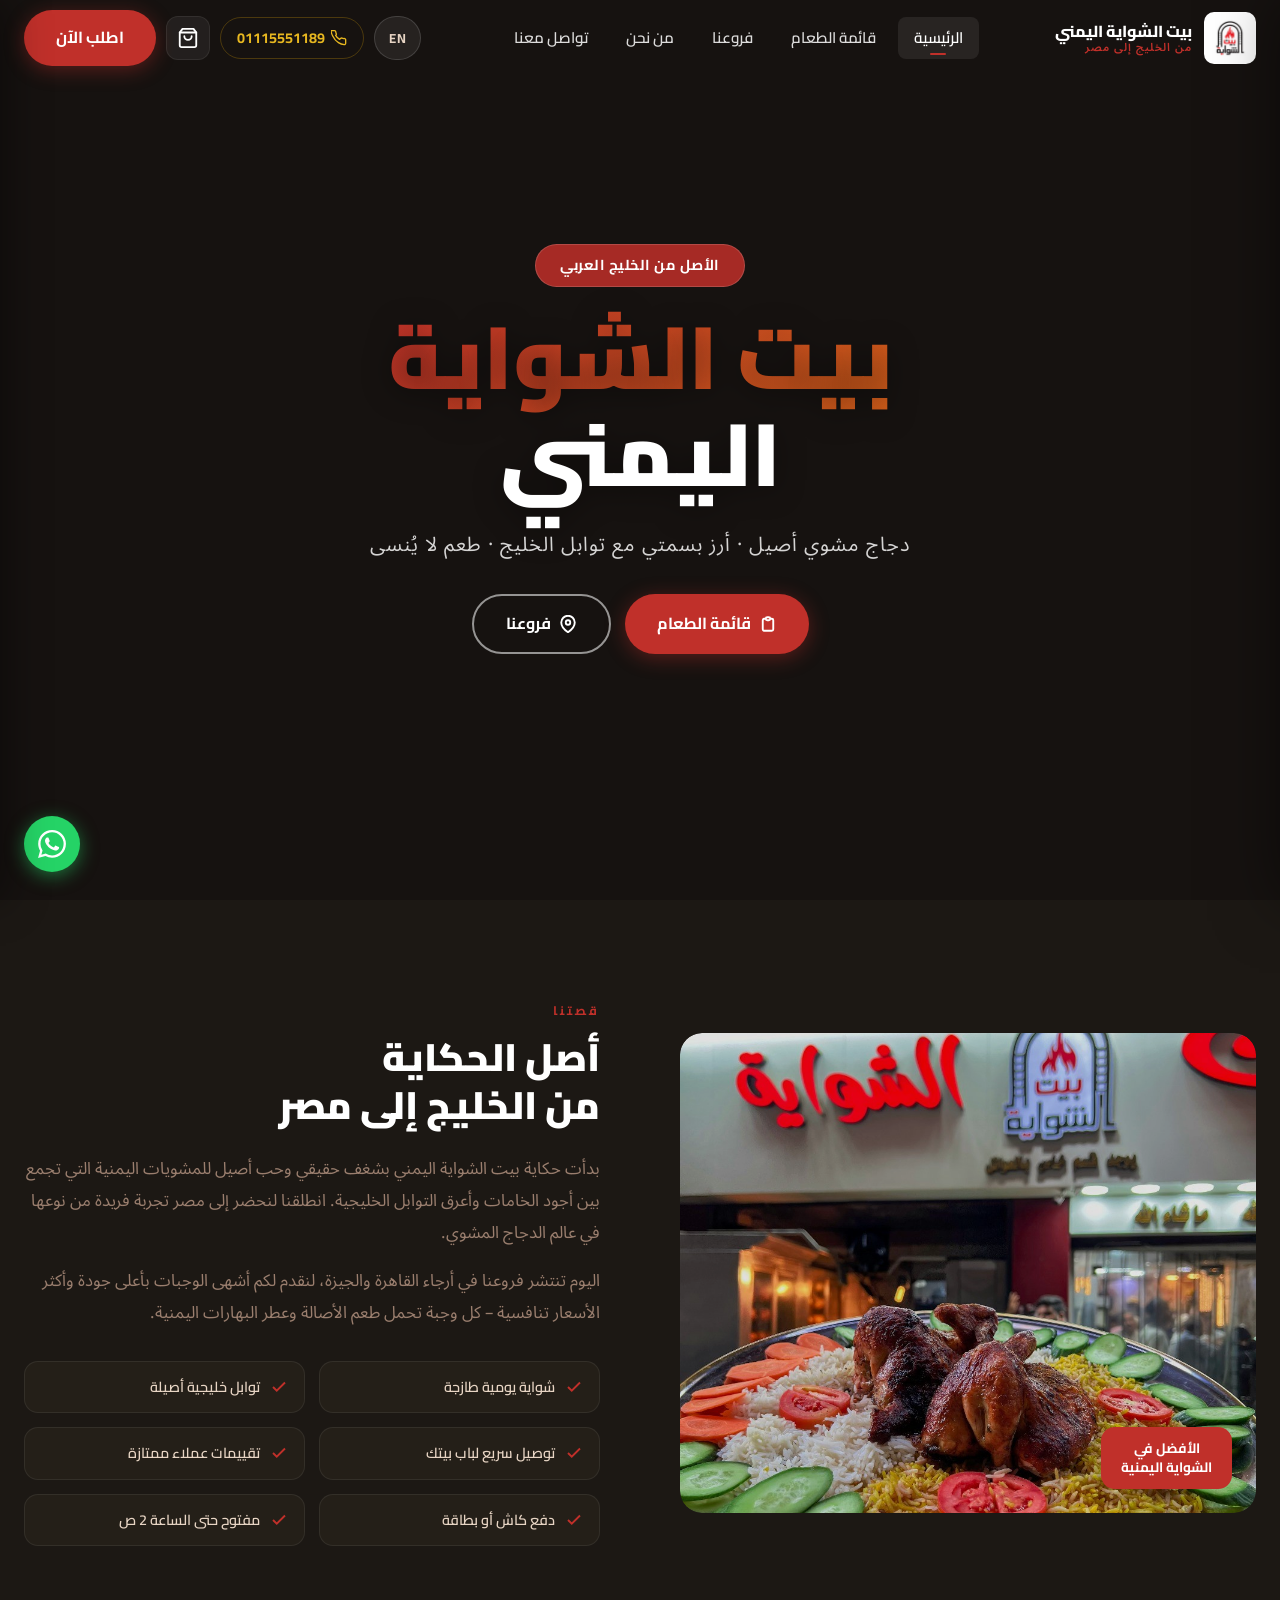
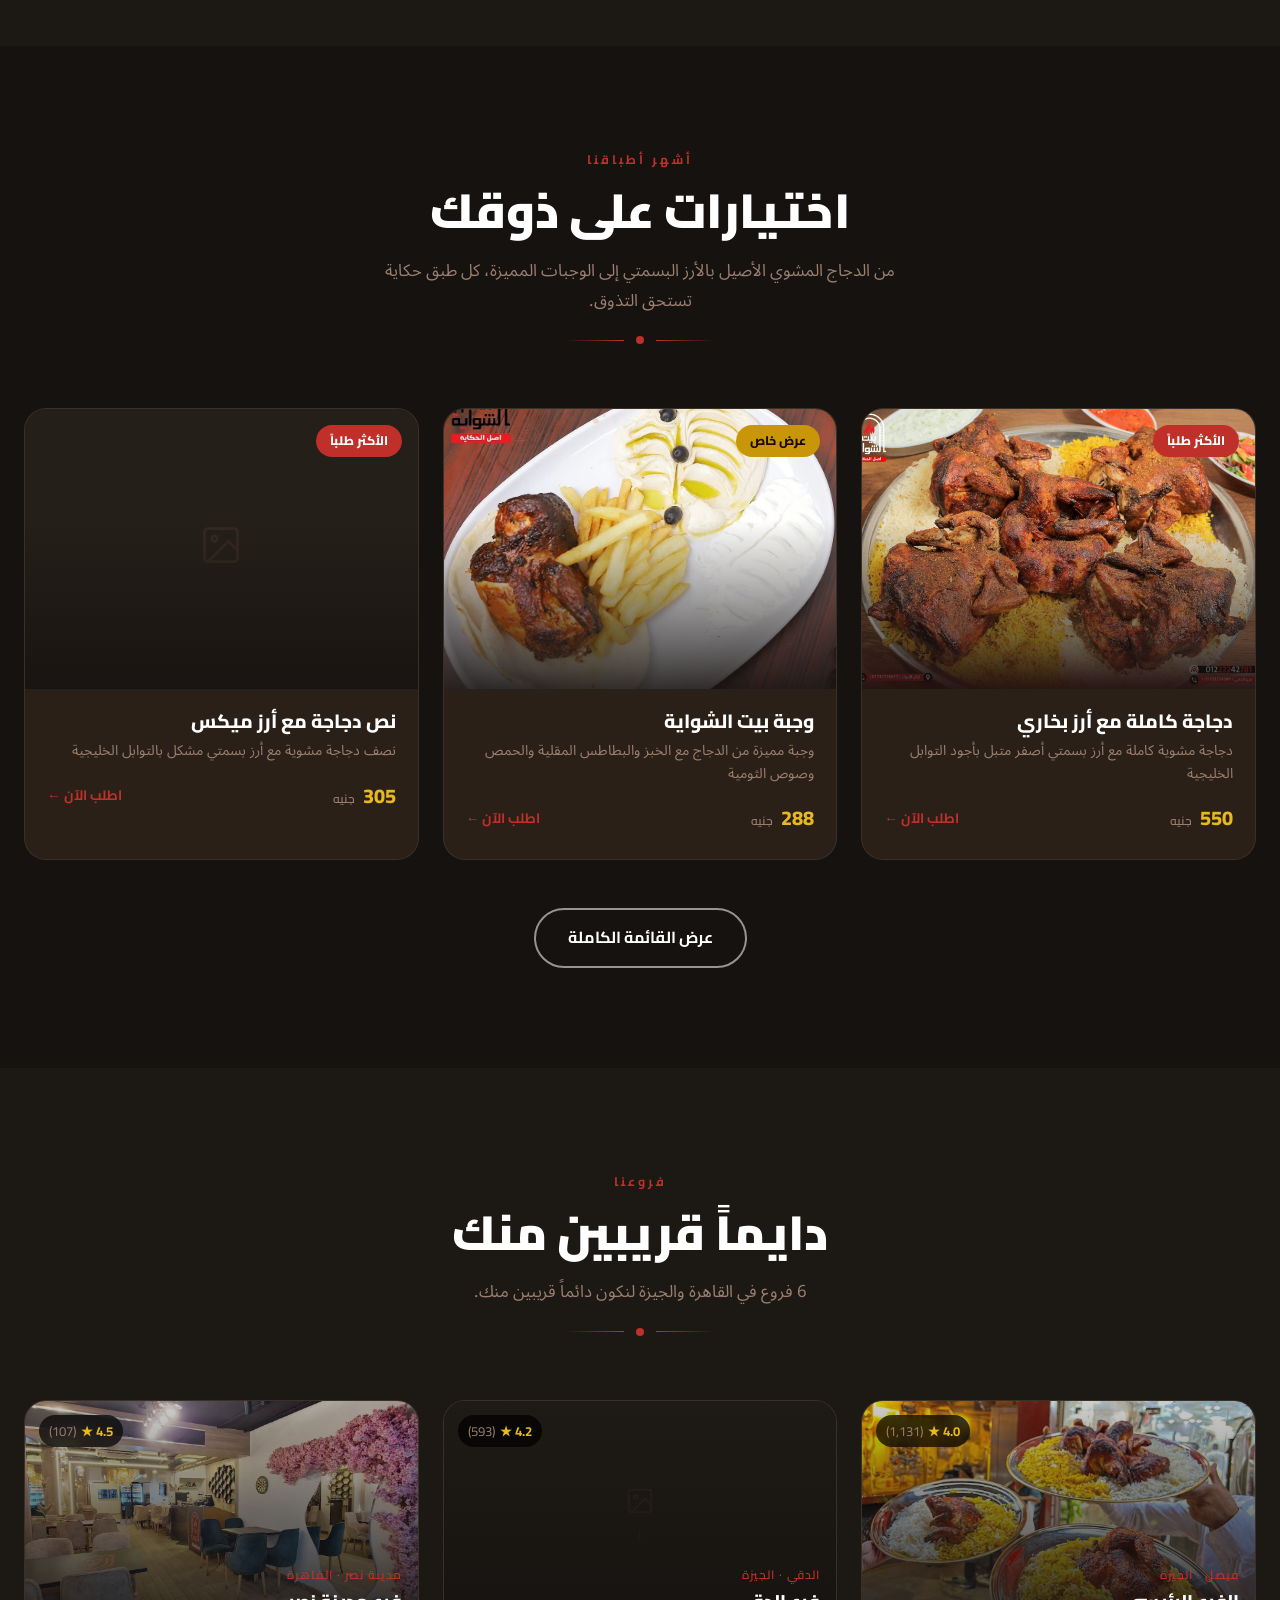
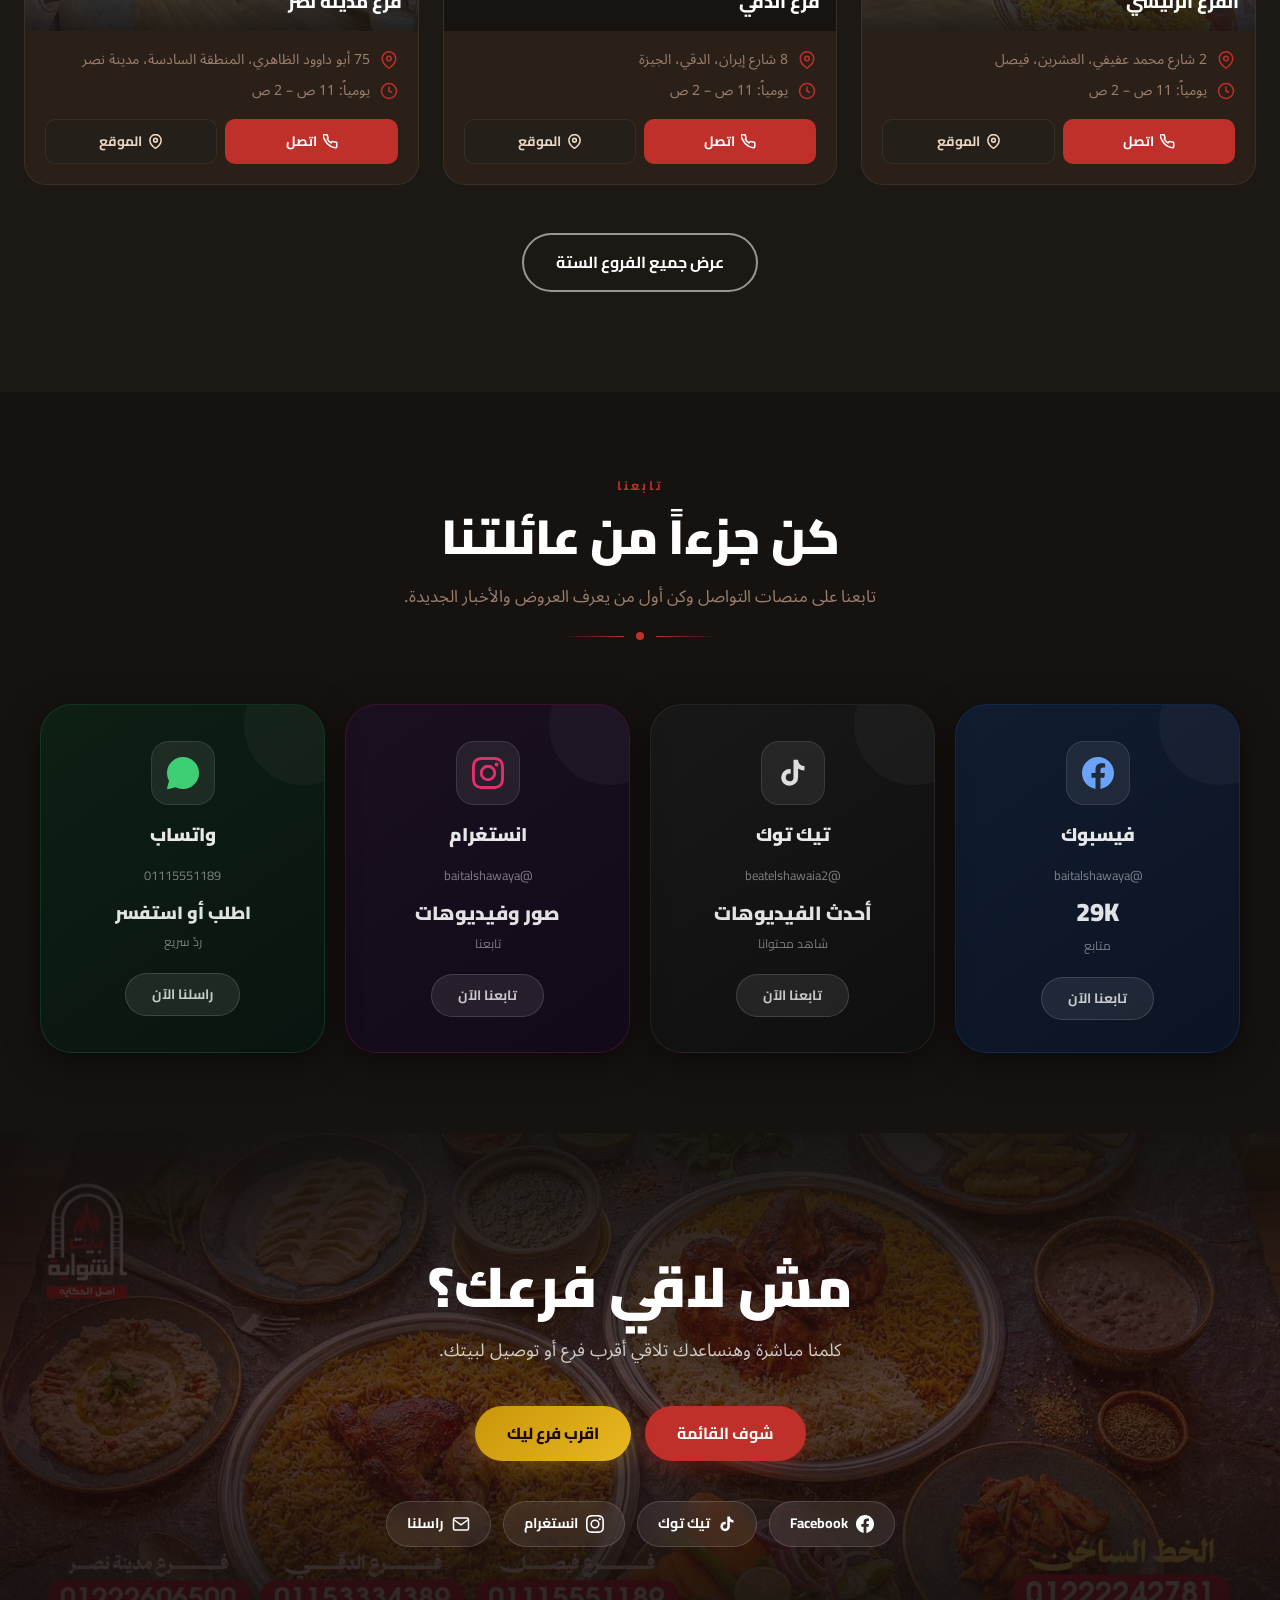
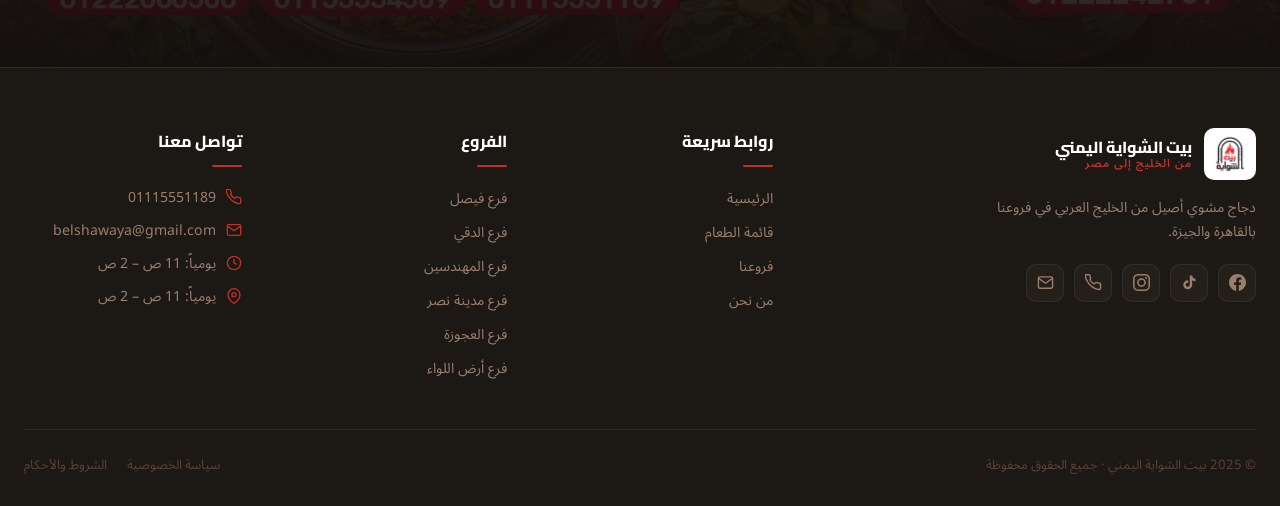
<file: index.html>
﻿<!DOCTYPE html>
<html lang="ar" dir="rtl">
<head>
    <meta charset="UTF-8">
    <meta name="viewport" content="width=device-width, initial-scale=1.0">
    <title>بيت الشواية اليمني | أصل الحكاية</title>
    <meta name="description" content="سلسلة مطاعم بيت الشواية اليمني في مصر – دجاج مشوي أصيل من الخليج. فروع في فيصل، الدقي، المهندسين، مدينة نصر، العجوزة، أرض اللواء.">
    <link rel="icon" type="image/webp" href="photoss/logo.webp">
    <link rel="apple-touch-icon" href="photoss/logo.webp">
    <meta property="og:type" content="website">
    <meta property="og:site_name" content="بيت الشواية اليمني">
    <meta property="og:title" content="بيت الشواية اليمني | أصل الحكاية">
    <meta property="og:description" content="دجاج مشوي أصيل من الخليج العربي – فروعنا في القاهرة والجيزة. اطلب الآن!">
    <meta property="og:image" content="https://bait-alshawaya-yamani.pages.dev/photoss/oo.jpg">
    <meta property="og:url" content="https://bait-alshawaya-yamani.pages.dev/">
    <meta name="twitter:card" content="summary_large_image">
    <meta name="twitter:image" content="https://bait-alshawaya-yamani.pages.dev/photoss/oo.jpg">
    <link rel="preconnect" href="https://fonts.googleapis.com">
    <link rel="preconnect" href="https://fonts.gstatic.com" crossorigin>
    <link href="https://fonts.googleapis.com/css2?family=Cairo:wght@300;400;600;700;900&family=Noto+Sans+Arabic:wght@300;400;600;700&display=swap" rel="stylesheet">
    <link rel="stylesheet" href="css/style.css">
</head>
<body>

<!-- ══════════════════════════════════════════
     HEADER
══════════════════════════════════════════ -->
<header class="header" id="header">
    <div class="container header-inner">
        <a href="index.html" class="logo">
            <img src="photoss/logo.webp" alt="بيت الشواية اليمني">
            <div class="logo-text">
                <span class="logo-name">بيت الشواية اليمني</span>
                <span class="logo-sub">من الخليج إلى مصر</span>
            </div>
        </a>

        <nav class="nav" aria-label="التنقل الرئيسي">
            <a href="index.html" class="active">الرئيسية</a>
            <a href="menu.html">قائمة الطعام</a>
            <a href="branches.html">فروعنا</a>
            <a href="about.html">من نحن</a>
            <a href="#social">تواصل معنا</a>
        </nav>

        <div class="header-cta">
            <button class="lang-toggle" id="langToggle" onclick="window.toggleLang()">EN</button>
            <a href="tel:+201115551189" class="header-phone">
                <svg viewBox="0 0 24 24" fill="none" stroke="currentColor" stroke-width="2" stroke-linecap="round" stroke-linejoin="round"><path d="M22 16.92v3a2 2 0 01-2.18 2 19.79 19.79 0 01-8.63-3.07A19.5 19.5 0 013.07 9.81a19.79 19.79 0 01-3.07-8.67A2 2 0 012.18 1h3a2 2 0 012 1.72 12.84 12.84 0 00.7 2.81 2 2 0 01-.45 2.11L6.91 8.09a16 16 0 006 6l1.45-1.45a2 2 0 012.11-.45 12.84 12.84 0 002.81.7A2 2 0 0122 14.92z"/></svg>
                01115551189
            </a>
            <button class="cart-btn" id="cartBtn" aria-label="سلة الطلبات">
                <svg width="22" height="22" viewBox="0 0 24 24" fill="none" stroke="currentColor" stroke-width="2" stroke-linecap="round" stroke-linejoin="round"><path d="M6 2L3 6v14a2 2 0 002 2h14a2 2 0 002-2V6l-3-4z"/><line x1="3" y1="6" x2="21" y2="6"/><path d="M16 10a4 4 0 01-8 0"/></svg>
                <span class="cart-count" id="cartCount">0</span>
            </button>
            <a href="menu.html" class="btn btn-primary">اطلب الآن</a>
        </div>

        <button class="menu-toggle" aria-label="القائمة" aria-expanded="false">
            <span></span><span></span><span></span>
        </button>
    </div>
</header>

<!-- Mobile Nav -->
<div class="mobile-nav" id="mobileNav">
    <a href="index.html">الرئيسية</a>
    <a href="menu.html">قائمة الطعام</a>
    <a href="branches.html">فروعنا</a>
    <a href="about.html">من نحن</a>
    <a href="#social">تواصل معنا</a>
    <a href="tel:+201115551189">اتصل: 01115551189</a>
</div>

<!-- ══════════════════════════════════════════
     HERO — VIDEO BACKGROUND
══════════════════════════════════════════ -->
<section class="hero" id="home">
    <div class="hero-bg">
        <video class="hero-video" autoplay muted loop playsinline>
            <source src="photoss/AQOl94ol4ShiGX2UI-oHutsNzuYUyq0Pq9IiJ-OntsYDpfxuYfYoSerTKm8VWRDsDLPKtbWD2mRMYmPT2hd285tnMOqrbBM0ijWUpCR4xj8VKw.mp4" type="video/mp4">
        </video>
        <div class="hero-overlay"></div>
    </div>

    <div class="hero-content container">
        <div class="hero-badge">الأصل من الخليج العربي</div>
        <h1 class="hero-title">
            <span>بيت الشواية</span><br>اليمني
        </h1>
        <p class="hero-subtitle">دجاج مشوي أصيل · أرز بسمتي مع توابل الخليج · طعم لا يُنسى</p>
        <div class="hero-actions">
            <a href="menu.html" class="btn btn-primary">
                <svg width="18" height="18" viewBox="0 0 24 24" fill="none" stroke="currentColor" stroke-width="2.5"><path d="M9 5H7a2 2 0 00-2 2v12a2 2 0 002 2h10a2 2 0 002-2V7a2 2 0 00-2-2h-2M9 5a2 2 0 002 2h2a2 2 0 002-2M9 5a2 2 0 012-2h2a2 2 0 012 2"/></svg>
                قائمة الطعام
            </a>
            <a href="branches.html" class="btn btn-outline">
                <svg width="18" height="18" viewBox="0 0 24 24" fill="none" stroke="currentColor" stroke-width="2.5"><path d="M21 10c0 7-9 13-9 13s-9-6-9-13a9 9 0 0118 0z"/><circle cx="12" cy="10" r="3"/></svg>
                فروعنا
            </a>
        </div>

    </div>
</section>

<!-- ══════════════════════════════════════════
     ABOUT
══════════════════════════════════════════ -->
<section class="about section" id="about">
    <div class="container">
        <div class="about-grid">
            <div class="about-img-wrap reveal">
                <img src="photoss/oo.jpg" alt="بيت الشواية اليمني" class="about-img" loading="lazy">
                <div class="about-img-badge">
                    الأفضل في<br>الشواية اليمنية
                </div>
            </div>
            <div class="about-text-col reveal reveal-delay-2">
                <span class="about-label">قصتنا</span>
                <h2 class="about-title">أصل الحكاية<br>من الخليج إلى مصر</h2>
                <p class="about-text">
                    بدأت حكاية بيت الشواية اليمني بشغف حقيقي وحب أصيل للمشويات اليمنية التي تجمع بين أجود الخامات وأعرق التوابل الخليجية. انطلقنا لنحضر إلى مصر تجربة فريدة من نوعها في عالم الدجاج المشوي.
                </p>
                <p class="about-text">
                    اليوم تنتشر فروعنا في أرجاء القاهرة والجيزة، لنقدم لكم أشهى الوجبات بأعلى جودة وأكثر الأسعار تنافسية – كل وجبة تحمل طعم الأصالة وعطر البهارات اليمنية.
                </p>
                <div class="about-features">
                    <div class="about-feature">
                        <svg class="about-feat-icon" viewBox="0 0 24 24" fill="none" stroke="currentColor" stroke-width="2.5"><polyline points="20 6 9 17 4 12"/></svg>
                        <span class="about-feature-text">شواية يومية طازجة</span>
                    </div>
                    <div class="about-feature">
                        <svg class="about-feat-icon" viewBox="0 0 24 24" fill="none" stroke="currentColor" stroke-width="2.5"><polyline points="20 6 9 17 4 12"/></svg>
                        <span class="about-feature-text">توابل خليجية أصيلة</span>
                    </div>
                    <div class="about-feature">
                        <svg class="about-feat-icon" viewBox="0 0 24 24" fill="none" stroke="currentColor" stroke-width="2.5"><polyline points="20 6 9 17 4 12"/></svg>
                        <span class="about-feature-text">توصيل سريع لباب بيتك</span>
                    </div>
                    <div class="about-feature">
                        <svg class="about-feat-icon" viewBox="0 0 24 24" fill="none" stroke="currentColor" stroke-width="2.5"><polyline points="20 6 9 17 4 12"/></svg>
                        <span class="about-feature-text">تقييمات عملاء ممتازة</span>
                    </div>
                    <div class="about-feature">
                        <svg class="about-feat-icon" viewBox="0 0 24 24" fill="none" stroke="currentColor" stroke-width="2.5"><polyline points="20 6 9 17 4 12"/></svg>
                        <span class="about-feature-text">دفع كاش أو بطاقة</span>
                    </div>
                    <div class="about-feature">
                        <svg class="about-feat-icon" viewBox="0 0 24 24" fill="none" stroke="currentColor" stroke-width="2.5"><polyline points="20 6 9 17 4 12"/></svg>
                        <span class="about-feature-text">مفتوح حتى الساعة 2 ص</span>
                    </div>
                </div>
            </div>
        </div>
    </div>
</section>

<!-- ══════════════════════════════════════════
     FEATURED DISHES
══════════════════════════════════════════ -->
<section class="featured section" id="featured">
    <div class="container">
        <div class="section-header">
            <span class="section-label">أشهر أطباقنا</span>
            <h2 class="section-title">اختيارات على ذوقك</h2>
            <p class="section-desc">من الدجاج المشوي الأصيل بالأرز البسمتي إلى الوجبات المميزة، كل طبق حكاية تستحق التذوق.</p>
            <div class="divider">
                <div class="divider-line"></div>
                <div class="divider-gem"></div>
                <div class="divider-line"></div>
            </div>
        </div>

        <div class="featured-grid">
            <!-- Card 1 -->
            <div class="featured-card reveal" data-dish-goto="grilled-2" style="cursor:pointer;" onclick="window.location.href='menu.html?dish=grilled-2'">
                <div class="featured-img-wrap">
                    <img src="photoss/lss.jpeg" alt="دجاجة كاملة مع أرز بخاري" loading="lazy">
                    <div class="featured-img-overlay"></div>
                    <span class="featured-tag">الأكثر طلباً</span>
                </div>
                <div class="featured-body">
                    <h3 class="featured-name">دجاجة كاملة مع أرز بخاري</h3>
                    <p class="featured-desc">دجاجة مشوية كاملة مع أرز بسمتي أصفر متبل بأجود التوابل الخليجية</p>
                    <div class="featured-footer">
                        <span class="featured-price">550 <small>جنيه</small></span>
                        <a href="menu.html?dish=grilled-2" class="featured-link" onclick="event.stopPropagation()">اطلب الآن ←</a>
                    </div>
                </div>
            </div>

            <!-- Card 2 -->
            <div class="featured-card reveal reveal-delay-2" data-dish-goto="featured-1" style="cursor:pointer;" onclick="window.location.href='menu.html?dish=featured-1'">
                <div class="featured-img-wrap">
                    <img src="photoss/eee.jpeg" alt="وجبة بيت الشواية" loading="lazy">
                    <div class="featured-img-overlay"></div>
                    <span class="featured-tag" style="background:var(--gold);color:#1a0a00;">عرض خاص</span>
                </div>
                <div class="featured-body">
                    <h3 class="featured-name">وجبة بيت الشواية</h3>
                    <p class="featured-desc">وجبة مميزة من الدجاج مع الخبز والبطاطس المقلية والحمص وصوص الثومية</p>
                    <div class="featured-footer">
                        <span class="featured-price">288 <small>جنيه</small></span>
                        <a href="menu.html?dish=featured-1" class="featured-link" onclick="event.stopPropagation()">اطلب الآن ←</a>
                    </div>
                </div>
            </div>

            <!-- Card 3 -->
            <div class="featured-card reveal reveal-delay-3" data-dish-goto="grilled-6" style="cursor:pointer;" onclick="window.location.href='menu.html?dish=grilled-6'">
                <div class="featured-img-wrap featured-img-placeholder">
                    <div class="ph-icon">
                        <svg viewBox="0 0 24 24" fill="none" stroke="currentColor" stroke-width="1.5" stroke-linecap="round"><rect x="3" y="3" width="18" height="18" rx="2"/><circle cx="8.5" cy="8.5" r="1.5"/><polyline points="21 15 16 10 5 21"/></svg>
                    </div>
                    <div class="featured-img-overlay"></div>
                    <span class="featured-tag">قيمة رائعة</span>
                </div>
                <div class="featured-body">
                    <h3 class="featured-name">نص دجاجة مع أرز ميكس</h3>
                    <p class="featured-desc">نصف دجاجة مشوية مع الأرز المتبل والمقبلات، بهجة على مائدتك</p>
                    <div class="featured-footer">
                        <span class="featured-price">305 <small>جنيه</small></span>
                        <a href="menu.html?dish=grilled-6" class="featured-link" onclick="event.stopPropagation()">اطلب الآن ←</a>
                    </div>
                </div>
            </div>
        </div>

        <div style="text-align:center;margin-top:48px;">
            <a href="menu.html" class="btn btn-outline">عرض القائمة الكاملة</a>
        </div>
    </div>
</section>

<!-- ══════════════════════════════════════════
     BRANCHES PREVIEW
══════════════════════════════════════════ -->
<section class="branches-preview section" id="branches">
    <div class="container">
        <div class="section-header">
            <span class="section-label">فروعنا</span>
            <h2 class="section-title">نحن في كل مكان</h2>
            <p class="section-desc">6 فروع في القاهرة والجيزة لنكون دائماً قريبين منك.</p>
            <div class="divider">
                <div class="divider-line"></div>
                <div class="divider-gem"></div>
                <div class="divider-line"></div>
            </div>
        </div>

        <div class="branches-grid">

            <!-- Branch 1 -->
            <div class="branch-card reveal" data-branch-goto="faisal" title="اضغط للطلب من هذا الفرع">
                <div class="branch-photo branch-slideshow">
                    <div class="branch-slide active" style="background-image:url('photoss/فيصل.jpeg');background-size:cover;background-position:center;"></div>
                    <div class="branch-slide" style="background-image:url('photoss/فيصل 1.jpeg');background-size:cover;background-position:center;"></div>
                    <div class="branch-slide" style="background-image:url('photoss/فيصل 2.jpeg');background-size:cover;background-position:center;"></div>
                    <div class="branch-photo-overlay"></div>
                    <div class="branch-photo-name">
                        <span class="branch-area">فيصل · الجيزة</span>
                        <span class="branch-name">الفرع الرئيسي</span>
                    </div>
                    <div class="branch-rating">4.0 ★ <span style="color:var(--text-dim);font-weight:400">(1,131)</span></div>
                </div>
                <div class="branch-body">
                    <div class="branch-info-row">
                        <svg class="branch-info-icon" viewBox="0 0 24 24" fill="none" stroke="currentColor" stroke-width="2"><path d="M21 10c0 7-9 13-9 13s-9-6-9-13a9 9 0 0118 0z"/><circle cx="12" cy="10" r="3"/></svg>
                        <span>2 شارع محمد عفيفي، العشرين، فيصل</span>
                    </div>
                    <div class="branch-info-row">
                        <svg class="branch-info-icon" viewBox="0 0 24 24" fill="none" stroke="currentColor" stroke-width="2"><circle cx="12" cy="12" r="10"/><polyline points="12 6 12 12 16 14"/></svg>
                        <span>يومياً: 11 ص – 2 ص</span>
                    </div>
                    <div class="branch-actions">
                        <a href="tel:+201115551189" class="branch-btn branch-btn-call">
                            <svg width="15" height="15" viewBox="0 0 24 24" fill="none" stroke="currentColor" stroke-width="2.5"><path d="M22 16.92v3a2 2 0 01-2.18 2 19.79 19.79 0 01-8.63-3.07A19.5 19.5 0 013.07 9.81a19.79 19.79 0 01-3.07-8.67A2 2 0 012.18 1h3a2 2 0 012 1.72c.127.96.361 1.903.7 2.81a2 2 0 01-.45 2.11L6.91 8.09a16 16 0 006 6l1.45-1.45a2 2 0 012.11-.45c.907.339 1.85.573 2.81.7A2 2 0 0122 14.92z"/></svg>
                            اتصل
                        </a>
                        <a href="https://maps.app.goo.gl/iWreuZ5mdG64mVzm6" target="_blank" class="branch-btn branch-btn-map">
                            <svg width="15" height="15" viewBox="0 0 24 24" fill="none" stroke="currentColor" stroke-width="2.5"><path d="M21 10c0 7-9 13-9 13s-9-6-9-13a9 9 0 0118 0z"/><circle cx="12" cy="10" r="3"/></svg>
                            الموقع
                        </a>
                    </div>
                </div>
            </div>

            <!-- Branch 2 -->
            <div class="branch-card reveal reveal-delay-1" data-branch-goto="doqqi" title="اضغط للطلب من هذا الفرع">
                <div class="branch-photo branch-slideshow">
                    <div class="branch-slide active"><div class="slide-ph"><svg viewBox="0 0 24 24" fill="none" stroke="currentColor" stroke-width="1.5" stroke-linecap="round"><rect x="3" y="3" width="18" height="18" rx="2"/><circle cx="8.5" cy="8.5" r="1.5"/><polyline points="21 15 16 10 5 21"/></svg><span class="slide-ph-label">١</span></div></div>
                    <div class="branch-slide"><div class="slide-ph"><svg viewBox="0 0 24 24" fill="none" stroke="currentColor" stroke-width="1.5" stroke-linecap="round"><rect x="3" y="3" width="18" height="18" rx="2"/><circle cx="8.5" cy="8.5" r="1.5"/><polyline points="21 15 16 10 5 21"/></svg><span class="slide-ph-label">٢</span></div></div>
                    <div class="branch-slide"><div class="slide-ph"><svg viewBox="0 0 24 24" fill="none" stroke="currentColor" stroke-width="1.5" stroke-linecap="round"><rect x="3" y="3" width="18" height="18" rx="2"/><circle cx="8.5" cy="8.5" r="1.5"/><polyline points="21 15 16 10 5 21"/></svg><span class="slide-ph-label">٣</span></div></div>
                    <div class="branch-slide"><div class="slide-ph"><svg viewBox="0 0 24 24" fill="none" stroke="currentColor" stroke-width="1.5" stroke-linecap="round"><rect x="3" y="3" width="18" height="18" rx="2"/><circle cx="8.5" cy="8.5" r="1.5"/><polyline points="21 15 16 10 5 21"/></svg><span class="slide-ph-label">٤</span></div></div>
                    <div class="branch-slide"><div class="slide-ph"><svg viewBox="0 0 24 24" fill="none" stroke="currentColor" stroke-width="1.5" stroke-linecap="round"><rect x="3" y="3" width="18" height="18" rx="2"/><circle cx="8.5" cy="8.5" r="1.5"/><polyline points="21 15 16 10 5 21"/></svg><span class="slide-ph-label">٥</span></div></div>
                    <div class="branch-slide"><div class="slide-ph"><svg viewBox="0 0 24 24" fill="none" stroke="currentColor" stroke-width="1.5" stroke-linecap="round"><rect x="3" y="3" width="18" height="18" rx="2"/><circle cx="8.5" cy="8.5" r="1.5"/><polyline points="21 15 16 10 5 21"/></svg><span class="slide-ph-label">٦</span></div></div>
                    <div class="branch-photo-overlay"></div>
                    <div class="branch-photo-name">
                        <span class="branch-area">الدقي · الجيزة</span>
                        <span class="branch-name">فرع الدقي</span>
                    </div>
                    <div class="branch-rating">4.2 ★ <span style="color:var(--text-dim);font-weight:400">(593)</span></div>
                </div>
                <div class="branch-body">
                    <div class="branch-info-row">
                        <svg class="branch-info-icon" viewBox="0 0 24 24" fill="none" stroke="currentColor" stroke-width="2"><path d="M21 10c0 7-9 13-9 13s-9-6-9-13a9 9 0 0118 0z"/><circle cx="12" cy="10" r="3"/></svg>
                        <span>8 شارع إيران، الدقي، الجيزة</span>
                    </div>
                    <div class="branch-info-row">
                        <svg class="branch-info-icon" viewBox="0 0 24 24" fill="none" stroke="currentColor" stroke-width="2"><circle cx="12" cy="12" r="10"/><polyline points="12 6 12 12 16 14"/></svg>
                        <span>يومياً: 11 ص – 2 ص</span>
                    </div>
                    <div class="branch-actions">
                        <a href="tel:+201153334389" class="branch-btn branch-btn-call">
                            <svg width="15" height="15" viewBox="0 0 24 24" fill="none" stroke="currentColor" stroke-width="2.5"><path d="M22 16.92v3a2 2 0 01-2.18 2 19.79 19.79 0 01-8.63-3.07A19.5 19.5 0 013.07 9.81a19.79 19.79 0 01-3.07-8.67A2 2 0 012.18 1h3a2 2 0 012 1.72c.127.96.361 1.903.7 2.81a2 2 0 01-.45 2.11L6.91 8.09a16 16 0 006 6l1.45-1.45a2 2 0 012.11-.45c.907.339 1.85.573 2.81.7A2 2 0 0122 14.92z"/></svg>
                            اتصل
                        </a>
                        <a href="https://maps.app.goo.gl/EJshu9t71rL8Kb8j9" target="_blank" class="branch-btn branch-btn-map">
                            <svg width="15" height="15" viewBox="0 0 24 24" fill="none" stroke="currentColor" stroke-width="2.5"><path d="M21 10c0 7-9 13-9 13s-9-6-9-13a9 9 0 0118 0z"/><circle cx="12" cy="10" r="3"/></svg>
                            الموقع
                        </a>
                    </div>
                </div>
            </div>

            <!-- Branch 3 -->
            <div class="branch-card reveal reveal-delay-2" data-branch-goto="nasr" title="اضغط للطلب من هذا الفرع">
                <div class="branch-photo branch-slideshow">
                    <div class="branch-slide active" style="background-image:url('photoss/نصر.jpeg');background-size:cover;background-position:center;"></div>
                    <div class="branch-slide" style="background-image:url('photoss/نصر 2.jpeg');background-size:cover;background-position:center;"></div>
                    <div class="branch-slide" style="background-image:url('photoss/نصر 3.jpeg');background-size:cover;background-position:center;"></div>
                    <div class="branch-slide" style="background-image:url('photoss/نصر 4.jpeg');background-size:cover;background-position:center;"></div>
                    <div class="branch-slide" style="background-image:url('photoss/نصر 5.jpeg');background-size:cover;background-position:center;"></div>
                    <div class="branch-photo-overlay"></div>
                    <div class="branch-photo-name">
                        <span class="branch-area">مدينة نصر · القاهرة</span>
                        <span class="branch-name">فرع مدينة نصر</span>
                    </div>
                    <div class="branch-rating">4.5 ★ <span style="color:var(--text-dim);font-weight:400">(107)</span></div>
                </div>
                <div class="branch-body">
                    <div class="branch-info-row">
                        <svg class="branch-info-icon" viewBox="0 0 24 24" fill="none" stroke="currentColor" stroke-width="2"><path d="M21 10c0 7-9 13-9 13s-9-6-9-13a9 9 0 0118 0z"/><circle cx="12" cy="10" r="3"/></svg>
                        <span>75 أبو داوود الظاهري، المنطقة السادسة، مدينة نصر</span>
                    </div>
                    <div class="branch-info-row">
                        <svg class="branch-info-icon" viewBox="0 0 24 24" fill="none" stroke="currentColor" stroke-width="2"><circle cx="12" cy="12" r="10"/><polyline points="12 6 12 12 16 14"/></svg>
                        <span>يومياً: 11 ص – 2 ص</span>
                    </div>
                    <div class="branch-actions">
                        <a href="tel:+201222606500" class="branch-btn branch-btn-call">
                            <svg width="15" height="15" viewBox="0 0 24 24" fill="none" stroke="currentColor" stroke-width="2.5"><path d="M22 16.92v3a2 2 0 01-2.18 2 19.79 19.79 0 01-8.63-3.07A19.5 19.5 0 013.07 9.81a19.79 19.79 0 01-3.07-8.67A2 2 0 012.18 1h3a2 2 0 012 1.72c.127.96.361 1.903.7 2.81a2 2 0 01-.45 2.11L6.91 8.09a16 16 0 006 6l1.45-1.45a2 2 0 012.11-.45c.907.339 1.85.573 2.81.7A2 2 0 0122 14.92z"/></svg>
                            اتصل
                        </a>
                        <a href="https://maps.app.goo.gl/bfuuThjFVd86i2m37" target="_blank" class="branch-btn branch-btn-map">
                            <svg width="15" height="15" viewBox="0 0 24 24" fill="none" stroke="currentColor" stroke-width="2.5"><path d="M21 10c0 7-9 13-9 13s-9-6-9-13a9 9 0 0118 0z"/><circle cx="12" cy="10" r="3"/></svg>
                            الموقع
                        </a>
                    </div>
                </div>
            </div>

        </div>

        <div style="text-align:center;margin-top:48px;">
            <a href="branches.html" class="btn btn-outline">عرض جميع الفروع الستة</a>
        </div>
    </div>
</section>

<!-- ══════════════════════════════════════════
     SOCIAL MEDIA SECTION
══════════════════════════════════════════ -->
<section class="social-section" id="social">
    <div class="container">
        <div class="section-header">
            <span class="section-label">تابعنا</span>
            <h2 class="section-title">كن جزءاً من عائلتنا</h2>
            <p class="section-desc">تابعنا على منصات التواصل وكن أول من يعرف العروض والأخبار الجديدة.</p>
            <div class="divider">
                <div class="divider-line"></div>
                <div class="divider-gem"></div>
                <div class="divider-line"></div>
            </div>
        </div>
        <div class="social-tiles">

            <!-- Facebook -->
            <a href="https://www.facebook.com/baitalshawaya" target="_blank" rel="noopener" class="social-tile social-tile-fb reveal">
                <div class="social-tile-shine"></div>
                <div class="social-tile-icon">
                    <svg viewBox="0 0 24 24"><path d="M24 12.073c0-6.627-5.373-12-12-12s-12 5.373-12 12c0 5.99 4.388 10.954 10.125 11.854v-8.385H7.078v-3.47h3.047V9.43c0-3.007 1.792-4.669 4.533-4.669 1.312 0 2.686.235 2.686.235v2.953H15.83c-1.491 0-1.956.925-1.956 1.874v2.25h3.328l-.532 3.47h-2.796v8.385C19.612 23.027 24 18.062 24 12.073z"/></svg>
                </div>
                <div class="social-tile-name">فيسبوك</div>
                <div class="social-tile-handle">@baitalshawaya</div>
                <div class="social-tile-stat">29K</div>
                <div class="social-tile-stat-label">متابع</div>
                <span class="social-tile-btn">تابعنا الآن</span>
            </a>

            <!-- TikTok -->
            <a href="https://www.tiktok.com/@beatelshawaia2?_r=1&_t=ZS-96U086iGCgu" target="_blank" rel="noopener" class="social-tile social-tile-tk reveal reveal-delay-1">
                <div class="social-tile-shine"></div>
                <div class="social-tile-icon">
                    <svg viewBox="0 0 24 24"><path d="M19.59 6.69a4.83 4.83 0 01-3.77-4.25V2h-3.45v13.67a2.89 2.89 0 01-2.88 2.5 2.89 2.89 0 01-2.89-2.89 2.89 2.89 0 012.89-2.89c.28 0 .54.04.79.1V9.01a6.33 6.33 0 00-.79-.05 6.34 6.34 0 00-6.34 6.34 6.34 6.34 0 006.34 6.34 6.34 6.34 0 006.33-6.34V8.69a8.16 8.16 0 004.77 1.52V6.75a4.85 4.85 0 01-1-.06z"/></svg>
                </div>
                <div class="social-tile-name">تيك توك</div>
                <div class="social-tile-handle">@beatelshawaia2</div>
                <div class="social-tile-stat" style="font-size:1.2rem;margin-top:4px;">أحدث الفيديوهات</div>
                <div class="social-tile-stat-label">شاهد محتوانا</div>
                <span class="social-tile-btn">تابعنا الآن</span>
            </a>

            <!-- Instagram -->
            <a href="https://www.instagram.com/baitalshawaya?igsh=MW1tbzN5dzRrbWRyYg==" target="_blank" rel="noopener" class="social-tile social-tile-ig reveal reveal-delay-2">
                <div class="social-tile-shine"></div>
                <div class="social-tile-icon">
                    <svg viewBox="0 0 24 24" fill="currentColor"><path d="M12 2.163c3.204 0 3.584.012 4.85.07 3.252.148 4.771 1.691 4.919 4.919.058 1.265.069 1.645.069 4.849 0 3.205-.012 3.584-.069 4.849-.149 3.225-1.664 4.771-4.919 4.919-1.266.058-1.644.07-4.85.07-3.204 0-3.584-.012-4.849-.07-3.26-.149-4.771-1.699-4.919-4.92-.058-1.265-.07-1.644-.07-4.849 0-3.204.013-3.583.07-4.849.149-3.227 1.664-4.771 4.919-4.919 1.266-.057 1.645-.069 4.849-.069zM12 0C8.741 0 8.333.014 7.053.072 2.695.272.273 2.69.073 7.052.014 8.333 0 8.741 0 12c0 3.259.014 3.668.072 4.948.2 4.358 2.618 6.78 6.98 6.98C8.333 23.986 8.741 24 12 24c3.259 0 3.668-.014 4.948-.072 4.354-.2 6.782-2.618 6.979-6.98.059-1.28.073-1.689.073-4.948 0-3.259-.014-3.667-.072-4.947-.196-4.354-2.617-6.78-6.979-6.98C15.668.014 15.259 0 12 0zm0 5.838a6.162 6.162 0 100 12.324 6.162 6.162 0 000-12.324zM12 16a4 4 0 110-8 4 4 0 010 8zm6.406-11.845a1.44 1.44 0 100 2.881 1.44 1.44 0 000-2.881z"/></svg>
                </div>
                <div class="social-tile-name">انستغرام</div>
                <div class="social-tile-handle">@baitalshawaya</div>
                <div class="social-tile-stat" style="font-size:1.2rem;margin-top:4px;">صور وفيديوهات</div>
                <div class="social-tile-stat-label">تابعنا</div>
                <span class="social-tile-btn">تابعنا الآن</span>
            </a>

            <!-- WhatsApp -->
            <a href="https://wa.me/201115551189" target="_blank" rel="noopener" class="social-tile social-tile-wa reveal reveal-delay-3">
                <div class="social-tile-shine"></div>
                <div class="social-tile-icon">
                    <svg viewBox="0 0 24 24"><path d="M17.472 14.382c-.297-.149-1.758-.867-2.03-.967-.273-.099-.471-.148-.67.15-.197.297-.767.966-.94 1.164-.173.199-.347.223-.644.075-.297-.15-1.255-.463-2.39-1.475-.883-.788-1.48-1.761-1.653-2.059-.173-.297-.018-.458.13-.606.134-.133.298-.347.446-.52.149-.174.198-.298.298-.497.099-.198.05-.371-.025-.52-.075-.149-.669-1.612-.916-2.207-.242-.579-.487-.5-.669-.51-.173-.008-.371-.01-.57-.01-.198 0-.52.074-.792.372-.272.297-1.04 1.016-1.04 2.479 0 1.462 1.065 2.875 1.213 3.074.149.198 2.096 3.2 5.077 4.487.709.306 1.262.489 1.694.625.712.227 1.36.195 1.871.118.571-.085 1.758-.719 2.006-1.413.248-.694.248-1.289.173-1.413-.074-.124-.272-.198-.57-.347zM12 0C5.373 0 0 5.373 0 12c0 2.125.558 4.122 1.533 5.85L.052 23.197a.75.75 0 00.929.929l5.347-1.481A11.943 11.943 0 0012 24c6.627 0 12-5.373 12-12S18.627 0 12 0z"/></svg>
                </div>
                <div class="social-tile-name">واتساب</div>
                <div class="social-tile-handle">01115551189</div>
                <div class="social-tile-stat" style="font-size:1.1rem;margin-top:4px;">اطلب أو استفسر</div>
                <div class="social-tile-stat-label">ردّ سريع</div>
                <span class="social-tile-btn">راسلنا الآن</span>
            </a>

        </div>
    </div>
</section>

<!-- ══════════════════════════════════════════
     CTA SECTION
══════════════════════════════════════════ -->
<section class="cta-section">
    <div class="cta-bg">
        <img src="photoss/ss.jpg" alt="بيت الشواية اليمني" loading="lazy">
        <div class="cta-overlay"></div>
    </div>
    <div class="container cta-content">
        <h2 class="cta-title reveal">جاهز لتجربة<br>الطعم الأصيل؟</h2>
        <p class="cta-subtitle reveal reveal-delay-1">شاوينا بشغف، بهارنا باتقان، وقدمنا بابتسامة – كل يوم بدون استثناء.</p>
        <div class="cta-actions reveal reveal-delay-2">
            <a href="menu.html" class="btn btn-primary">شوف القائمة</a>
            <a href="branches.html" class="btn btn-gold">اقرب فرع ليك</a>
        </div>
        <div class="social-links reveal reveal-delay-3">
            <a href="https://www.facebook.com/baitalshawaya" target="_blank" rel="noopener" class="social-link">
                <svg viewBox="0 0 24 24" fill="currentColor"><path d="M24 12.073c0-6.627-5.373-12-12-12s-12 5.373-12 12c0 5.99 4.388 10.954 10.125 11.854v-8.385H7.078v-3.47h3.047V9.43c0-3.007 1.792-4.669 4.533-4.669 1.312 0 2.686.235 2.686.235v2.953H15.83c-1.491 0-1.956.925-1.956 1.874v2.25h3.328l-.532 3.47h-2.796v8.385C19.612 23.027 24 18.062 24 12.073z"/></svg>
                فيسبوك
            </a>
            <a href="https://www.tiktok.com/@beatelshawaia2?_r=1&_t=ZS-96U086iGCgu" target="_blank" rel="noopener" class="social-link">
                <svg viewBox="0 0 24 24" fill="currentColor"><path d="M19.59 6.69a4.83 4.83 0 01-3.77-4.25V2h-3.45v13.67a2.89 2.89 0 01-2.88 2.5 2.89 2.89 0 01-2.89-2.89 2.89 2.89 0 012.89-2.89c.28 0 .54.04.79.1V9.01a6.33 6.33 0 00-.79-.05 6.34 6.34 0 00-6.34 6.34 6.34 6.34 0 006.34 6.34 6.34 6.34 0 006.33-6.34V8.69a8.16 8.16 0 004.77 1.52V6.75a4.85 4.85 0 01-1-.06z"/></svg>
                تيك توك
            </a>
            <a href="https://www.instagram.com/baitalshawaya?igsh=MW1tbzN5dzRrbWRyYg==" target="_blank" rel="noopener" class="social-link">
                <svg viewBox="0 0 24 24" fill="currentColor"><path d="M12 2.163c3.204 0 3.584.012 4.85.07 3.252.148 4.771 1.691 4.919 4.919.058 1.265.069 1.645.069 4.849 0 3.205-.012 3.584-.069 4.849-.149 3.225-1.664 4.771-4.919 4.919-1.266.058-1.644.07-4.85.07-3.204 0-3.584-.012-4.849-.07-3.26-.149-4.771-1.699-4.919-4.92-.058-1.265-.07-1.644-.07-4.849 0-3.204.013-3.583.07-4.849.149-3.227 1.664-4.771 4.919-4.919 1.266-.057 1.645-.069 4.849-.069zM12 0C8.741 0 8.333.014 7.053.072 2.695.272.273 2.69.073 7.052.014 8.333 0 8.741 0 12c0 3.259.014 3.668.072 4.948.2 4.358 2.618 6.78 6.98 6.98C8.333 23.986 8.741 24 12 24c3.259 0 3.668-.014 4.948-.072 4.354-.2 6.782-2.618 6.979-6.98.059-1.28.073-1.689.073-4.948 0-3.259-.014-3.667-.072-4.947-.196-4.354-2.617-6.78-6.979-6.98C15.668.014 15.259 0 12 0zm0 5.838a6.162 6.162 0 100 12.324 6.162 6.162 0 000-12.324zM12 16a4 4 0 110-8 4 4 0 010 8zm6.406-11.845a1.44 1.44 0 100 2.881 1.44 1.44 0 000-2.881z"/></svg>
                انستغرام
            </a>
            <a href="mailto:belshawaya@gmail.com" class="social-link">
                <svg viewBox="0 0 24 24" fill="none" stroke="currentColor" stroke-width="2"><path d="M4 4h16c1.1 0 2 .9 2 2v12c0 1.1-.9 2-2 2H4c-1.1 0-2-.9-2-2V6c0-1.1.9-2 2-2z"/><polyline points="22,6 12,13 2,6"/></svg>
                راسلنا
            </a>
        </div>
    </div>
</section>

<!-- ══════════════════════════════════════════
     FOOTER
══════════════════════════════════════════ -->
<footer class="footer">
    <div class="container">
        <div class="footer-grid">
            <div class="footer-brand">
                <a href="index.html" class="logo">
                    <img src="photoss/logo.webp" alt="بيت الشواية اليمني">
                    <div class="logo-text">
                        <span class="logo-name">بيت الشواية اليمني</span>
                        <span class="logo-sub">أصل الحكاية</span>
                    </div>
                </a>
                <p class="footer-tagline">دجاج مشوي أصيل من الخليج العربي، نقدمه بشغف كل يوم في فروعنا المنتشرة بالقاهرة والجيزة.</p>
                <div class="footer-social">
                    <a href="https://www.facebook.com/baitalshawaya" target="_blank" rel="noopener" class="footer-social-btn" aria-label="فيسبوك">
                        <svg viewBox="0 0 24 24" fill="currentColor"><path d="M24 12.073c0-6.627-5.373-12-12-12s-12 5.373-12 12c0 5.99 4.388 10.954 10.125 11.854v-8.385H7.078v-3.47h3.047V9.43c0-3.007 1.792-4.669 4.533-4.669 1.312 0 2.686.235 2.686.235v2.953H15.83c-1.491 0-1.956.925-1.956 1.874v2.25h3.328l-.532 3.47h-2.796v8.385C19.612 23.027 24 18.062 24 12.073z"/></svg>
                    </a>
                    <a href="https://www.tiktok.com/@beatelshawaia2?_r=1&_t=ZS-96U086iGCgu" target="_blank" rel="noopener" class="footer-social-btn" aria-label="تيك توك">
                        <svg viewBox="0 0 24 24" fill="currentColor"><path d="M19.59 6.69a4.83 4.83 0 01-3.77-4.25V2h-3.45v13.67a2.89 2.89 0 01-2.88 2.5 2.89 2.89 0 01-2.89-2.89 2.89 2.89 0 012.89-2.89c.28 0 .54.04.79.1V9.01a6.33 6.33 0 00-.79-.05 6.34 6.34 0 00-6.34 6.34 6.34 6.34 0 006.34 6.34 6.34 6.34 0 006.33-6.34V8.69a8.16 8.16 0 004.77 1.52V6.75a4.85 4.85 0 01-1-.06z"/></svg>
                    </a>
                    <a href="https://www.instagram.com/baitalshawaya?igsh=MW1tbzN5dzRrbWRyYg==" target="_blank" rel="noopener" class="footer-social-btn" aria-label="انستغرام">
                        <svg viewBox="0 0 24 24" fill="currentColor"><path d="M12 2.163c3.204 0 3.584.012 4.85.07 3.252.148 4.771 1.691 4.919 4.919.058 1.265.069 1.645.069 4.849 0 3.205-.012 3.584-.069 4.849-.149 3.225-1.664 4.771-4.919 4.919-1.266.058-1.644.07-4.85.07-3.204 0-3.584-.012-4.849-.07-3.26-.149-4.771-1.699-4.919-4.92-.058-1.265-.07-1.644-.07-4.849 0-3.204.013-3.583.07-4.849.149-3.227 1.664-4.771 4.919-4.919 1.266-.057 1.645-.069 4.849-.069zM12 0C8.741 0 8.333.014 7.053.072 2.695.272.273 2.69.073 7.052.014 8.333 0 8.741 0 12c0 3.259.014 3.668.072 4.948.2 4.358 2.618 6.78 6.98 6.98C8.333 23.986 8.741 24 12 24c3.259 0 3.668-.014 4.948-.072 4.354-.2 6.782-2.618 6.979-6.98.059-1.28.073-1.689.073-4.948 0-3.259-.014-3.667-.072-4.947-.196-4.354-2.617-6.78-6.979-6.98C15.668.014 15.259 0 12 0zm0 5.838a6.162 6.162 0 100 12.324 6.162 6.162 0 000-12.324zM12 16a4 4 0 110-8 4 4 0 010 8zm6.406-11.845a1.44 1.44 0 100 2.881 1.44 1.44 0 000-2.881z"/></svg>
                    </a>
                    <a href="tel:+201115551189" class="footer-social-btn" aria-label="اتصل بنا">
                        <svg viewBox="0 0 24 24" fill="none" stroke="currentColor" stroke-width="2"><path d="M22 16.92v3a2 2 0 01-2.18 2 19.79 19.79 0 01-8.63-3.07A19.5 19.5 0 013.07 9.81a19.79 19.79 0 01-3.07-8.67A2 2 0 012.18 1h3a2 2 0 012 1.72c.127.96.361 1.903.7 2.81a2 2 0 01-.45 2.11L6.91 8.09a16 16 0 006 6l1.45-1.45a2 2 0 012.11-.45c.907.339 1.85.573 2.81.7A2 2 0 0122 14.92z"/></svg>
                    </a>
                    <a href="mailto:belshawaya@gmail.com" class="footer-social-btn" aria-label="البريد الإلكتروني">
                        <svg viewBox="0 0 24 24" fill="none" stroke="currentColor" stroke-width="2"><path d="M4 4h16c1.1 0 2 .9 2 2v12c0 1.1-.9 2-2 2H4c-1.1 0-2-.9-2-2V6c0-1.1.9-2 2-2z"/><polyline points="22,6 12,13 2,6"/></svg>
                    </a>
                </div>
            </div>

            <div>
                <h3 class="footer-title">روابط سريعة</h3>
                <ul class="footer-links">
                    <li><a href="index.html">الرئيسية</a></li>
                    <li><a href="menu.html">قائمة الطعام</a></li>
                    <li><a href="branches.html">فروعنا</a></li>
                    <li><a href="about.html">من نحن</a></li>
                </ul>
            </div>

            <div>
                <h3 class="footer-title">الفروع الرئيسية</h3>
                <ul class="footer-links">
                    <li><a href="branches.html">فرع فيصل</a></li>
                    <li><a href="branches.html">فرع الدقي</a></li>
                    <li><a href="branches.html">فرع المهندسين</a></li>
                    <li><a href="branches.html">فرع مدينة نصر</a></li>
                    <li><a href="branches.html">فرع العجوزة</a></li>
                    <li><a href="branches.html">فرع أرض اللواء</a></li>
                </ul>
            </div>

            <div>
                <h3 class="footer-title">تواصل معنا</h3>
                <div class="footer-contact-item">
                    <svg viewBox="0 0 24 24" fill="none" stroke="currentColor" stroke-width="2"><path d="M22 16.92v3a2 2 0 01-2.18 2 19.79 19.79 0 01-8.63-3.07A19.5 19.5 0 013.07 9.81a19.79 19.79 0 01-3.07-8.67A2 2 0 012.18 1h3a2 2 0 012 1.72c.127.96.361 1.903.7 2.81a2 2 0 01-.45 2.11L6.91 8.09a16 16 0 006 6l1.45-1.45a2 2 0 012.11-.45c.907.339 1.85.573 2.81.7A2 2 0 0122 14.92z"/></svg>
                    <span>01115551189</span>
                </div>
                <div class="footer-contact-item">
                    <svg viewBox="0 0 24 24" fill="none" stroke="currentColor" stroke-width="2"><path d="M4 4h16c1.1 0 2 .9 2 2v12c0 1.1-.9 2-2 2H4c-1.1 0-2-.9-2-2V6c0-1.1.9-2 2-2z"/><polyline points="22,6 12,13 2,6"/></svg>
                    <span>belshawaya@gmail.com</span>
                </div>
                <div class="footer-contact-item">
                    <svg viewBox="0 0 24 24" fill="none" stroke="currentColor" stroke-width="2"><circle cx="12" cy="12" r="10"/><polyline points="12 6 12 12 16 14"/></svg>
                    <span>يومياً: 11 ص – 2 ص</span>
                </div>
                <div class="footer-contact-item">
                    <svg viewBox="0 0 24 24" fill="none" stroke="currentColor" stroke-width="2"><path d="M21 10c0 7-9 13-9 13s-9-6-9-13a9 9 0 0118 0z"/><circle cx="12" cy="10" r="3"/></svg>
                    <span>القاهرة والجيزة، مصر</span>
                </div>
            </div>
        </div>

        <div class="footer-bottom">
            <p class="footer-copyright">© 2025 بيت الشواية اليمني · جميع الحقوق محفوظة</p>
            <div class="footer-bottom-links">
                <a href="#">سياسة الخصوصية</a>
                <a href="#">الشروط والأحكام</a>
            </div>
        </div>
    </div>
</footer>

<!-- ── CART OVERLAY + DRAWER ── -->
<div class="cart-overlay" id="cartOverlay"></div>
<div class="cart-drawer" id="cartDrawer">
    <div class="cart-drawer-head">
        <h3 class="cart-drawer-title">سلة طلبك</h3>
        <button class="cart-drawer-close" id="cartClose" aria-label="إغلاق">
            <svg width="18" height="18" viewBox="0 0 24 24" fill="none" stroke="currentColor" stroke-width="2.5" stroke-linecap="round"><line x1="18" y1="6" x2="6" y2="18"/><line x1="6" y1="6" x2="18" y2="18"/></svg>
        </button>
    </div>
    <div class="cart-drawer-body">
        <div class="cart-empty" id="cartEmpty">
            <svg width="52" height="52" viewBox="0 0 24 24" fill="none" stroke="currentColor" stroke-width="1.5"><path d="M6 2L3 6v14a2 2 0 002 2h14a2 2 0 002-2V6l-3-4z"/><line x1="3" y1="6" x2="21" y2="6"/><path d="M16 10a4 4 0 01-8 0"/></svg>
            <p>سلتك فارغة</p>
            <a href="menu.html" class="btn btn-primary" style="font-size:0.85rem;padding:10px 24px;">شوف القائمة</a>
        </div>
        <div class="cart-items-list" id="cartItemsList"></div>
    </div>
    <div class="cart-drawer-foot hidden" id="cartFooter">
        <div class="cart-total-row">
            <span>الإجمالي</span>
            <span class="cart-total-num" id="cartTotalAmount">0 جنيه</span>
        </div>
        <p class="cart-cod-note">
            <svg width="13" height="13" viewBox="0 0 24 24" fill="none" stroke="currentColor" stroke-width="2"><rect x="2" y="7" width="20" height="14" rx="2"/><path d="M16 21V5a2 2 0 00-2-2h-4a2 2 0 00-2 2v16"/></svg>
            الدفع كاش عند التوصيل
        </p>
        <button class="btn btn-primary" style="width:100%;justify-content:center;" id="checkoutBtn">إتمام الطلب</button>
    </div>
</div>

<!-- ── CHECKOUT OVERLAY + MODAL ── -->
<div class="checkout-overlay" id="checkoutOverlay"></div>
<div class="checkout-modal" id="checkoutModal">
    <div class="checkout-modal-head">
        <button class="checkout-back" id="checkoutBack">
            <svg width="16" height="16" viewBox="0 0 24 24" fill="none" stroke="currentColor" stroke-width="2.5"><polyline points="15 18 9 12 15 6"/></svg>
            رجوع
        </button>
        <h3>تأكيد الطلب</h3>
        <button class="checkout-close" id="checkoutClose" aria-label="إغلاق">
            <svg width="16" height="16" viewBox="0 0 24 24" fill="none" stroke="currentColor" stroke-width="2.5" stroke-linecap="round"><line x1="18" y1="6" x2="6" y2="18"/><line x1="6" y1="6" x2="18" y2="18"/></svg>
        </button>
    </div>
    <div class="checkout-modal-body">
        <div>
            <h4 class="co-section-title">بياناتك</h4>
            <div class="co-fields">
                <div class="co-field">
                    <label data-i18n-label="name">الاسم <span class="co-required">*</span></label>
                    <input type="text" id="custName" placeholder="اسمك" data-i18n-ph="name">
                </div>
                <div class="co-field">
                    <label data-i18n-label="phone">رقم هاتفك <span class="co-required">*</span></label>
                    <input type="tel" id="custPhone" placeholder="01xxxxxxxxx" dir="ltr">
                </div>
                <div class="co-field">
                    <label data-i18n-label="address">عنوانك بالتفصيل <span class="co-required">*</span></label>
                    <textarea id="custAddress" rows="2" placeholder="اسم الشارع، رقم العمارة، الدور، الشقة..." data-i18n-ph="address"></textarea>
                </div>
                <div class="co-field">
                    <label data-i18n-label="notes">ملاحظات <span class="co-optional">(اختياري)</span></label>
                    <textarea id="custNotes" rows="2" placeholder="توابل أكتر، بدون حار..." data-i18n-ph="notes"></textarea>
                </div>
            </div>
        </div>
        <div>
            <h4 class="co-section-title">ملخص الطلب</h4>
            <div class="co-order-list" id="checkoutSummary"></div>
            <div class="co-total-box">
                <div class="co-total-row">
                    <span>إجمالي الأصناف</span>
                    <strong id="checkoutTotal">0 جنيه</strong>
                </div>
                <div class="co-total-row">
                    <span>رسوم التوصيل</span>
                    <span class="co-delivery-note">تُحدد عند التواصل</span>
                </div>
            </div>
            <div class="co-cod-badge">
                <svg width="15" height="15" viewBox="0 0 24 24" fill="none" stroke="currentColor" stroke-width="2"><rect x="2" y="7" width="20" height="14" rx="2"/><path d="M16 21V5a2 2 0 00-2-2h-4a2 2 0 00-2 2v16"/></svg>
                الدفع كاش عند استلام الطلب
            </div>
        </div>
    </div>
    <div class="checkout-modal-foot">
        <button class="btn btn-primary" style="width:100%;justify-content:center;" id="checkoutSubmit">
            إتمام الطلب
        </button>
    </div>
</div>

<script src="js/main.js"></script>
<script src="js/i18n.js"></script>
</body>
</html>
</file>
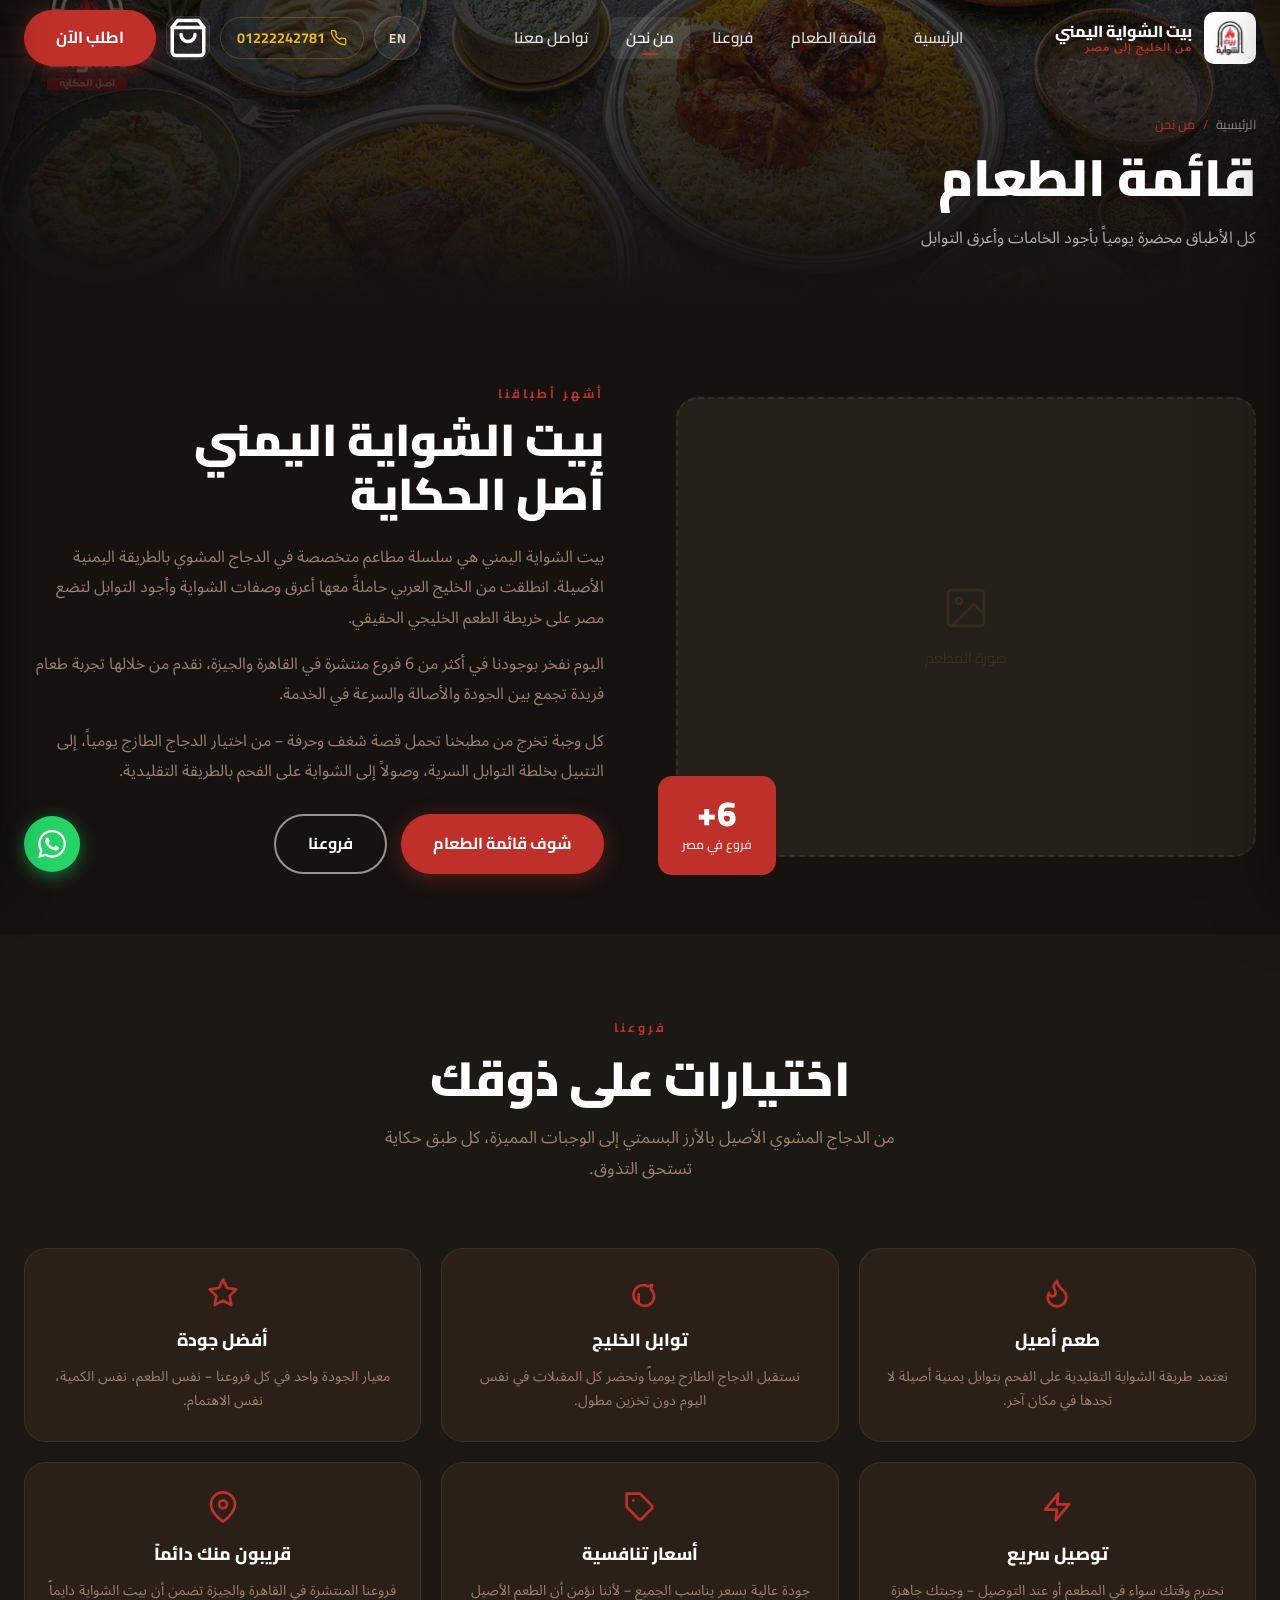
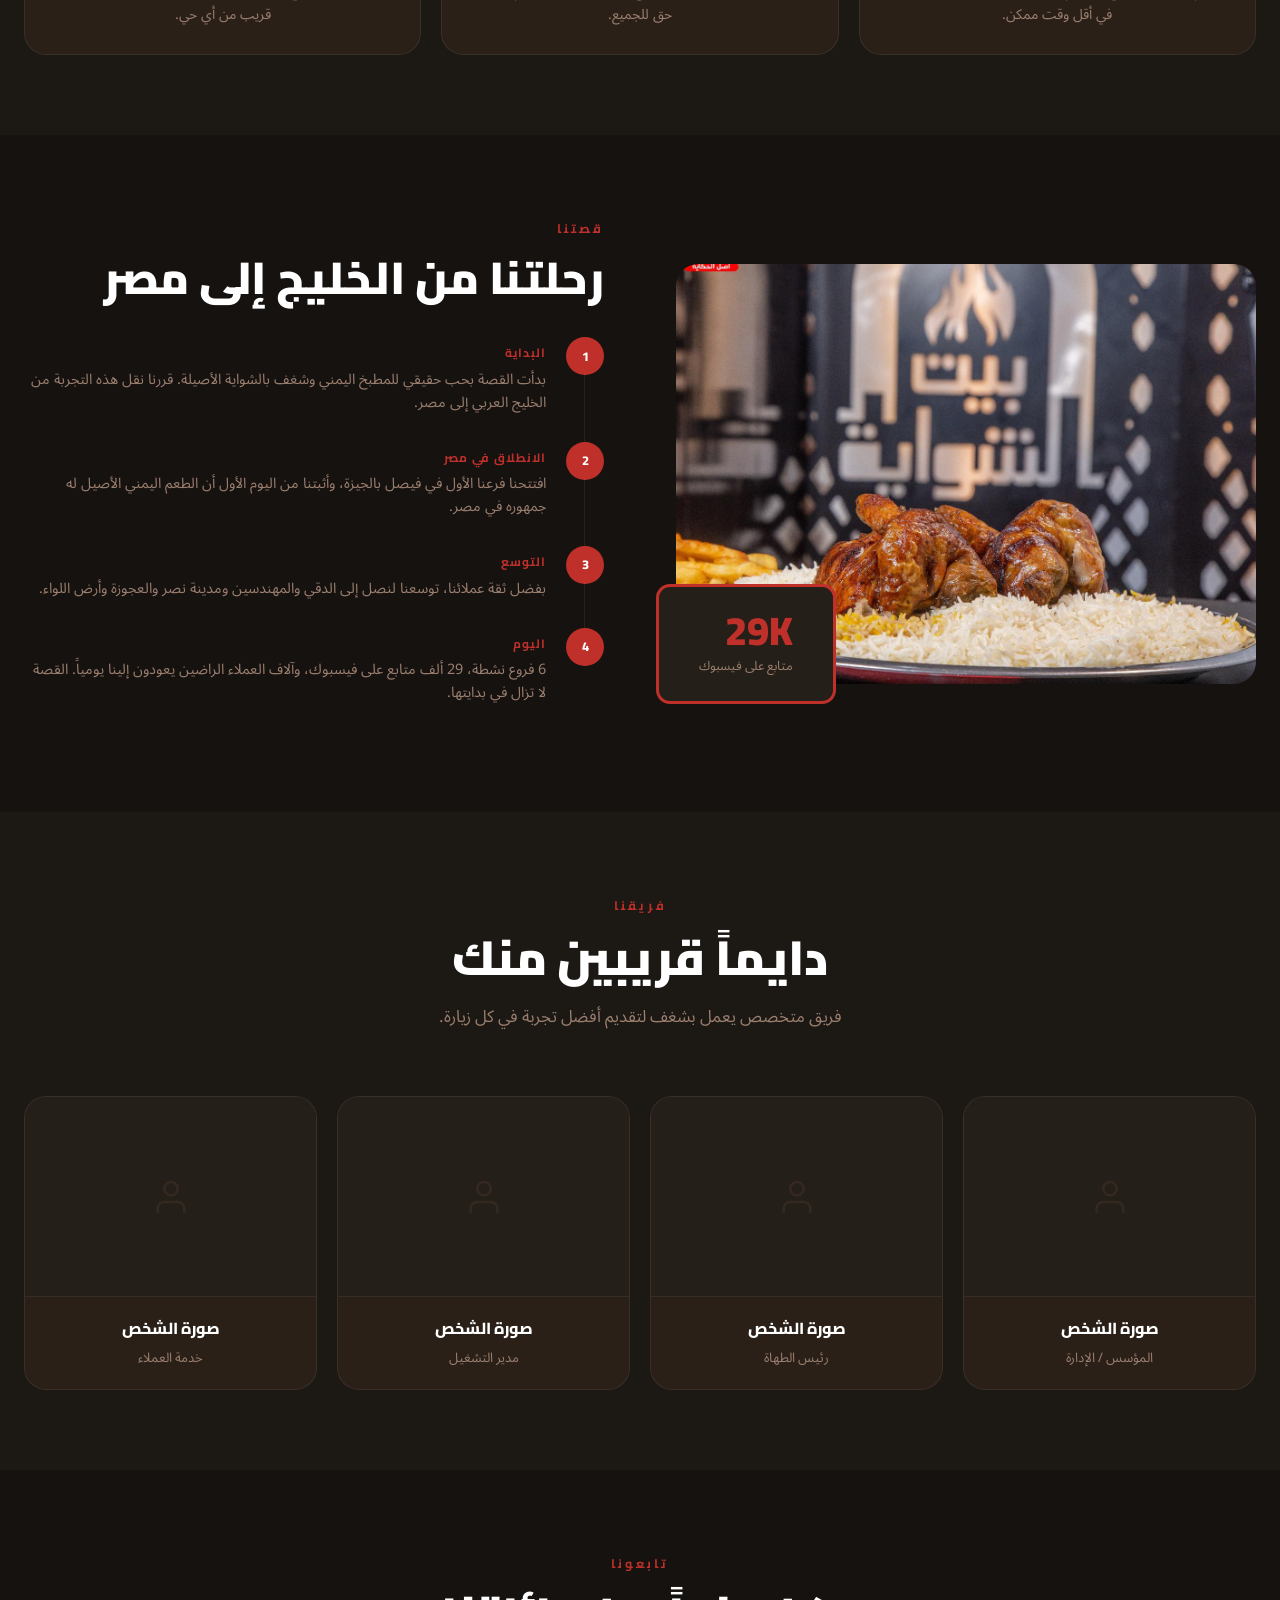
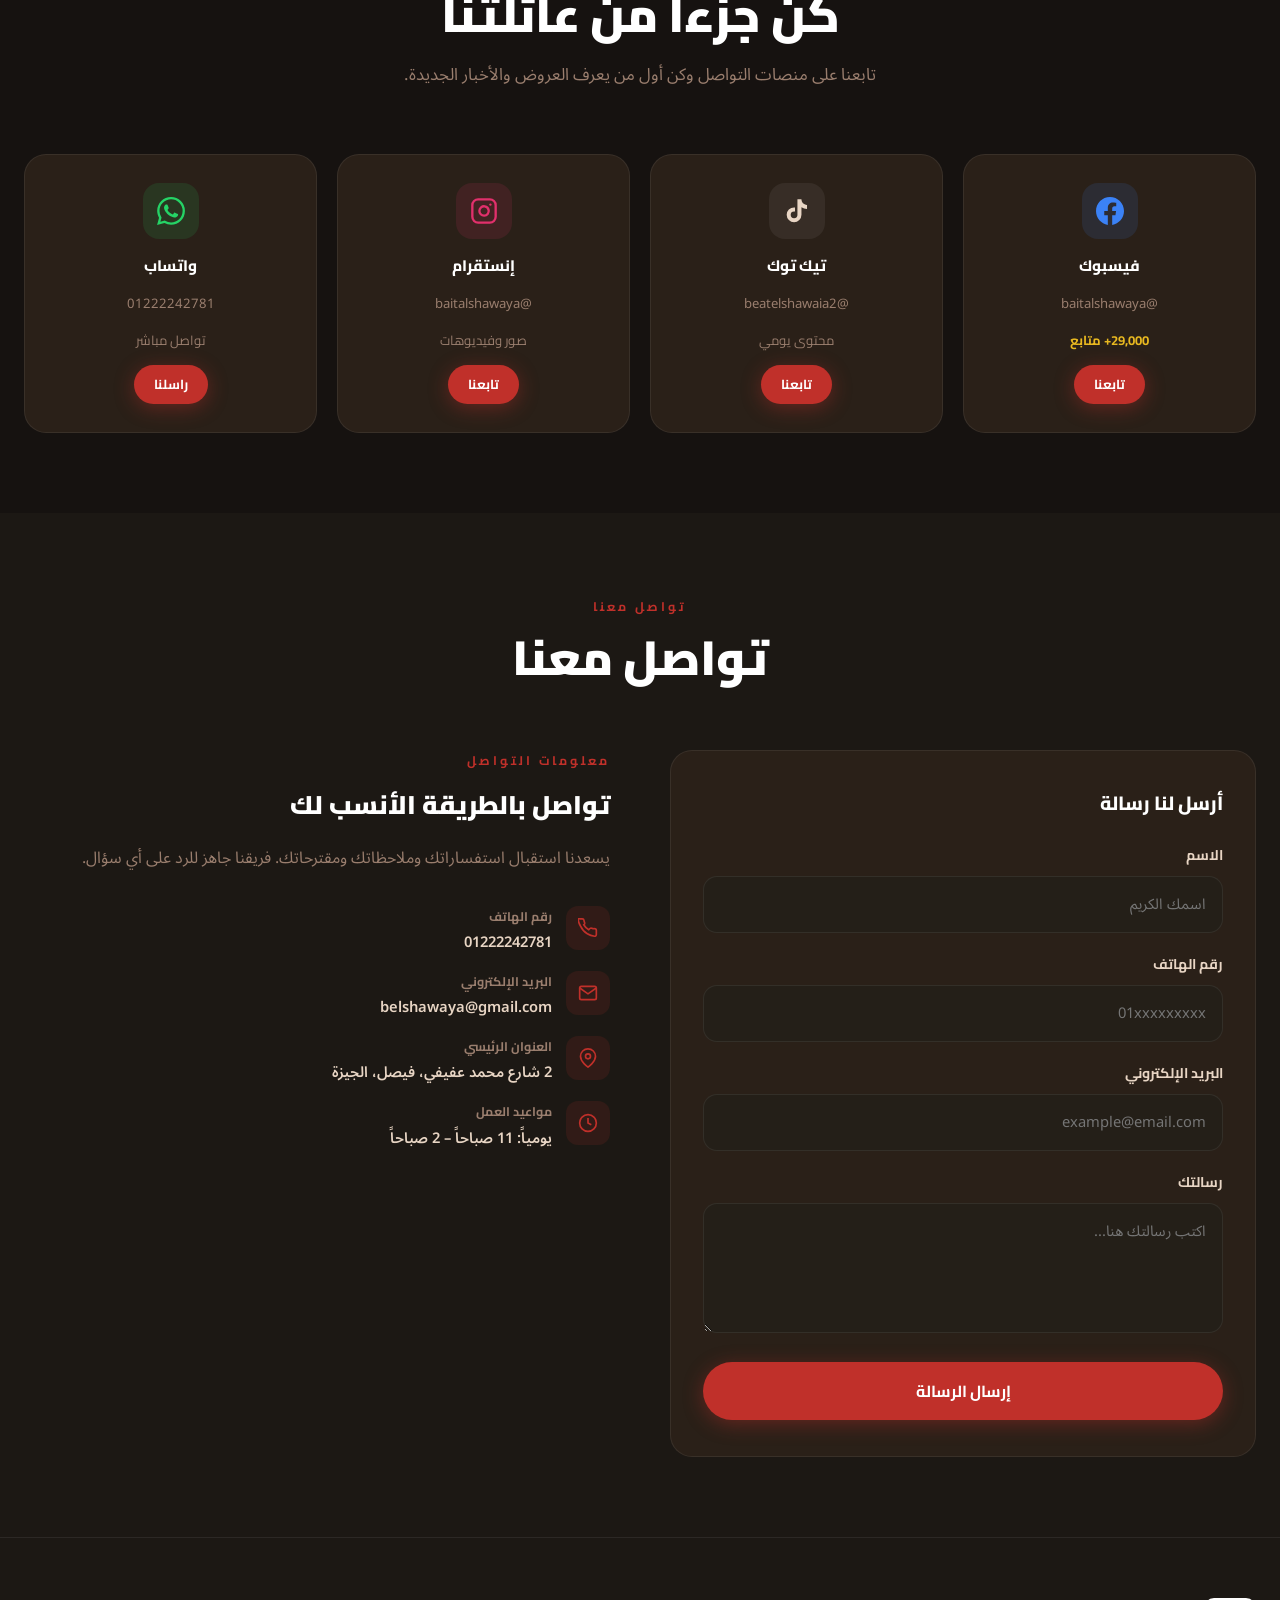
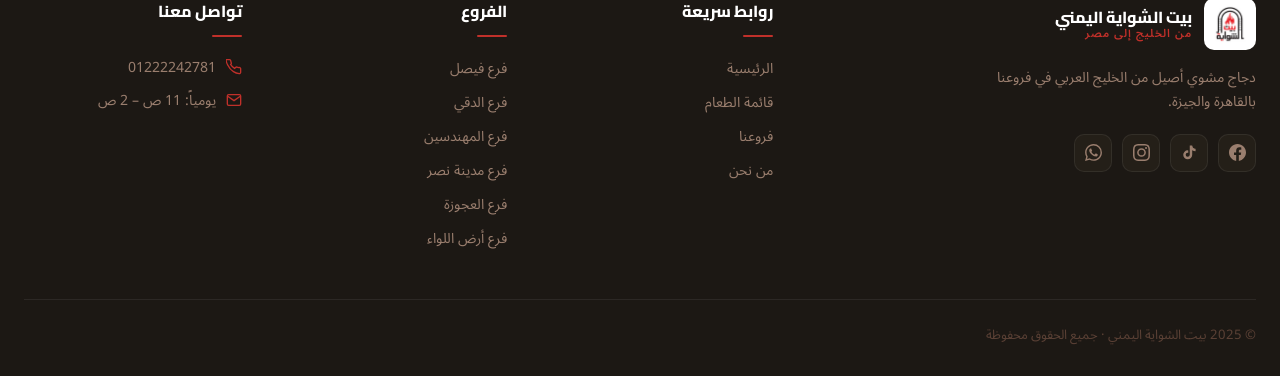
<file: about.html>
﻿<!DOCTYPE html>
<html lang="ar" dir="rtl">
<head>
    <meta charset="UTF-8">
    <meta name="viewport" content="width=device-width, initial-scale=1.0">
    <title>من نحن | بيت الشواية اليمني</title>
    <meta name="description" content="تعرف على قصة بيت الشواية اليمني – سلسلة مطاعم الدجاج المشوي الأصيل من الخليج العربي إلى مصر.">
    <link rel="icon" type="image/webp" href="photoss/logo.webp">
    <link rel="apple-touch-icon" href="photoss/logo.webp">
    <meta property="og:type" content="website">
    <meta property="og:site_name" content="بيت الشواية اليمني">
    <meta property="og:title" content="بيت الشواية اليمني | أصل الحكاية">
    <meta property="og:description" content="دجاج مشوي أصيل من الخليج العربي – فروعنا في القاهرة والجيزة. اطلب الآن!">
    <meta property="og:image" content="https://bait-alshawaya-yamani.pages.dev/photoss/oo.jpg">
    <meta property="og:url" content="https://bait-alshawaya-yamani.pages.dev/">
    <meta name="twitter:card" content="summary_large_image">
    <meta name="twitter:image" content="https://bait-alshawaya-yamani.pages.dev/photoss/oo.jpg">
    <link rel="preconnect" href="https://fonts.googleapis.com">
    <link rel="preconnect" href="https://fonts.gstatic.com" crossorigin>
    <link href="https://fonts.googleapis.com/css2?family=Cairo:wght@300;400;600;700;900&family=Noto+Sans+Arabic:wght@300;400;600;700&display=swap" rel="stylesheet">
    <link rel="stylesheet" href="css/style.css">
    <style>
        /* ── About-page specific ── */
        .about-hero-section { padding: 80px 0 60px; background: var(--bg); }
        .about-intro-grid { display: grid; grid-template-columns: 1fr 1fr; gap: 72px; align-items: center; margin-bottom: 0; }
        .about-intro-img-wrap { position: relative; }
        .about-intro-img { width: 100%; height: 460px; object-fit: cover; border-radius: var(--radius-lg); }
        .about-intro-img-placeholder {
            width: 100%; height: 460px; border-radius: var(--radius-lg);
            background: var(--bg-3); border: 2px dashed var(--border);
            display: flex; flex-direction: column; align-items: center; justify-content: center;
            gap: 14px; color: var(--muted);
        }
        .about-intro-img-placeholder svg { width: 48px; height: 48px; opacity: 0.35; }
        .about-intro-img-placeholder span { font-family: 'Cairo', sans-serif; font-size: 0.9rem; opacity: 0.4; }
        .about-accent-box {
            position: absolute; bottom: -18px; left: -18px;
            background: var(--red); color: white; padding: 20px 24px;
            border-radius: var(--radius); text-align: center;
            font-family: 'Cairo', sans-serif;
        }
        .accent-big { font-size: 2.2rem; font-weight: 900; line-height: 1; }
        .accent-small { font-size: 0.78rem; font-weight: 600; opacity: 0.85; margin-top: 2px; }

        .about-intro-text .section-label { margin-bottom: 10px; }
        .about-intro-title { font-family: 'Cairo', sans-serif; font-size: clamp(1.8rem, 3.5vw, 2.8rem); font-weight: 900; color: var(--white); line-height: 1.2; margin-bottom: 20px; }
        .about-intro-body { font-size: 1rem; color: var(--text-dim); line-height: 1.9; margin-bottom: 16px; }

        /* Values */
        .values-section { padding: 80px 0; background: var(--bg-2); }

        /* Story */
        .story-section { padding: 80px 0; background: var(--bg); }

        /* Team */
        .team-section { padding: 80px 0; background: var(--bg-2); }
        .team-grid { display: grid; grid-template-columns: repeat(4, 1fr); gap: 20px; }
        .team-card { background: var(--card-bg); border: 1px solid var(--border); border-radius: var(--radius-lg); overflow: hidden; text-align: center; transition: var(--transition); }
        .team-card:hover { transform: translateY(-3px); border-color: rgba(192,48,42,0.25); }
        .team-photo { height: 200px; background: var(--bg-3); border-bottom: 1px solid var(--border); display: flex; align-items: center; justify-content: center; }
        .team-photo svg { width: 40px; height: 40px; color: var(--muted); opacity: 0.3; }
        .team-body { padding: 18px 16px 20px; }
        .team-name { font-family: 'Cairo', sans-serif; font-size: 1rem; font-weight: 800; color: var(--white); margin-bottom: 4px; }
        .team-role { font-size: 0.82rem; color: var(--text-dim); }

        /* Social media */
        .social-section { padding: 80px 0; background: var(--bg); }

        /* Contact form */
        .contact-section { padding: 80px 0; background: var(--bg-2); }
        .contact-grid { display: grid; grid-template-columns: 1fr 1fr; gap: 60px; align-items: start; }
        .contact-form { background: var(--card-bg); border: 1px solid var(--border); border-radius: var(--radius-lg); padding: 36px 32px; }
        .form-group { margin-bottom: 20px; }
        .form-label { display: block; font-family: 'Cairo', sans-serif; font-size: 0.88rem; font-weight: 700; color: var(--text); margin-bottom: 8px; }
        .form-input, .form-textarea {
            width: 100%; background: var(--bg-3); border: 1px solid var(--border);
            border-radius: var(--radius); padding: 12px 16px;
            font-family: 'Noto Sans Arabic', 'Cairo', sans-serif; font-size: 0.92rem; color: var(--text);
            transition: var(--transition); outline: none; direction: rtl;
        }
        .form-input:focus, .form-textarea:focus { border-color: rgba(192,48,42,0.5); background: var(--bg-3); }
        .form-textarea { height: 130px; resize: vertical; }
        .contact-info-col .about-intro-body { margin-bottom: 32px; }
        .contact-info-list { display: flex; flex-direction: column; gap: 16px; }
        .contact-info-item { display: flex; align-items: flex-start; gap: 14px; }
        .contact-icon { width: 44px; height: 44px; background: rgba(192,48,42,0.12); border-radius: 12px; display: flex; align-items: center; justify-content: center; flex-shrink: 0; }
        .contact-icon svg { width: 20px; height: 20px; color: var(--red); }
        .contact-detail-label { font-family: 'Cairo', sans-serif; font-size: 0.78rem; font-weight: 700; color: var(--text-dim); margin-bottom: 3px; }
        .contact-detail-value { font-size: 0.92rem; color: var(--text); font-weight: 600; }

        @media (max-width: 900px) {
            .about-intro-grid { grid-template-columns: 1fr; gap: 40px; }
            .contact-grid { grid-template-columns: 1fr; }
            .team-grid { grid-template-columns: repeat(2, 1fr); }
        }
        @media (max-width: 580px) {
            .team-grid { grid-template-columns: 1fr 1fr; }
        }
    </style>
</head>
<body>

<header class="header scrolled" id="header">
    <div class="container header-inner">
        <a href="index.html" class="logo">
            <img src="photoss/logo.webp" alt="بيت الشواية اليمني">
            <div class="logo-text"><span class="logo-name">بيت الشواية اليمني</span><span class="logo-sub">من الخليج إلى مصر</span></div>
        </a>
        <nav class="nav">
            <a href="index.html">الرئيسية</a>
            <a href="menu.html">قائمة الطعام</a>
            <a href="branches.html">فروعنا</a>
            <a href="about.html" class="active">من نحن</a>
            <a href="index.html#social">تواصل معنا</a>
        </nav>
        <div class="header-cta">
            <button class="lang-toggle" id="langToggle" onclick="window.toggleLang()">EN</button>
            <a href="tel:+201222242781" class="header-phone">
                <svg viewBox="0 0 24 24" fill="none" stroke="currentColor" stroke-width="2" stroke-linecap="round" stroke-linejoin="round"><path d="M22 16.92v3a2 2 0 01-2.18 2 19.79 19.79 0 01-8.63-3.07A19.5 19.5 0 013.07 9.81a19.79 19.79 0 01-3.07-8.67A2 2 0 012.18 1h3a2 2 0 012 1.72 12.84 12.84 0 00.7 2.81 2 2 0 01-.45 2.11L6.91 8.09a16 16 0 006 6l1.45-1.45a2 2 0 012.11-.45 12.84 12.84 0 002.81.7A2 2 0 0122 14.92z"/></svg>
                01222242781
            </a>
            <button class="cart-btn" id="cartBtn" aria-label="سلة الطلبات">
                <svg viewBox="0 0 24 24" fill="none" stroke="currentColor" stroke-width="2" stroke-linecap="round" stroke-linejoin="round"><path d="M6 2L3 6v14a2 2 0 002 2h14a2 2 0 002-2V6l-3-4z"/><line x1="3" y1="6" x2="21" y2="6"/><path d="M16 10a4 4 0 01-8 0"/></svg>
                <span class="cart-count" id="cartCount">0</span>
            </button>
            <a href="menu.html" class="btn btn-primary">قائمة الطعام</a>
        </div>
        <button class="menu-toggle" aria-label="القائمة" aria-expanded="false"><span></span><span></span><span></span></button>
    </div>
</header>
<div class="mobile-nav" id="mobileNav">
    <a href="index.html">الرئيسية</a>
    <a href="menu.html">قائمة الطعام</a>
    <a href="branches.html">فروعنا</a>
    <a href="about.html">من نحن</a>
    <a href="index.html#social">تواصل معنا</a>
    <a href="tel:+201222242781">اتصل: 01222242781</a>
</div>

<!-- PAGE HERO -->
<section class="page-hero">
    <div class="page-hero-bg">
        <img src="photoss/ss.jpg" alt="من نحن" loading="eager">
        <div class="page-hero-overlay"></div>
    </div>
    <div class="container page-hero-content">
        <div class="breadcrumb"><a href="index.html">الرئيسية</a><span>/</span><span>من نحن</span></div>
        <h1 class="page-hero-title">من نحن</h1>
        <p class="page-hero-sub">قصة شغف بدأت من الخليج ووصلت إلى مصر</p>
    </div>
</section>

<!-- ════ INTRO ════ -->
<section class="about-hero-section">
    <div class="container">
        <div class="about-intro-grid">
            <div class="about-intro-img-wrap reveal">
                <!-- Replace with actual restaurant image -->
                <div class="about-intro-img-placeholder">
                    <svg viewBox="0 0 24 24" fill="none" stroke="currentColor" stroke-width="1.5" stroke-linecap="round"><rect x="3" y="3" width="18" height="18" rx="2"/><circle cx="8.5" cy="8.5" r="1.5"/><polyline points="21 15 16 10 5 21"/></svg>
                    <span>صورة المطعم</span>
                </div>
                <div class="about-accent-box">
                    <div class="accent-big">6+</div>
                    <div class="accent-small">فروع في مصر</div>
                </div>
            </div>
            <div class="about-intro-text reveal reveal-delay-2">
                <span class="section-label">من نحن</span>
                <h1 class="about-intro-title">بيت الشواية اليمني<br>أصل الحكاية</h1>
                <p class="about-intro-body">
                    بيت الشواية اليمني هي سلسلة مطاعم متخصصة في الدجاج المشوي بالطريقة اليمنية الأصيلة. انطلقت من الخليج العربي حاملةً معها أعرق وصفات الشواية وأجود التوابل لتضع مصر على خريطة الطعم الخليجي الحقيقي.
                </p>
                <p class="about-intro-body">
                    اليوم نفخر بوجودنا في أكثر من 6 فروع منتشرة في القاهرة والجيزة، نقدم من خلالها تجربة طعام فريدة تجمع بين الجودة والأصالة والسرعة في الخدمة.
                </p>
                <p class="about-intro-body">
                    كل وجبة تخرج من مطبخنا تحمل قصة شغف وحرفة – من اختيار الدجاج الطازج يومياً، إلى التتبيل بخلطة التوابل السرية، وصولاً إلى الشواية على الفحم بالطريقة التقليدية.
                </p>
                <div style="display:flex;gap:14px;flex-wrap:wrap;margin-top:28px;">
                    <a href="menu.html" class="btn btn-primary">شوف قائمة الطعام</a>
                    <a href="branches.html" class="btn btn-outline">فروعنا</a>
                </div>
            </div>
        </div>
    </div>
</section>

<!-- ════ VALUES ════ -->
<section class="values-section">
    <div class="container">
        <div class="section-header">
            <span class="section-label">قيمنا</span>
            <h2 class="section-title">ما يميزنا</h2>
            <p class="section-desc">ستة قيم أساسية تشكل هويتنا وتوجه كل قرار نتخذه.</p>
        </div>
        <div class="value-grid">

            <div class="value-card reveal">
                <div class="value-icon"><svg viewBox="0 0 24 24" fill="none" stroke="currentColor" stroke-width="2" stroke-linecap="round" stroke-linejoin="round" width="32" height="32"><path d="M8.5 14.5A2.5 2.5 0 0011 12c0-1.38-.5-2-1-3-1.072-2.143-.224-4.054 2-6 .5 2.5 2 4.9 4 6.5 2 1.6 3 3.5 3 5.5a7 7 0 11-14 0c0-1.153.433-2.294 1-3a2.5 2.5 0 002.5 2.5z"/></svg></div>
                <h3 class="value-title">الشواية الأصيلة</h3>
                <p class="value-desc">نعتمد طريقة الشواية التقليدية على الفحم بتوابل يمنية أصيلة لا تجدها في مكان آخر.</p>
            </div>

            <div class="value-card reveal reveal-delay-1">
                <div class="value-icon"><svg viewBox="0 0 24 24" fill="none" stroke="currentColor" stroke-width="2" stroke-linecap="round" stroke-linejoin="round" width="32" height="32"><path d="M11 20A7 7 0 0118 7a4.73 4.73 0 013-1 4.73 4.73 0 01-1 3A7 7 0 0111 20z"/><line x1="11" y1="20" x2="11" y2="13"/></svg></div>
                <h3 class="value-title">مكونات طازجة يومياً</h3>
                <p class="value-desc">نستقبل الدجاج الطازج يومياً ونحضر كل المقبلات في نفس اليوم دون تخزين مطول.</p>
            </div>

            <div class="value-card reveal reveal-delay-2">
                <div class="value-icon"><svg viewBox="0 0 24 24" fill="none" stroke="currentColor" stroke-width="2" stroke-linecap="round" stroke-linejoin="round" width="32" height="32"><polygon points="12 2 15.09 8.26 22 9.27 17 14.14 18.18 21.02 12 17.77 5.82 21.02 7 14.14 2 9.27 8.91 8.26 12 2"/></svg></div>
                <h3 class="value-title">جودة ثابتة</h3>
                <p class="value-desc">معيار الجودة واحد في كل فروعنا – نفس الطعم، نفس الكمية، نفس الاهتمام.</p>
            </div>

            <div class="value-card reveal">
                <div class="value-icon"><svg viewBox="0 0 24 24" fill="none" stroke="currentColor" stroke-width="2" stroke-linecap="round" stroke-linejoin="round" width="32" height="32"><polygon points="13 2 3 14 12 14 11 22 21 10 12 10 13 2"/></svg></div>
                <h3 class="value-title">خدمة سريعة</h3>
                <p class="value-desc">نحترم وقتك سواء في المطعم أو عند التوصيل – وجبتك جاهزة في أقل وقت ممكن.</p>
            </div>

            <div class="value-card reveal reveal-delay-1">
                <div class="value-icon"><svg viewBox="0 0 24 24" fill="none" stroke="currentColor" stroke-width="2" stroke-linecap="round" stroke-linejoin="round" width="32" height="32"><path d="M20.59 13.41l-7.17 7.17a2 2 0 01-2.83 0L2 12V2h10l8.59 8.59a2 2 0 010 2.82z"/><line x1="7" y1="7" x2="7.01" y2="7"/></svg></div>
                <h3 class="value-title">أسعار تنافسية</h3>
                <p class="value-desc">جودة عالية بسعر يناسب الجميع – لأننا نؤمن أن الطعم الأصيل حق للجميع.</p>
            </div>

            <div class="value-card reveal reveal-delay-2">
                <div class="value-icon"><svg viewBox="0 0 24 24" fill="none" stroke="currentColor" stroke-width="2" stroke-linecap="round" stroke-linejoin="round" width="32" height="32"><path d="M21 10c0 7-9 13-9 13s-9-6-9-13a9 9 0 0118 0z"/><circle cx="12" cy="10" r="3"/></svg></div>
                <h3 class="value-title">قريبون منك دائماً</h3>
                <p class="value-desc">فروعنا المنتشرة في القاهرة والجيزة تضمن أن بيت الشواية دايماً قريب من أي حي.</p>
            </div>

        </div>
    </div>
</section>

<!-- ════ STORY ════ -->
<section class="story-section">
    <div class="container">
        <div class="story-grid">
            <div class="story-img-col reveal">
                <img class="story-img" src="photoss/قق.jpg" alt="بيت الشواية اليمني" loading="lazy">
                <div class="story-img-accent">
                    <div>
                        <div class="story-stat-big">29K</div>
                        <div class="story-stat-label">متابع على فيسبوك</div>
                    </div>
                </div>
            </div>
            <div class="reveal reveal-delay-2">
                <span class="section-label">قصتنا</span>
                <h2 class="about-intro-title" style="margin-bottom:32px;">رحلتنا من الخليج إلى مصر</h2>
                <div class="timeline">
                    <div class="timeline-item">
                        <div class="timeline-dot">1</div>
                        <div class="timeline-body">
                            <div class="timeline-year">البداية</div>
                            <p class="timeline-text">بدأت القصة بحب حقيقي للمطبخ اليمني وشغف بالشواية الأصيلة. قررنا نقل هذه التجربة من الخليج العربي إلى مصر.</p>
                        </div>
                    </div>
                    <div class="timeline-item">
                        <div class="timeline-dot">2</div>
                        <div class="timeline-body">
                            <div class="timeline-year">الانطلاق في مصر</div>
                            <p class="timeline-text">افتتحنا فرعنا الأول في فيصل بالجيزة، وأثبتنا من اليوم الأول أن الطعم اليمني الأصيل له جمهوره في مصر.</p>
                        </div>
                    </div>
                    <div class="timeline-item">
                        <div class="timeline-dot">3</div>
                        <div class="timeline-body">
                            <div class="timeline-year">التوسع</div>
                            <p class="timeline-text">بفضل ثقة عملائنا، توسعنا لنصل إلى الدقي والمهندسين ومدينة نصر والعجوزة وأرض اللواء.</p>
                        </div>
                    </div>
                    <div class="timeline-item">
                        <div class="timeline-dot">4</div>
                        <div class="timeline-body">
                            <div class="timeline-year">اليوم</div>
                            <p class="timeline-text">6 فروع نشطة، 29 ألف متابع على فيسبوك، وآلاف العملاء الراضين يعودون إلينا يومياً. القصة لا تزال في بدايتها.</p>
                        </div>
                    </div>
                </div>
            </div>
        </div>
    </div>
</section>

<!-- ════ TEAM ════ -->
<section class="team-section">
    <div class="container">
        <div class="section-header">
            <span class="section-label">فريقنا</span>
            <h2 class="section-title">الأشخاص خلف الطعم</h2>
            <p class="section-desc">فريق متخصص يعمل بشغف لتقديم أفضل تجربة في كل زيارة.</p>
        </div>
        <div class="team-grid">
            <div class="team-card reveal">
                <div class="team-photo">
                    <svg viewBox="0 0 24 24" fill="none" stroke="currentColor" stroke-width="1.5" stroke-linecap="round"><path d="M20 21v-2a4 4 0 00-4-4H8a4 4 0 00-4 4v2"/><circle cx="12" cy="7" r="4"/></svg>
                </div>
                <div class="team-body">
                    <div class="team-name">صورة الشخص</div>
                    <div class="team-role">المؤسس / الإدارة</div>
                </div>
            </div>
            <div class="team-card reveal reveal-delay-1">
                <div class="team-photo">
                    <svg viewBox="0 0 24 24" fill="none" stroke="currentColor" stroke-width="1.5" stroke-linecap="round"><path d="M20 21v-2a4 4 0 00-4-4H8a4 4 0 00-4 4v2"/><circle cx="12" cy="7" r="4"/></svg>
                </div>
                <div class="team-body">
                    <div class="team-name">صورة الشخص</div>
                    <div class="team-role">رئيس الطهاة</div>
                </div>
            </div>
            <div class="team-card reveal reveal-delay-2">
                <div class="team-photo">
                    <svg viewBox="0 0 24 24" fill="none" stroke="currentColor" stroke-width="1.5" stroke-linecap="round"><path d="M20 21v-2a4 4 0 00-4-4H8a4 4 0 00-4 4v2"/><circle cx="12" cy="7" r="4"/></svg>
                </div>
                <div class="team-body">
                    <div class="team-name">صورة الشخص</div>
                    <div class="team-role">مدير التشغيل</div>
                </div>
            </div>
            <div class="team-card reveal reveal-delay-3">
                <div class="team-photo">
                    <svg viewBox="0 0 24 24" fill="none" stroke="currentColor" stroke-width="1.5" stroke-linecap="round"><path d="M20 21v-2a4 4 0 00-4-4H8a4 4 0 00-4 4v2"/><circle cx="12" cy="7" r="4"/></svg>
                </div>
                <div class="team-body">
                    <div class="team-name">صورة الشخص</div>
                    <div class="team-role">خدمة العملاء</div>
                </div>
            </div>
        </div>
    </div>
</section>

<!-- ════ SOCIAL MEDIA ════ -->
<section class="social-section">
    <div class="container">
        <div class="section-header">
            <span class="section-label">تابعونا</span>
            <h2 class="section-title">وجودنا على السوشيال ميديا</h2>
            <p class="section-desc">تابعنا على منصاتنا لتكن أول من يعرف بالعروض والفروع الجديدة.</p>
        </div>
        <div class="social-cards">

            <!-- Facebook -->
            <div class="social-card reveal">
                <div class="social-card-icon" style="background:rgba(59,130,246,0.12);">
                    <svg viewBox="0 0 24 24" fill="#3b82f6"><path d="M24 12.073c0-6.627-5.373-12-12-12s-12 5.373-12 12c0 5.99 4.388 10.954 10.125 11.854v-8.385H7.078v-3.47h3.047V9.43c0-3.007 1.792-4.669 4.533-4.669 1.312 0 2.686.235 2.686.235v2.953H15.83c-1.491 0-1.956.925-1.956 1.874v2.25h3.328l-.532 3.47h-2.796v8.385C19.612 23.027 24 18.062 24 12.073z"/></svg>
                </div>
                <div class="social-card-name">فيسبوك</div>
                <div class="social-card-handle">@baitalshawaya</div>
                <div style="font-family:'Cairo',sans-serif;font-size:0.82rem;color:var(--gold-light);font-weight:700;">29,000+ متابع</div>
                <a href="https://www.facebook.com/baitalshawaya" target="_blank" rel="noopener" class="social-card-follow btn btn-primary" style="padding:8px 20px;font-size:0.82rem;">تابعنا</a>
            </div>

            <!-- TikTok -->
            <div class="social-card reveal reveal-delay-1">
                <div class="social-card-icon" style="background:rgba(255,255,255,0.06);">
                    <svg viewBox="0 0 24 24" fill="var(--text)"><path d="M19.59 6.69a4.83 4.83 0 01-3.77-4.25V2h-3.45v13.67a2.89 2.89 0 01-2.88 2.5 2.89 2.89 0 01-2.89-2.89 2.89 2.89 0 012.89-2.89c.28 0 .54.04.79.1V9.01a6.33 6.33 0 00-.79-.05 6.34 6.34 0 00-6.34 6.34 6.34 6.34 0 006.34 6.34 6.34 6.34 0 006.33-6.34V8.69a8.16 8.16 0 004.77 1.52V6.75a4.85 4.85 0 01-1-.06z"/></svg>
                </div>
                <div class="social-card-name">تيك توك</div>
                <div class="social-card-handle">@beatelshawaia2</div>
                <div style="font-family:'Cairo',sans-serif;font-size:0.82rem;color:var(--text-dim);">محتوى يومي</div>
                <a href="https://www.tiktok.com/@beatelshawaia2?_r=1&_t=ZS-96U086iGCgu" target="_blank" rel="noopener" class="social-card-follow btn btn-primary" style="padding:8px 20px;font-size:0.82rem;">تابعنا</a>
            </div>

            <!-- Instagram -->
            <div class="social-card reveal reveal-delay-2">
                <div class="social-card-icon" style="background:rgba(225,48,108,0.12);">
                    <svg viewBox="0 0 24 24" fill="none" stroke="#e1306c" stroke-width="2" stroke-linecap="round" stroke-linejoin="round"><rect x="2" y="2" width="20" height="20" rx="5" ry="5"/><path d="M16 11.37A4 4 0 1112.63 8 4 4 0 0116 11.37z"/><line x1="17.5" y1="6.5" x2="17.51" y2="6.5"/></svg>
                </div>
                <div class="social-card-name">إنستقرام</div>
                <div class="social-card-handle">@baitalshawaya</div>
                <div style="font-family:'Cairo',sans-serif;font-size:0.82rem;color:var(--text-dim);">صور وفيديوهات</div>
                <a href="https://www.instagram.com/baitalshawaya?igsh=MW1tbzN5dzRrbWRyYg==" target="_blank" rel="noopener" class="social-card-follow btn btn-primary" style="padding:8px 20px;font-size:0.82rem;">تابعنا</a>
            </div>

            <!-- WhatsApp -->
            <div class="social-card reveal reveal-delay-3">
                <div class="social-card-icon" style="background:rgba(37,211,102,0.12);">
                    <svg viewBox="0 0 24 24" fill="#25d366"><path d="M17.472 14.382c-.297-.149-1.758-.867-2.03-.967-.273-.099-.471-.148-.67.15-.197.297-.767.966-.94 1.164-.173.199-.347.223-.644.075-.297-.15-1.255-.463-2.39-1.475-.883-.788-1.48-1.761-1.653-2.059-.173-.297-.018-.458.13-.606.134-.133.298-.347.446-.52.149-.174.198-.298.298-.497.099-.198.05-.371-.025-.52-.075-.149-.669-1.612-.916-2.207-.242-.579-.487-.5-.669-.51-.173-.008-.371-.01-.57-.01-.198 0-.52.074-.792.372-.272.297-1.04 1.016-1.04 2.479 0 1.462 1.065 2.875 1.213 3.074.149.198 2.096 3.2 5.077 4.487.709.306 1.262.489 1.694.625.712.227 1.36.195 1.871.118.571-.085 1.758-.719 2.006-1.413.248-.694.248-1.289.173-1.413-.074-.124-.272-.198-.57-.347m-5.421 7.403h-.004a9.87 9.87 0 01-5.031-1.378l-.361-.214-3.741.982.998-3.648-.235-.374a9.86 9.86 0 01-1.51-5.26c.001-5.45 4.436-9.884 9.888-9.884 2.64 0 5.122 1.03 6.988 2.898a9.825 9.825 0 012.893 6.994c-.003 5.45-4.437 9.884-9.885 9.884m8.413-18.297A11.815 11.815 0 0012.05 0C5.495 0 .16 5.335.157 11.892c0 2.096.547 4.142 1.588 5.945L.057 24l6.305-1.654a11.882 11.882 0 005.683 1.448h.005c6.554 0 11.89-5.335 11.893-11.893a11.821 11.821 0 00-3.48-8.413z"/></svg>
                </div>
                <div class="social-card-name">واتساب</div>
                <div class="social-card-handle">01222242781</div>
                <div style="font-family:'Cairo',sans-serif;font-size:0.82rem;color:var(--text-dim);">تواصل مباشر</div>
                <a href="https://wa.me/201222242781" target="_blank" rel="noopener" class="social-card-follow btn btn-primary" style="padding:8px 20px;font-size:0.82rem;">راسلنا</a>
            </div>

        </div>
    </div>
</section>

<!-- ════ CONTACT ════ -->
<section class="contact-section">
    <div class="container">
        <div class="section-header">
            <span class="section-label">تواصل معنا</span>
            <h2 class="section-title">نحن هنا لك</h2>
        </div>
        <div class="contact-grid">
            <div class="contact-form reveal">
                <h3 style="font-family:'Cairo',sans-serif;font-size:1.2rem;font-weight:800;color:var(--white);margin-bottom:24px;">أرسل لنا رسالة</h3>
                <div class="form-group">
                    <label class="form-label">الاسم</label>
                    <input type="text" class="form-input" placeholder="اسمك الكريم">
                </div>
                <div class="form-group">
                    <label class="form-label">رقم الهاتف</label>
                    <input type="tel" class="form-input" placeholder="01xxxxxxxxx" dir="ltr" style="text-align:right;">
                </div>
                <div class="form-group">
                    <label class="form-label">البريد الإلكتروني</label>
                    <input type="email" class="form-input" placeholder="example@email.com" dir="ltr" style="text-align:right;">
                </div>
                <div class="form-group">
                    <label class="form-label">رسالتك</label>
                    <textarea class="form-textarea" placeholder="اكتب رسالتك هنا..."></textarea>
                </div>
                <button type="submit" class="btn btn-primary" style="width:100%;justify-content:center;">إرسال الرسالة</button>
            </div>
            <div class="contact-info-col reveal reveal-delay-2">
                <span class="section-label" style="display:block;margin-bottom:12px;">معلومات التواصل</span>
                <h3 style="font-family:'Cairo',sans-serif;font-size:1.6rem;font-weight:900;color:var(--white);margin-bottom:16px;">تواصل بالطريقة الأنسب لك</h3>
                <p class="about-intro-body">يسعدنا استقبال استفساراتك وملاحظاتك ومقترحاتك. فريقنا جاهز للرد على أي سؤال.</p>
                <div class="contact-info-list">
                    <div class="contact-info-item">
                        <div class="contact-icon"><svg viewBox="0 0 24 24" fill="none" stroke="currentColor" stroke-width="2"><path d="M22 16.92v3a2 2 0 01-2.18 2 19.79 19.79 0 01-8.63-3.07A19.5 19.5 0 013.07 9.81a19.79 19.79 0 01-3.07-8.67A2 2 0 012.18 1h3a2 2 0 012 1.72c.127.96.361 1.903.7 2.81a2 2 0 01-.45 2.11L6.91 8.09a16 16 0 006 6l1.45-1.45a2 2 0 012.11-.45c.907.339 1.85.573 2.81.7A2 2 0 0122 14.92z"/></svg></div>
                        <div><div class="contact-detail-label">رقم الهاتف</div><div class="contact-detail-value">01222242781</div></div>
                    </div>
                    <div class="contact-info-item">
                        <div class="contact-icon"><svg viewBox="0 0 24 24" fill="none" stroke="currentColor" stroke-width="2"><path d="M4 4h16c1.1 0 2 .9 2 2v12c0 1.1-.9 2-2 2H4c-1.1 0-2-.9-2-2V6c0-1.1.9-2 2-2z"/><polyline points="22,6 12,13 2,6"/></svg></div>
                        <div><div class="contact-detail-label">البريد الإلكتروني</div><div class="contact-detail-value">belshawaya@gmail.com</div></div>
                    </div>
                    <div class="contact-info-item">
                        <div class="contact-icon"><svg viewBox="0 0 24 24" fill="none" stroke="currentColor" stroke-width="2"><path d="M21 10c0 7-9 13-9 13s-9-6-9-13a9 9 0 0118 0z"/><circle cx="12" cy="10" r="3"/></svg></div>
                        <div><div class="contact-detail-label">العنوان الرئيسي</div><div class="contact-detail-value">2 شارع محمد عفيفي، فيصل، الجيزة</div></div>
                    </div>
                    <div class="contact-info-item">
                        <div class="contact-icon"><svg viewBox="0 0 24 24" fill="none" stroke="currentColor" stroke-width="2"><circle cx="12" cy="12" r="10"/><polyline points="12 6 12 12 16 14"/></svg></div>
                        <div><div class="contact-detail-label">مواعيد العمل</div><div class="contact-detail-value">يومياً: 11 صباحاً – 2 صباحاً</div></div>
                    </div>
                </div>
            </div>
        </div>
    </div>
</section>

<!-- FOOTER -->
<footer class="footer">
    <div class="container">
        <div class="footer-grid">
            <div class="footer-brand">
                <a href="index.html" class="logo"><img src="photoss/logo.webp" alt="بيت الشواية"><div class="logo-text"><span class="logo-name">بيت الشواية اليمني</span><span class="logo-sub">أصل الحكاية</span></div></a>
                <p class="footer-tagline">دجاج مشوي أصيل من الخليج العربي في فروعنا بالقاهرة والجيزة.</p>
                <div class="footer-social">
                    <a href="https://www.facebook.com/baitalshawaya" target="_blank" rel="noopener" class="footer-social-btn"><svg viewBox="0 0 24 24" fill="currentColor"><path d="M24 12.073c0-6.627-5.373-12-12-12s-12 5.373-12 12c0 5.99 4.388 10.954 10.125 11.854v-8.385H7.078v-3.47h3.047V9.43c0-3.007 1.792-4.669 4.533-4.669 1.312 0 2.686.235 2.686.235v2.953H15.83c-1.491 0-1.956.925-1.956 1.874v2.25h3.328l-.532 3.47h-2.796v8.385C19.612 23.027 24 18.062 24 12.073z"/></svg></a>
                    <a href="https://www.tiktok.com/@beatelshawaia2?_r=1&_t=ZS-96U086iGCgu" target="_blank" rel="noopener" class="footer-social-btn"><svg viewBox="0 0 24 24" fill="currentColor"><path d="M19.59 6.69a4.83 4.83 0 01-3.77-4.25V2h-3.45v13.67a2.89 2.89 0 01-2.88 2.5 2.89 2.89 0 01-2.89-2.89 2.89 2.89 0 012.89-2.89c.28 0 .54.04.79.1V9.01a6.33 6.33 0 00-.79-.05 6.34 6.34 0 00-6.34 6.34 6.34 6.34 0 006.34 6.34 6.34 6.34 0 006.33-6.34V8.69a8.16 8.16 0 004.77 1.52V6.75a4.85 4.85 0 01-1-.06z"/></svg></a>
                    <a href="https://www.instagram.com/baitalshawaya?igsh=MW1tbzN5dzRrbWRyYg==" target="_blank" rel="noopener" class="footer-social-btn"><svg viewBox="0 0 24 24" fill="currentColor"><path d="M12 2.163c3.204 0 3.584.012 4.85.07 3.252.148 4.771 1.691 4.919 4.919.058 1.265.069 1.645.069 4.849 0 3.205-.012 3.584-.069 4.849-.149 3.225-1.664 4.771-4.919 4.919-1.266.058-1.644.07-4.85.07-3.204 0-3.584-.012-4.849-.07-3.26-.149-4.771-1.699-4.919-4.92-.058-1.265-.07-1.644-.07-4.849 0-3.204.013-3.583.07-4.849.149-3.227 1.664-4.771 4.919-4.919 1.266-.057 1.645-.069 4.849-.069zM12 0C8.741 0 8.333.014 7.053.072 2.695.272.273 2.69.073 7.052.014 8.333 0 8.741 0 12c0 3.259.014 3.668.072 4.948.2 4.358 2.618 6.78 6.98 6.98C8.333 23.986 8.741 24 12 24c3.259 0 3.668-.014 4.948-.072 4.354-.2 6.782-2.618 6.979-6.98.059-1.28.073-1.689.073-4.948 0-3.259-.014-3.667-.072-4.947-.196-4.354-2.617-6.78-6.979-6.98C15.668.014 15.259 0 12 0zm0 5.838a6.162 6.162 0 100 12.324 6.162 6.162 0 000-12.324zM12 16a4 4 0 110-8 4 4 0 010 8zm6.406-11.845a1.44 1.44 0 100 2.881 1.44 1.44 0 000-2.881z"/></svg></a>
                    <a href="https://wa.me/201222242781" target="_blank" rel="noopener" class="footer-social-btn"><svg viewBox="0 0 24 24" fill="currentColor"><path d="M17.472 14.382c-.297-.149-1.758-.867-2.03-.967-.273-.099-.471-.148-.67.15-.197.297-.767.966-.94 1.164-.173.199-.347.223-.644.075-.297-.15-1.255-.463-2.39-1.475-.883-.788-1.48-1.761-1.653-2.059-.173-.297-.018-.458.13-.606.134-.133.298-.347.446-.52.149-.174.198-.298.298-.497.099-.198.05-.371-.025-.52-.075-.149-.669-1.612-.916-2.207-.242-.579-.487-.5-.669-.51-.173-.008-.371-.01-.57-.01-.198 0-.52.074-.792.372-.272.297-1.04 1.016-1.04 2.479 0 1.462 1.065 2.875 1.213 3.074.149.198 2.096 3.2 5.077 4.487.709.306 1.262.489 1.694.625.712.227 1.36.195 1.871.118.571-.085 1.758-.719 2.006-1.413.248-.694.248-1.289.173-1.413-.074-.124-.272-.198-.57-.347m-5.421 7.403h-.004a9.87 9.87 0 01-5.031-1.378l-.361-.214-3.741.982.998-3.648-.235-.374a9.86 9.86 0 01-1.51-5.26c.001-5.45 4.436-9.884 9.888-9.884 2.64 0 5.122 1.03 6.988 2.898a9.825 9.825 0 012.893 6.994c-.003 5.45-4.437 9.884-9.885 9.884m8.413-18.297A11.815 11.815 0 0012.05 0C5.495 0 .16 5.335.157 11.892c0 2.096.547 4.142 1.588 5.945L.057 24l6.305-1.654a11.882 11.882 0 005.683 1.448h.005c6.554 0 11.89-5.335 11.893-11.893a11.821 11.821 0 00-3.48-8.413z"/></svg></a>
                </div>
            </div>
            <div><h3 class="footer-title">روابط سريعة</h3><ul class="footer-links"><li><a href="index.html">الرئيسية</a></li><li><a href="menu.html">قائمة الطعام</a></li><li><a href="branches.html">فروعنا</a></li><li><a href="about.html">من نحن</a></li></ul></div>
            <div><h3 class="footer-title">الفروع</h3><ul class="footer-links"><li><a href="branches.html">فرع فيصل</a></li><li><a href="branches.html">فرع الدقي</a></li><li><a href="branches.html">فرع المهندسين</a></li><li><a href="branches.html">فرع مدينة نصر</a></li><li><a href="branches.html">فرع العجوزة</a></li><li><a href="branches.html">فرع أرض اللواء</a></li></ul></div>
            <div><h3 class="footer-title">تواصل معنا</h3>
                <div class="footer-contact-item"><svg viewBox="0 0 24 24" fill="none" stroke="currentColor" stroke-width="2"><path d="M22 16.92v3a2 2 0 01-2.18 2 19.79 19.79 0 01-8.63-3.07A19.5 19.5 0 013.07 9.81a19.79 19.79 0 01-3.07-8.67A2 2 0 012.18 1h3a2 2 0 012 1.72c.127.96.361 1.903.7 2.81a2 2 0 01-.45 2.11L6.91 8.09a16 16 0 006 6l1.45-1.45a2 2 0 012.11-.45c.907.339 1.85.573 2.81.7A2 2 0 0122 14.92z"/></svg><span>01222242781</span></div>
                <div class="footer-contact-item"><svg viewBox="0 0 24 24" fill="none" stroke="currentColor" stroke-width="2"><path d="M4 4h16c1.1 0 2 .9 2 2v12c0 1.1-.9 2-2 2H4c-1.1 0-2-.9-2-2V6c0-1.1.9-2 2-2z"/><polyline points="22,6 12,13 2,6"/></svg><span>belshawaya@gmail.com</span></div>
            </div>
        </div>
        <div class="footer-bottom"><p class="footer-copyright">© 2025 بيت الشواية اليمني · جميع الحقوق محفوظة</p></div>
    </div>
</footer>

<!-- Cart Overlay + Drawer -->
<div class="cart-overlay" id="cartOverlay"></div>
<div class="cart-drawer" id="cartDrawer">
    <div class="cart-drawer-head">
        <h3 class="cart-drawer-title">سلة طلبك</h3>
        <button class="cart-drawer-close" id="cartClose" aria-label="إغلاق">
            <svg width="18" height="18" viewBox="0 0 24 24" fill="none" stroke="currentColor" stroke-width="2.5" stroke-linecap="round"><line x1="18" y1="6" x2="6" y2="18"/><line x1="6" y1="6" x2="18" y2="18"/></svg>
        </button>
    </div>
    <div class="cart-drawer-body">
        <div class="cart-empty" id="cartEmpty">
            <svg width="52" height="52" viewBox="0 0 24 24" fill="none" stroke="currentColor" stroke-width="1.5"><path d="M6 2L3 6v14a2 2 0 002 2h14a2 2 0 002-2V6l-3-4z"/><line x1="3" y1="6" x2="21" y2="6"/><path d="M16 10a4 4 0 01-8 0"/></svg>
            <p>سلتك فارغة</p>
            <a href="menu.html" class="btn btn-primary" style="font-size:0.85rem;padding:10px 24px;">شوف القائمة</a>
        </div>
        <div class="cart-items-list" id="cartItemsList"></div>
    </div>
    <div class="cart-drawer-foot hidden" id="cartFooter">
        <div class="cart-total-row">
            <span>الإجمالي</span>
            <span class="cart-total-num" id="cartTotalAmount">0 جنيه</span>
        </div>
        <p class="cart-cod-note">
            <svg width="13" height="13" viewBox="0 0 24 24" fill="none" stroke="currentColor" stroke-width="2"><rect x="2" y="7" width="20" height="14" rx="2"/><path d="M16 21V5a2 2 0 00-2-2h-4a2 2 0 00-2 2v16"/></svg>
            الدفع كاش عند التوصيل
        </p>
        <button class="btn btn-primary" style="width:100%;justify-content:center;" id="checkoutBtn">إتمام الطلب</button>
    </div>
</div>

<!-- Checkout Overlay + Modal -->
<div class="checkout-overlay" id="checkoutOverlay"></div>
<div class="checkout-modal" id="checkoutModal">
    <div class="checkout-modal-head">
        <button class="checkout-back" id="checkoutBack">
            <svg width="16" height="16" viewBox="0 0 24 24" fill="none" stroke="currentColor" stroke-width="2.5"><polyline points="15 18 9 12 15 6"/></svg>
            رجوع
        </button>
        <h3>تأكيد الطلب</h3>
        <button class="checkout-close" id="checkoutClose" aria-label="إغلاق">
            <svg width="16" height="16" viewBox="0 0 24 24" fill="none" stroke="currentColor" stroke-width="2.5" stroke-linecap="round"><line x1="18" y1="6" x2="6" y2="18"/><line x1="6" y1="6" x2="18" y2="18"/></svg>
        </button>
    </div>
    <div class="checkout-modal-body">
        <div>
            <h4 class="co-section-title">بياناتك</h4>
            <div class="co-fields">
                <div class="co-field">
                    <label data-i18n-label="name">الاسم <span class="co-required">*</span></label>
                    <input type="text" id="custName" placeholder="اسمك" data-i18n-ph="name">
                </div>
                <div class="co-field">
                    <label data-i18n-label="phone">رقم هاتفك <span class="co-required">*</span></label>
                    <input type="tel" id="custPhone" placeholder="01xxxxxxxxx" dir="ltr">
                </div>
                <div class="co-field">
                    <label data-i18n-label="address">عنوانك بالتفصيل <span class="co-required">*</span></label>
                    <textarea id="custAddress" rows="2" placeholder="اسم الشارع، رقم العمارة، الدور، الشقة..." data-i18n-ph="address"></textarea>
                </div>
                <div class="co-field">
                    <label data-i18n-label="notes">ملاحظات <span class="co-optional">(اختياري)</span></label>
                    <textarea id="custNotes" rows="2" placeholder="توابل أكتر، بدون حار..." data-i18n-ph="notes"></textarea>
                </div>
            </div>
        </div>
        <div>
            <h4 class="co-section-title">ملخص الطلب</h4>
            <div class="co-order-list" id="checkoutSummary"></div>
            <div class="co-total-box">
                <div class="co-total-row">
                    <span>إجمالي الأصناف</span>
                    <strong id="checkoutTotal">0 جنيه</strong>
                </div>
                <div class="co-total-row">
                    <span>رسوم التوصيل</span>
                    <span class="co-delivery-note">تُحدد عند التواصل</span>
                </div>
            </div>
            <div class="co-cod-badge">
                <svg width="15" height="15" viewBox="0 0 24 24" fill="none" stroke="currentColor" stroke-width="2"><rect x="2" y="7" width="20" height="14" rx="2"/><path d="M16 21V5a2 2 0 00-2-2h-4a2 2 0 00-2 2v16"/></svg>
                الدفع كاش عند استلام الطلب
            </div>
        </div>
    </div>
    <div class="checkout-modal-foot">
        <button class="btn btn-primary" style="width:100%;justify-content:center;" id="checkoutSubmit">
            إتمام الطلب
        </button>
    </div>
</div>

<script src="js/main.js"></script>
<script src="js/i18n.js"></script>
</body>
</html>
</file>
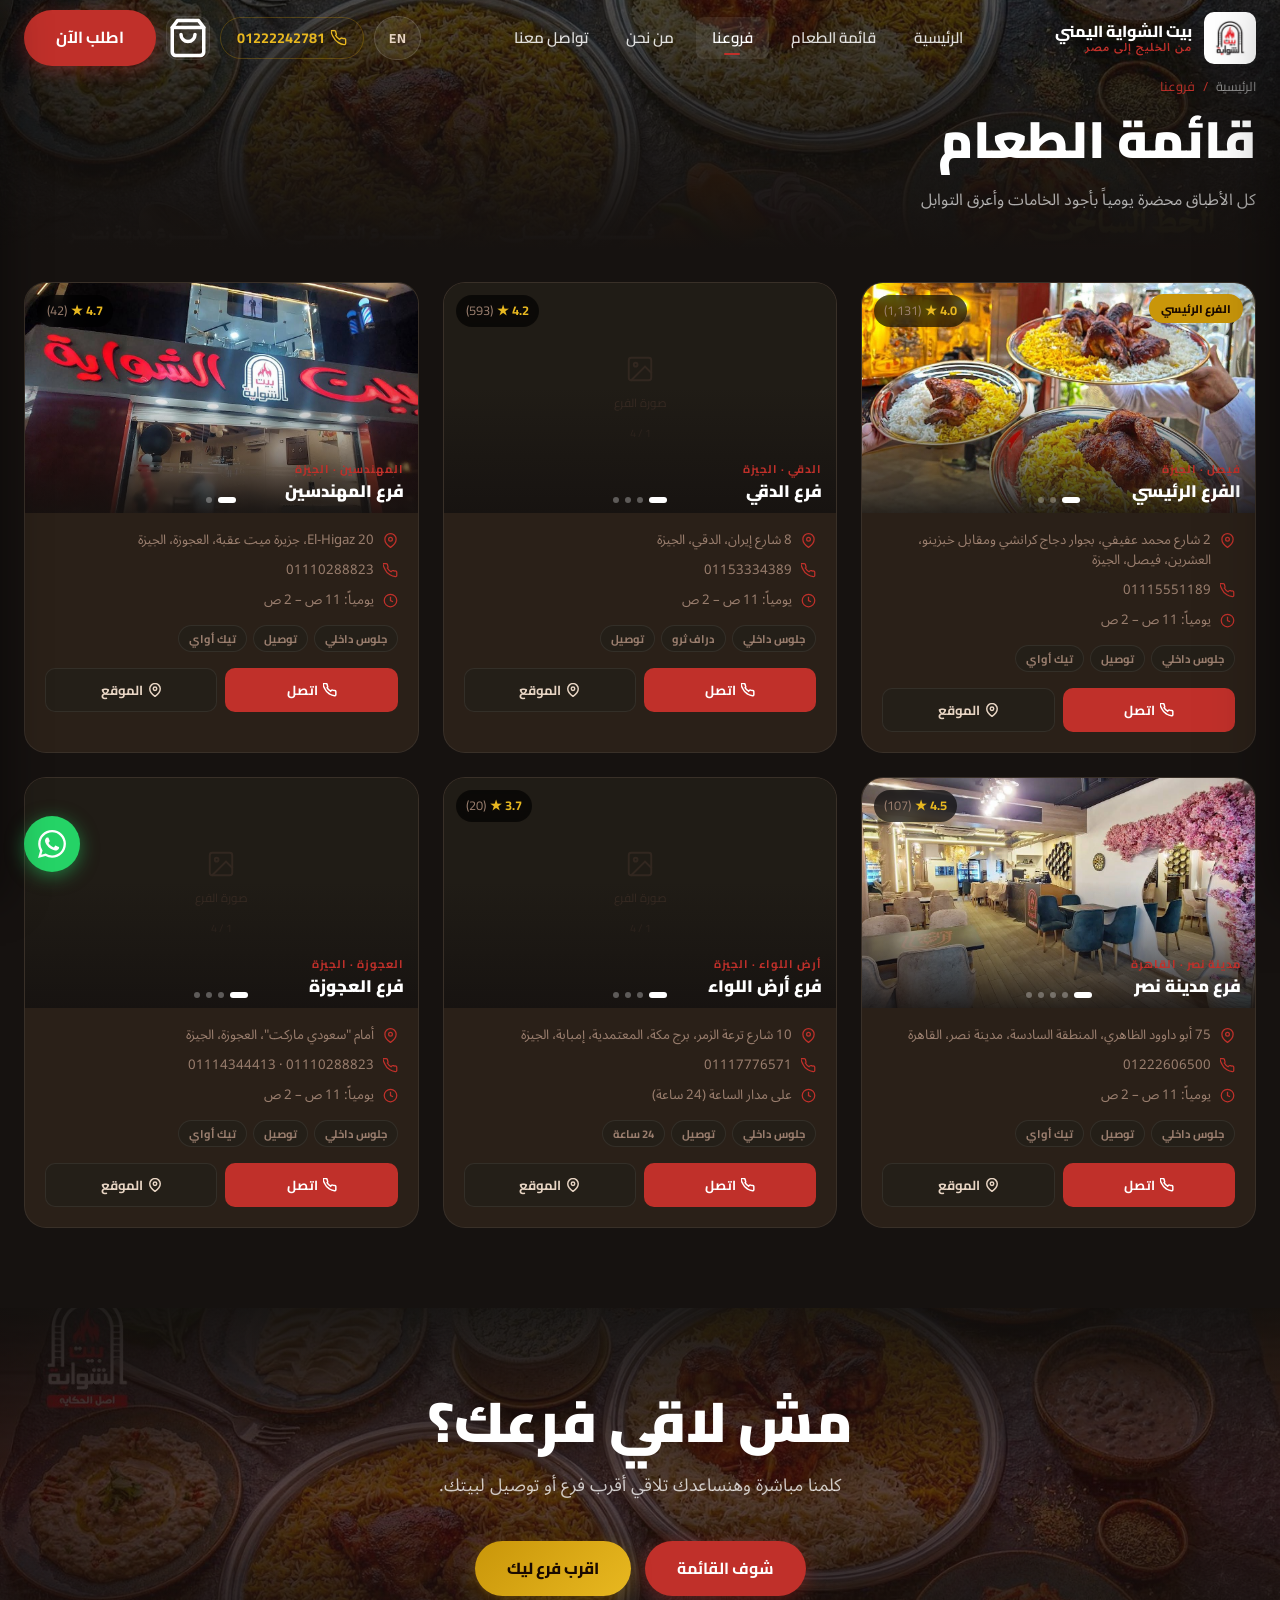
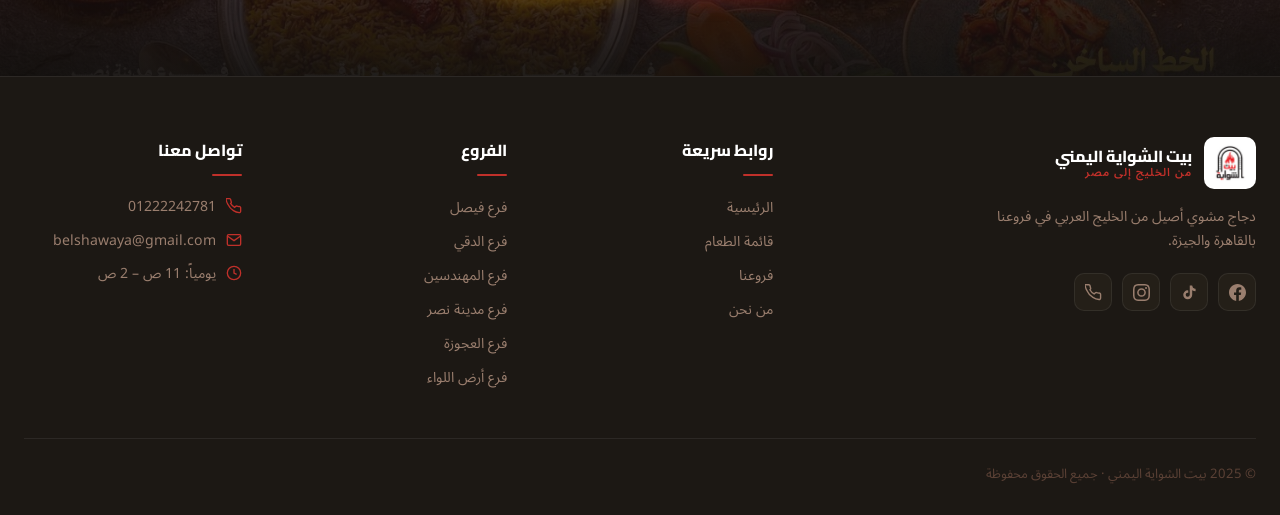
<file: branches.html>
﻿<!DOCTYPE html>
<html lang="ar" dir="rtl">
<head>
    <meta charset="UTF-8">
    <meta name="viewport" content="width=device-width, initial-scale=1.0">
    <title>فروعنا | بيت الشواية اليمني</title>
    <meta name="description" content="فروع بيت الشواية اليمني في مصر – فيصل، الدقي، المهندسين، مدينة نصر، العجوزة، أرض اللواء.">
    <link rel="icon" type="image/webp" href="photoss/logo.webp">
    <link rel="apple-touch-icon" href="photoss/logo.webp">
    <meta property="og:type" content="website">
    <meta property="og:site_name" content="بيت الشواية اليمني">
    <meta property="og:title" content="بيت الشواية اليمني | أصل الحكاية">
    <meta property="og:description" content="دجاج مشوي أصيل من الخليج العربي – فروعنا في القاهرة والجيزة. اطلب الآن!">
    <meta property="og:image" content="https://bait-alshawaya-yamani.pages.dev/photoss/oo.jpg">
    <meta property="og:url" content="https://bait-alshawaya-yamani.pages.dev/">
    <meta name="twitter:card" content="summary_large_image">
    <meta name="twitter:image" content="https://bait-alshawaya-yamani.pages.dev/photoss/oo.jpg">
    <link rel="preconnect" href="https://fonts.googleapis.com">
    <link rel="preconnect" href="https://fonts.gstatic.com" crossorigin>
    <link href="https://fonts.googleapis.com/css2?family=Cairo:wght@300;400;600;700;900&family=Noto+Sans+Arabic:wght@300;400;600;700&display=swap" rel="stylesheet">
    <link rel="stylesheet" href="css/style.css">
</head>
<body>

<header class="header scrolled" id="header">
    <div class="container header-inner">
        <a href="index.html" class="logo">
            <img src="photoss/logo.webp" alt="بيت الشواية اليمني">
            <div class="logo-text"><span class="logo-name">بيت الشواية اليمني</span><span class="logo-sub">من الخليج إلى مصر</span></div>
        </a>
        <nav class="nav">
            <a href="index.html">الرئيسية</a>
            <a href="menu.html">قائمة الطعام</a>
            <a href="branches.html" class="active">فروعنا</a>
            <a href="about.html">من نحن</a>
            <a href="index.html#social">تواصل معنا</a>
        </nav>
        <div class="header-cta">
            <button class="lang-toggle" id="langToggle" onclick="window.toggleLang()">EN</button>
            <a href="tel:+201222242781" class="header-phone">
                <svg viewBox="0 0 24 24" fill="none" stroke="currentColor" stroke-width="2" stroke-linecap="round" stroke-linejoin="round"><path d="M22 16.92v3a2 2 0 01-2.18 2 19.79 19.79 0 01-8.63-3.07A19.5 19.5 0 013.07 9.81a19.79 19.79 0 01-3.07-8.67A2 2 0 012.18 1h3a2 2 0 012 1.72 12.84 12.84 0 00.7 2.81 2 2 0 01-.45 2.11L6.91 8.09a16 16 0 006 6l1.45-1.45a2 2 0 012.11-.45 12.84 12.84 0 002.81.7A2 2 0 0122 14.92z"/></svg>
                01222242781
            </a>
            <button class="cart-btn" id="cartBtn" aria-label="سلة الطلبات">
                <svg viewBox="0 0 24 24" fill="none" stroke="currentColor" stroke-width="2" stroke-linecap="round" stroke-linejoin="round"><path d="M6 2L3 6v14a2 2 0 002 2h14a2 2 0 002-2V6l-3-4z"/><line x1="3" y1="6" x2="21" y2="6"/><path d="M16 10a4 4 0 01-8 0"/></svg>
                <span class="cart-count" id="cartCount">0</span>
            </button>
            <a href="menu.html" class="btn btn-primary">قائمة الطعام</a>
        </div>
        <button class="menu-toggle" aria-label="القائمة" aria-expanded="false"><span></span><span></span><span></span></button>
    </div>
</header>
<div class="mobile-nav" id="mobileNav">
    <a href="index.html">الرئيسية</a>
    <a href="menu.html">قائمة الطعام</a>
    <a href="branches.html">فروعنا</a>
    <a href="about.html">من نحن</a>
    <a href="index.html#social">تواصل معنا</a>
    <a href="tel:+201222242781">اتصل: 01222242781</a>
</div>

<section class="page-hero page-hero--compact">
    <div class="page-hero-bg">
        <img src="photoss/ss.jpg" alt="فروعنا" loading="eager" style="object-position:center 60%;">
        <div class="page-hero-overlay"></div>
    </div>
    <div class="container page-hero-content">
        <div class="breadcrumb"><a href="index.html">الرئيسية</a><span>/</span><span>فروعنا</span></div>
        <h1 class="page-hero-title">فروعنا في مصر</h1>
        <p class="page-hero-sub">6 فروع في القاهرة والجيزة — دايماً قريبين منك</p>
    </div>
</section>

<section class="branches-page-section">
    <div class="container">

        <!-- Branch Grid -->
        <div class="br-grid">

            <!-- ════ BRANCH 1: FAISAL ════ -->
            <article class="br-card reveal" data-area="giza" data-branch-goto="faisal" title="اضغط للطلب من هذا الفرع">
                <div class="branch-slideshow">
                    <div class="branch-slide active" style="background-image:url('photoss/فيصل.jpeg');background-size:cover;background-position:center;"></div>
                    <div class="branch-slide" style="background-image:url('photoss/فيصل 1.jpeg');background-size:cover;background-position:center;"></div>
                    <div class="branch-slide" style="background-image:url('photoss/فيصل 2.jpeg');background-size:cover;background-position:center;"></div>
                    <div class="br-photo-overlay"></div>
                    <div class="br-photo-badge"><span class="badge-main">الفرع الرئيسي</span></div>
                    <div class="br-rating">4.0 ★ <span style="color:var(--text-dim);font-weight:400">(1,131)</span></div>
                    <div class="br-name-strip">
                        <div class="br-area-label">فيصل · الجيزة</div>
                        <div class="br-name-main">الفرع الرئيسي</div>
                    </div>
                    <div class="sw-dots">
                        <span class="sw-dot active"></span><span class="sw-dot"></span><span class="sw-dot"></span>
                    </div>
                </div>
                <div class="br-body">
                    <div class="br-info">
                        <svg viewBox="0 0 24 24" fill="none" stroke="currentColor" stroke-width="2"><path d="M21 10c0 7-9 13-9 13s-9-6-9-13a9 9 0 0118 0z"/><circle cx="12" cy="10" r="3"/></svg>
                        <span>2 شارع محمد عفيفي، بجوار دجاج كرانشي ومقابل خبزينو، العشرين، فيصل، الجيزة</span>
                    </div>
                    <div class="br-info">
                        <svg viewBox="0 0 24 24" fill="none" stroke="currentColor" stroke-width="2"><path d="M22 16.92v3a2 2 0 01-2.18 2 19.79 19.79 0 01-8.63-3.07A19.5 19.5 0 013.07 9.81a19.79 19.79 0 01-3.07-8.67A2 2 0 012.18 1h3a2 2 0 012 1.72c.127.96.361 1.903.7 2.81a2 2 0 01-.45 2.11L6.91 8.09a16 16 0 006 6l1.45-1.45a2 2 0 012.11-.45c.907.339 1.85.573 2.81.7A2 2 0 0122 14.92z"/></svg>
                        <span>01115551189</span>
                    </div>
                    <div class="br-info">
                        <svg viewBox="0 0 24 24" fill="none" stroke="currentColor" stroke-width="2"><circle cx="12" cy="12" r="10"/><polyline points="12 6 12 12 16 14"/></svg>
                        <span>يومياً: 11 ص – 2 ص</span>
                    </div>
                    <div class="br-services">
                        <span class="br-service">جلوس داخلي</span>
                        <span class="br-service">توصيل</span>
                        <span class="br-service">تيك أواي</span>
                    </div>
                    <div class="br-actions">
                        <a href="tel:+201115551189" class="br-btn br-btn-call">
                            <svg width="14" height="14" viewBox="0 0 24 24" fill="none" stroke="currentColor" stroke-width="2.5"><path d="M22 16.92v3a2 2 0 01-2.18 2 19.79 19.79 0 01-8.63-3.07A19.5 19.5 0 013.07 9.81a19.79 19.79 0 01-3.07-8.67A2 2 0 012.18 1h3a2 2 0 012 1.72c.127.96.361 1.903.7 2.81a2 2 0 01-.45 2.11L6.91 8.09a16 16 0 006 6l1.45-1.45a2 2 0 012.11-.45c.907.339 1.85.573 2.81.7A2 2 0 0122 14.92z"/></svg>
                            اتصل
                        </a>
                        <a href="https://maps.app.goo.gl/iWreuZ5mdG64mVzm6" target="_blank" rel="noopener" class="br-btn br-btn-map">
                            <svg width="14" height="14" viewBox="0 0 24 24" fill="none" stroke="currentColor" stroke-width="2.5"><path d="M21 10c0 7-9 13-9 13s-9-6-9-13a9 9 0 0118 0z"/><circle cx="12" cy="10" r="3"/></svg>
                            الموقع
                        </a>
                    </div>
                </div>
            </article>

            <!-- ════ BRANCH 2: DOQQI ════ -->
            <article class="br-card reveal reveal-delay-1" data-area="giza" data-branch-goto="doqqi" title="اضغط للطلب من هذا الفرع">
                <div class="branch-slideshow">
                    <div class="branch-slide active"><div class="slide-ph"><svg viewBox="0 0 24 24" fill="none" stroke="currentColor" stroke-width="1.5" stroke-linecap="round"><rect x="3" y="3" width="18" height="18" rx="2"/><circle cx="8.5" cy="8.5" r="1.5"/><polyline points="21 15 16 10 5 21"/></svg><span class="slide-ph-label">صورة الفرع</span><span class="slide-ph-num">1 / 4</span></div></div>
                    <div class="branch-slide"><div class="slide-ph"><svg viewBox="0 0 24 24" fill="none" stroke="currentColor" stroke-width="1.5" stroke-linecap="round"><rect x="3" y="3" width="18" height="18" rx="2"/><circle cx="8.5" cy="8.5" r="1.5"/><polyline points="21 15 16 10 5 21"/></svg><span class="slide-ph-label">صورة الفرع</span><span class="slide-ph-num">2 / 4</span></div></div>
                    <div class="branch-slide"><div class="slide-ph"><svg viewBox="0 0 24 24" fill="none" stroke="currentColor" stroke-width="1.5" stroke-linecap="round"><rect x="3" y="3" width="18" height="18" rx="2"/><circle cx="8.5" cy="8.5" r="1.5"/><polyline points="21 15 16 10 5 21"/></svg><span class="slide-ph-label">صورة الفرع</span><span class="slide-ph-num">3 / 4</span></div></div>
                    <div class="branch-slide"><div class="slide-ph"><svg viewBox="0 0 24 24" fill="none" stroke="currentColor" stroke-width="1.5" stroke-linecap="round"><rect x="3" y="3" width="18" height="18" rx="2"/><circle cx="8.5" cy="8.5" r="1.5"/><polyline points="21 15 16 10 5 21"/></svg><span class="slide-ph-label">صورة الفرع</span><span class="slide-ph-num">4 / 4</span></div></div>
                    <div class="br-photo-overlay"></div>
                    <div class="br-rating">4.2 ★ <span style="color:var(--text-dim);font-weight:400">(593)</span></div>
                    <div class="br-name-strip"><div class="br-area-label">الدقي · الجيزة</div><div class="br-name-main">فرع الدقي</div></div>
                    <div class="sw-dots"><span class="sw-dot active"></span><span class="sw-dot"></span><span class="sw-dot"></span><span class="sw-dot"></span></div>
                </div>
                <div class="br-body">
                    <div class="br-info"><svg viewBox="0 0 24 24" fill="none" stroke="currentColor" stroke-width="2"><path d="M21 10c0 7-9 13-9 13s-9-6-9-13a9 9 0 0118 0z"/><circle cx="12" cy="10" r="3"/></svg><span>8 شارع إيران، الدقي، الجيزة</span></div>
                    <div class="br-info"><svg viewBox="0 0 24 24" fill="none" stroke="currentColor" stroke-width="2"><path d="M22 16.92v3a2 2 0 01-2.18 2 19.79 19.79 0 01-8.63-3.07A19.5 19.5 0 013.07 9.81a19.79 19.79 0 01-3.07-8.67A2 2 0 012.18 1h3a2 2 0 012 1.72c.127.96.361 1.903.7 2.81a2 2 0 01-.45 2.11L6.91 8.09a16 16 0 006 6l1.45-1.45a2 2 0 012.11-.45c.907.339 1.85.573 2.81.7A2 2 0 0122 14.92z"/></svg><span>01153334389</span></div>
                    <div class="br-info"><svg viewBox="0 0 24 24" fill="none" stroke="currentColor" stroke-width="2"><circle cx="12" cy="12" r="10"/><polyline points="12 6 12 12 16 14"/></svg><span>يومياً: 11 ص – 2 ص</span></div>
                    <div class="br-services"><span class="br-service">جلوس داخلي</span><span class="br-service">دراف ثرو</span><span class="br-service">توصيل</span></div>
                    <div class="br-actions">
                        <a href="tel:+201153334389" class="br-btn br-btn-call"><svg width="14" height="14" viewBox="0 0 24 24" fill="none" stroke="currentColor" stroke-width="2.5"><path d="M22 16.92v3a2 2 0 01-2.18 2 19.79 19.79 0 01-8.63-3.07A19.5 19.5 0 013.07 9.81a19.79 19.79 0 01-3.07-8.67A2 2 0 012.18 1h3a2 2 0 012 1.72c.127.96.361 1.903.7 2.81a2 2 0 01-.45 2.11L6.91 8.09a16 16 0 006 6l1.45-1.45a2 2 0 012.11-.45c.907.339 1.85.573 2.81.7A2 2 0 0122 14.92z"/></svg>اتصل</a>
                        <a href="https://maps.app.goo.gl/EJshu9t71rL8Kb8j9" target="_blank" rel="noopener" class="br-btn br-btn-map"><svg width="14" height="14" viewBox="0 0 24 24" fill="none" stroke="currentColor" stroke-width="2.5"><path d="M21 10c0 7-9 13-9 13s-9-6-9-13a9 9 0 0118 0z"/><circle cx="12" cy="10" r="3"/></svg>الموقع</a>
                    </div>
                </div>
            </article>

            <!-- ════ BRANCH 3: MOHANDISEEN / AGOUZA ════ -->
            <article class="br-card reveal reveal-delay-2" data-area="giza" data-branch-goto="mohandiseen" title="اضغط للطلب من هذا الفرع">
                <div class="branch-slideshow">
                    <div class="branch-slide active" style="background-image:url('photoss/م1.jpeg');background-size:cover;background-position:center;"></div>
                    <div class="branch-slide" style="background-image:url('photoss/م2.jpeg');background-size:cover;background-position:center;"></div>
                    <div class="br-photo-overlay"></div>
                    <div class="br-rating">4.7 ★ <span style="color:var(--text-dim);font-weight:400">(42)</span></div>
                    <div class="br-name-strip"><div class="br-area-label">المهندسين · الجيزة</div><div class="br-name-main">فرع المهندسين</div></div>
                    <div class="sw-dots"><span class="sw-dot active"></span><span class="sw-dot"></span></div>
                </div>
                <div class="br-body">
                    <div class="br-info"><svg viewBox="0 0 24 24" fill="none" stroke="currentColor" stroke-width="2"><path d="M21 10c0 7-9 13-9 13s-9-6-9-13a9 9 0 0118 0z"/><circle cx="12" cy="10" r="3"/></svg><span>20 El-Higaz، جزيرة ميت عقبة، العجوزة، الجيزة</span></div>
                    <div class="br-info"><svg viewBox="0 0 24 24" fill="none" stroke="currentColor" stroke-width="2"><path d="M22 16.92v3a2 2 0 01-2.18 2 19.79 19.79 0 01-8.63-3.07A19.5 19.5 0 013.07 9.81a19.79 19.79 0 01-3.07-8.67A2 2 0 012.18 1h3a2 2 0 012 1.72c.127.96.361 1.903.7 2.81a2 2 0 01-.45 2.11L6.91 8.09a16 16 0 006 6l1.45-1.45a2 2 0 012.11-.45c.907.339 1.85.573 2.81.7A2 2 0 0122 14.92z"/></svg><span>01110288823</span></div>
                    <div class="br-info"><svg viewBox="0 0 24 24" fill="none" stroke="currentColor" stroke-width="2"><circle cx="12" cy="12" r="10"/><polyline points="12 6 12 12 16 14"/></svg><span>يومياً: 11 ص – 2 ص</span></div>
                    <div class="br-services"><span class="br-service">جلوس داخلي</span><span class="br-service">توصيل</span><span class="br-service">تيك أواي</span></div>
                    <div class="br-actions">
                        <a href="tel:+201110288823" class="br-btn br-btn-call"><svg width="14" height="14" viewBox="0 0 24 24" fill="none" stroke="currentColor" stroke-width="2.5"><path d="M22 16.92v3a2 2 0 01-2.18 2 19.79 19.79 0 01-8.63-3.07A19.5 19.5 0 013.07 9.81a19.79 19.79 0 01-3.07-8.67A2 2 0 012.18 1h3a2 2 0 012 1.72c.127.96.361 1.903.7 2.81a2 2 0 01-.45 2.11L6.91 8.09a16 16 0 006 6l1.45-1.45a2 2 0 012.11-.45c.907.339 1.85.573 2.81.7A2 2 0 0122 14.92z"/></svg>اتصل</a>
                        <a href="https://maps.app.goo.gl/4Er8cvtLMcLYZsXc9" target="_blank" rel="noopener" class="br-btn br-btn-map"><svg width="14" height="14" viewBox="0 0 24 24" fill="none" stroke="currentColor" stroke-width="2.5"><path d="M21 10c0 7-9 13-9 13s-9-6-9-13a9 9 0 0118 0z"/><circle cx="12" cy="10" r="3"/></svg>الموقع</a>
                    </div>
                </div>
            </article>

            <!-- ════ BRANCH 4: NASR CITY ════ -->
            <article class="br-card reveal" data-area="cairo" data-branch-goto="nasr" title="اضغط للطلب من هذا الفرع">
                <div class="branch-slideshow">
                    <div class="branch-slide active" style="background-image:url('photoss/نصر.jpeg');background-size:cover;background-position:center;"></div>
                    <div class="branch-slide" style="background-image:url('photoss/نصر 2.jpeg');background-size:cover;background-position:center;"></div>
                    <div class="branch-slide" style="background-image:url('photoss/نصر 3.jpeg');background-size:cover;background-position:center;"></div>
                    <div class="branch-slide" style="background-image:url('photoss/نصر 4.jpeg');background-size:cover;background-position:center;"></div>
                    <div class="branch-slide" style="background-image:url('photoss/نصر 5.jpeg');background-size:cover;background-position:center;"></div>
                    <div class="br-photo-overlay"></div>
                    <div class="br-rating">4.5 ★ <span style="color:var(--text-dim);font-weight:400">(107)</span></div>
                    <div class="br-name-strip"><div class="br-area-label">مدينة نصر · القاهرة</div><div class="br-name-main">فرع مدينة نصر</div></div>
                    <div class="sw-dots"><span class="sw-dot active"></span><span class="sw-dot"></span><span class="sw-dot"></span><span class="sw-dot"></span><span class="sw-dot"></span></div>
                </div>
                <div class="br-body">
                    <div class="br-info"><svg viewBox="0 0 24 24" fill="none" stroke="currentColor" stroke-width="2"><path d="M21 10c0 7-9 13-9 13s-9-6-9-13a9 9 0 0118 0z"/><circle cx="12" cy="10" r="3"/></svg><span>75 أبو داوود الظاهري، المنطقة السادسة، مدينة نصر، القاهرة</span></div>
                    <div class="br-info"><svg viewBox="0 0 24 24" fill="none" stroke="currentColor" stroke-width="2"><path d="M22 16.92v3a2 2 0 01-2.18 2 19.79 19.79 0 01-8.63-3.07A19.5 19.5 0 013.07 9.81a19.79 19.79 0 01-3.07-8.67A2 2 0 012.18 1h3a2 2 0 012 1.72c.127.96.361 1.903.7 2.81a2 2 0 01-.45 2.11L6.91 8.09a16 16 0 006 6l1.45-1.45a2 2 0 012.11-.45c.907.339 1.85.573 2.81.7A2 2 0 0122 14.92z"/></svg><span>01222606500</span></div>
                    <div class="br-info"><svg viewBox="0 0 24 24" fill="none" stroke="currentColor" stroke-width="2"><circle cx="12" cy="12" r="10"/><polyline points="12 6 12 12 16 14"/></svg><span>يومياً: 11 ص – 2 ص</span></div>
                    <div class="br-services"><span class="br-service">جلوس داخلي</span><span class="br-service">توصيل</span><span class="br-service">تيك أواي</span></div>
                    <div class="br-actions">
                        <a href="tel:+201222606500" class="br-btn br-btn-call"><svg width="14" height="14" viewBox="0 0 24 24" fill="none" stroke="currentColor" stroke-width="2.5"><path d="M22 16.92v3a2 2 0 01-2.18 2 19.79 19.79 0 01-8.63-3.07A19.5 19.5 0 013.07 9.81a19.79 19.79 0 01-3.07-8.67A2 2 0 012.18 1h3a2 2 0 012 1.72c.127.96.361 1.903.7 2.81a2 2 0 01-.45 2.11L6.91 8.09a16 16 0 006 6l1.45-1.45a2 2 0 012.11-.45c.907.339 1.85.573 2.81.7A2 2 0 0122 14.92z"/></svg>اتصل</a>
                        <a href="https://maps.app.goo.gl/bfuuThjFVd86i2m37" target="_blank" rel="noopener" class="br-btn br-btn-map"><svg width="14" height="14" viewBox="0 0 24 24" fill="none" stroke="currentColor" stroke-width="2.5"><path d="M21 10c0 7-9 13-9 13s-9-6-9-13a9 9 0 0118 0z"/><circle cx="12" cy="10" r="3"/></svg>الموقع</a>
                    </div>
                </div>
            </article>

            <!-- ════ BRANCH 5: ARD EL-LEWA ════ -->
            <article class="br-card reveal reveal-delay-1" data-area="giza" data-branch-goto="ardlewa" title="اضغط للطلب من هذا الفرع">
                <div class="branch-slideshow">
                    <div class="branch-slide active"><div class="slide-ph"><svg viewBox="0 0 24 24" fill="none" stroke="currentColor" stroke-width="1.5" stroke-linecap="round"><rect x="3" y="3" width="18" height="18" rx="2"/><circle cx="8.5" cy="8.5" r="1.5"/><polyline points="21 15 16 10 5 21"/></svg><span class="slide-ph-label">صورة الفرع</span><span class="slide-ph-num">1 / 4</span></div></div>
                    <div class="branch-slide"><div class="slide-ph"><svg viewBox="0 0 24 24" fill="none" stroke="currentColor" stroke-width="1.5" stroke-linecap="round"><rect x="3" y="3" width="18" height="18" rx="2"/><circle cx="8.5" cy="8.5" r="1.5"/><polyline points="21 15 16 10 5 21"/></svg><span class="slide-ph-label">صورة الفرع</span><span class="slide-ph-num">2 / 4</span></div></div>
                    <div class="branch-slide"><div class="slide-ph"><svg viewBox="0 0 24 24" fill="none" stroke="currentColor" stroke-width="1.5" stroke-linecap="round"><rect x="3" y="3" width="18" height="18" rx="2"/><circle cx="8.5" cy="8.5" r="1.5"/><polyline points="21 15 16 10 5 21"/></svg><span class="slide-ph-label">صورة الفرع</span><span class="slide-ph-num">3 / 4</span></div></div>
                    <div class="branch-slide"><div class="slide-ph"><svg viewBox="0 0 24 24" fill="none" stroke="currentColor" stroke-width="1.5" stroke-linecap="round"><rect x="3" y="3" width="18" height="18" rx="2"/><circle cx="8.5" cy="8.5" r="1.5"/><polyline points="21 15 16 10 5 21"/></svg><span class="slide-ph-label">صورة الفرع</span><span class="slide-ph-num">4 / 4</span></div></div>
                    <div class="br-photo-overlay"></div>
                    <div class="br-rating">3.7 ★ <span style="color:var(--text-dim);font-weight:400">(20)</span></div>
                    <div class="br-name-strip"><div class="br-area-label">أرض اللواء · الجيزة</div><div class="br-name-main">فرع أرض اللواء</div></div>
                    <div class="sw-dots"><span class="sw-dot active"></span><span class="sw-dot"></span><span class="sw-dot"></span><span class="sw-dot"></span></div>
                </div>
                <div class="br-body">
                    <div class="br-info"><svg viewBox="0 0 24 24" fill="none" stroke="currentColor" stroke-width="2"><path d="M21 10c0 7-9 13-9 13s-9-6-9-13a9 9 0 0118 0z"/><circle cx="12" cy="10" r="3"/></svg><span>10 شارع ترعة الزمر، برج مكة، المعتمدية، إمبابة، الجيزة</span></div>
                    <div class="br-info"><svg viewBox="0 0 24 24" fill="none" stroke="currentColor" stroke-width="2"><path d="M22 16.92v3a2 2 0 01-2.18 2 19.79 19.79 0 01-8.63-3.07A19.5 19.5 0 013.07 9.81a19.79 19.79 0 01-3.07-8.67A2 2 0 012.18 1h3a2 2 0 012 1.72c.127.96.361 1.903.7 2.81a2 2 0 01-.45 2.11L6.91 8.09a16 16 0 006 6l1.45-1.45a2 2 0 012.11-.45c.907.339 1.85.573 2.81.7A2 2 0 0122 14.92z"/></svg><span>01117776571</span></div>
                    <div class="br-info"><svg viewBox="0 0 24 24" fill="none" stroke="currentColor" stroke-width="2"><circle cx="12" cy="12" r="10"/><polyline points="12 6 12 12 16 14"/></svg><span>على مدار الساعة (24 ساعة)</span></div>
                    <div class="br-services"><span class="br-service">جلوس داخلي</span><span class="br-service">توصيل</span><span class="br-service">24 ساعة</span></div>
                    <div class="br-actions">
                        <a href="tel:+201117776571" class="br-btn br-btn-call"><svg width="14" height="14" viewBox="0 0 24 24" fill="none" stroke="currentColor" stroke-width="2.5"><path d="M22 16.92v3a2 2 0 01-2.18 2 19.79 19.79 0 01-8.63-3.07A19.5 19.5 0 013.07 9.81a19.79 19.79 0 01-3.07-8.67A2 2 0 012.18 1h3a2 2 0 012 1.72c.127.96.361 1.903.7 2.81a2 2 0 01-.45 2.11L6.91 8.09a16 16 0 006 6l1.45-1.45a2 2 0 012.11-.45c.907.339 1.85.573 2.81.7A2 2 0 0122 14.92z"/></svg>اتصل</a>
                        <a href="https://maps.app.goo.gl/5HJzTyEKCPrc9uGV6" target="_blank" rel="noopener" class="br-btn br-btn-map"><svg width="14" height="14" viewBox="0 0 24 24" fill="none" stroke="currentColor" stroke-width="2.5"><path d="M21 10c0 7-9 13-9 13s-9-6-9-13a9 9 0 0118 0z"/><circle cx="12" cy="10" r="3"/></svg>الموقع</a>
                    </div>
                </div>
            </article>

            <!-- ════ BRANCH 6: AGOUZA (second listing) ════ -->
            <article class="br-card reveal reveal-delay-2" data-area="giza" data-branch-goto="agouza" title="اضغط للطلب من هذا الفرع">
                <div class="branch-slideshow">
                    <div class="branch-slide active"><div class="slide-ph"><svg viewBox="0 0 24 24" fill="none" stroke="currentColor" stroke-width="1.5" stroke-linecap="round"><rect x="3" y="3" width="18" height="18" rx="2"/><circle cx="8.5" cy="8.5" r="1.5"/><polyline points="21 15 16 10 5 21"/></svg><span class="slide-ph-label">صورة الفرع</span><span class="slide-ph-num">1 / 4</span></div></div>
                    <div class="branch-slide"><div class="slide-ph"><svg viewBox="0 0 24 24" fill="none" stroke="currentColor" stroke-width="1.5" stroke-linecap="round"><rect x="3" y="3" width="18" height="18" rx="2"/><circle cx="8.5" cy="8.5" r="1.5"/><polyline points="21 15 16 10 5 21"/></svg><span class="slide-ph-label">صورة الفرع</span><span class="slide-ph-num">2 / 4</span></div></div>
                    <div class="branch-slide"><div class="slide-ph"><svg viewBox="0 0 24 24" fill="none" stroke="currentColor" stroke-width="1.5" stroke-linecap="round"><rect x="3" y="3" width="18" height="18" rx="2"/><circle cx="8.5" cy="8.5" r="1.5"/><polyline points="21 15 16 10 5 21"/></svg><span class="slide-ph-label">صورة الفرع</span><span class="slide-ph-num">3 / 4</span></div></div>
                    <div class="branch-slide"><div class="slide-ph"><svg viewBox="0 0 24 24" fill="none" stroke="currentColor" stroke-width="1.5" stroke-linecap="round"><rect x="3" y="3" width="18" height="18" rx="2"/><circle cx="8.5" cy="8.5" r="1.5"/><polyline points="21 15 16 10 5 21"/></svg><span class="slide-ph-label">صورة الفرع</span><span class="slide-ph-num">4 / 4</span></div></div>
                    <div class="br-photo-overlay"></div>
                    <div class="br-name-strip"><div class="br-area-label">العجوزة · الجيزة</div><div class="br-name-main">فرع العجوزة</div></div>
                    <div class="sw-dots"><span class="sw-dot active"></span><span class="sw-dot"></span><span class="sw-dot"></span><span class="sw-dot"></span></div>
                </div>
                <div class="br-body">
                    <div class="br-info"><svg viewBox="0 0 24 24" fill="none" stroke="currentColor" stroke-width="2"><path d="M21 10c0 7-9 13-9 13s-9-6-9-13a9 9 0 0118 0z"/><circle cx="12" cy="10" r="3"/></svg><span>أمام "سعودي ماركت"، العجوزة، الجيزة</span></div>
                    <div class="br-info"><svg viewBox="0 0 24 24" fill="none" stroke="currentColor" stroke-width="2"><path d="M22 16.92v3a2 2 0 01-2.18 2 19.79 19.79 0 01-8.63-3.07A19.5 19.5 0 013.07 9.81a19.79 19.79 0 01-3.07-8.67A2 2 0 012.18 1h3a2 2 0 012 1.72c.127.96.361 1.903.7 2.81a2 2 0 01-.45 2.11L6.91 8.09a16 16 0 006 6l1.45-1.45a2 2 0 012.11-.45c.907.339 1.85.573 2.81.7A2 2 0 0122 14.92z"/></svg><span>01110288823 · 01114344413</span></div>
                    <div class="br-info"><svg viewBox="0 0 24 24" fill="none" stroke="currentColor" stroke-width="2"><circle cx="12" cy="12" r="10"/><polyline points="12 6 12 12 16 14"/></svg><span>يومياً: 11 ص – 2 ص</span></div>
                    <div class="br-services"><span class="br-service">جلوس داخلي</span><span class="br-service">توصيل</span><span class="br-service">تيك أواي</span></div>
                    <div class="br-actions">
                        <a href="tel:+201110288823" class="br-btn br-btn-call"><svg width="14" height="14" viewBox="0 0 24 24" fill="none" stroke="currentColor" stroke-width="2.5"><path d="M22 16.92v3a2 2 0 01-2.18 2 19.79 19.79 0 01-8.63-3.07A19.5 19.5 0 013.07 9.81a19.79 19.79 0 01-3.07-8.67A2 2 0 012.18 1h3a2 2 0 012 1.72c.127.96.361 1.903.7 2.81a2 2 0 01-.45 2.11L6.91 8.09a16 16 0 006 6l1.45-1.45a2 2 0 012.11-.45c.907.339 1.85.573 2.81.7A2 2 0 0122 14.92z"/></svg>اتصل</a>
                        <a href="https://maps.google.com/?q=العجوزة+الجيزة+بيت+الشواية" target="_blank" rel="noopener" class="br-btn br-btn-map"><svg width="14" height="14" viewBox="0 0 24 24" fill="none" stroke="currentColor" stroke-width="2.5"><path d="M21 10c0 7-9 13-9 13s-9-6-9-13a9 9 0 0118 0z"/><circle cx="12" cy="10" r="3"/></svg>الموقع</a>
                    </div>
                </div>
            </article>

        </div><!-- /br-grid -->
    </div>
</section>

<!-- CTA -->
<section class="cta-section" style="padding:80px 0;">
    <div class="cta-bg"><img src="photoss/ss.jpg" alt="" loading="lazy"><div class="cta-overlay"></div></div>
    <div class="container cta-content">
        <h2 class="cta-title">مش لاقي فرعك؟</h2>
        <p class="cta-subtitle">كلمنا مباشرة وهنساعدك تلاقي أقرب فرع أو توصيل لبيتك.</p>
        <div class="cta-actions">
            <a href="tel:+201222242781" class="btn btn-primary">اتصل بنا الآن</a>
            <a href="https://www.facebook.com/baitalshawaya" target="_blank" rel="noopener" class="btn btn-gold">تواصل على فيسبوك</a>
        </div>
    </div>
</section>

<footer class="footer">
    <div class="container">
        <div class="footer-grid">
            <div class="footer-brand">
                <a href="index.html" class="logo"><img src="photoss/logo.webp" alt="بيت الشواية"><div class="logo-text"><span class="logo-name">بيت الشواية اليمني</span><span class="logo-sub">أصل الحكاية</span></div></a>
                <p class="footer-tagline">دجاج مشوي أصيل من الخليج العربي في فروعنا بالقاهرة والجيزة.</p>
                <div class="footer-social">
                    <a href="https://www.facebook.com/baitalshawaya" target="_blank" rel="noopener" class="footer-social-btn"><svg viewBox="0 0 24 24" fill="currentColor"><path d="M24 12.073c0-6.627-5.373-12-12-12s-12 5.373-12 12c0 5.99 4.388 10.954 10.125 11.854v-8.385H7.078v-3.47h3.047V9.43c0-3.007 1.792-4.669 4.533-4.669 1.312 0 2.686.235 2.686.235v2.953H15.83c-1.491 0-1.956.925-1.956 1.874v2.25h3.328l-.532 3.47h-2.796v8.385C19.612 23.027 24 18.062 24 12.073z"/></svg></a>
                    <a href="https://www.tiktok.com/@beatelshawaia2?_r=1&_t=ZS-96U086iGCgu" target="_blank" rel="noopener" class="footer-social-btn"><svg viewBox="0 0 24 24" fill="currentColor"><path d="M19.59 6.69a4.83 4.83 0 01-3.77-4.25V2h-3.45v13.67a2.89 2.89 0 01-2.88 2.5 2.89 2.89 0 01-2.89-2.89 2.89 2.89 0 012.89-2.89c.28 0 .54.04.79.1V9.01a6.33 6.33 0 00-.79-.05 6.34 6.34 0 00-6.34 6.34 6.34 6.34 0 006.34 6.34 6.34 6.34 0 006.33-6.34V8.69a8.16 8.16 0 004.77 1.52V6.75a4.85 4.85 0 01-1-.06z"/></svg></a>
                    <a href="https://www.instagram.com/baitalshawaya?igsh=MW1tbzN5dzRrbWRyYg==" target="_blank" rel="noopener" class="footer-social-btn"><svg viewBox="0 0 24 24" fill="currentColor"><path d="M12 2.163c3.204 0 3.584.012 4.85.07 3.252.148 4.771 1.691 4.919 4.919.058 1.265.069 1.645.069 4.849 0 3.205-.012 3.584-.069 4.849-.149 3.225-1.664 4.771-4.919 4.919-1.266.058-1.644.07-4.85.07-3.204 0-3.584-.012-4.849-.07-3.26-.149-4.771-1.699-4.919-4.92-.058-1.265-.07-1.644-.07-4.849 0-3.204.013-3.583.07-4.849.149-3.227 1.664-4.771 4.919-4.919 1.266-.057 1.645-.069 4.849-.069zM12 0C8.741 0 8.333.014 7.053.072 2.695.272.273 2.69.073 7.052.014 8.333 0 8.741 0 12c0 3.259.014 3.668.072 4.948.2 4.358 2.618 6.78 6.98 6.98C8.333 23.986 8.741 24 12 24c3.259 0 3.668-.014 4.948-.072 4.354-.2 6.782-2.618 6.979-6.98.059-1.28.073-1.689.073-4.948 0-3.259-.014-3.667-.072-4.947-.196-4.354-2.617-6.78-6.979-6.98C15.668.014 15.259 0 12 0zm0 5.838a6.162 6.162 0 100 12.324 6.162 6.162 0 000-12.324zM12 16a4 4 0 110-8 4 4 0 010 8zm6.406-11.845a1.44 1.44 0 100 2.881 1.44 1.44 0 000-2.881z"/></svg></a>
                    <a href="tel:+201222242781" class="footer-social-btn"><svg viewBox="0 0 24 24" fill="none" stroke="currentColor" stroke-width="2"><path d="M22 16.92v3a2 2 0 01-2.18 2 19.79 19.79 0 01-8.63-3.07A19.5 19.5 0 013.07 9.81a19.79 19.79 0 01-3.07-8.67A2 2 0 012.18 1h3a2 2 0 012 1.72c.127.96.361 1.903.7 2.81a2 2 0 01-.45 2.11L6.91 8.09a16 16 0 006 6l1.45-1.45a2 2 0 012.11-.45c.907.339 1.85.573 2.81.7A2 2 0 0122 14.92z"/></svg></a>
                </div>
            </div>
            <div><h3 class="footer-title">روابط سريعة</h3><ul class="footer-links"><li><a href="index.html">الرئيسية</a></li><li><a href="menu.html">قائمة الطعام</a></li><li><a href="branches.html">فروعنا</a></li><li><a href="about.html">من نحن</a></li></ul></div>
            <div><h3 class="footer-title">الفروع</h3><ul class="footer-links"><li><a href="#">فرع فيصل</a></li><li><a href="#">فرع الدقي</a></li><li><a href="#">فرع المهندسين</a></li><li><a href="#">فرع مدينة نصر</a></li><li><a href="#">فرع العجوزة</a></li><li><a href="#">فرع أرض اللواء</a></li></ul></div>
            <div><h3 class="footer-title">تواصل معنا</h3>
                <div class="footer-contact-item"><svg viewBox="0 0 24 24" fill="none" stroke="currentColor" stroke-width="2"><path d="M22 16.92v3a2 2 0 01-2.18 2 19.79 19.79 0 01-8.63-3.07A19.5 19.5 0 013.07 9.81a19.79 19.79 0 01-3.07-8.67A2 2 0 012.18 1h3a2 2 0 012 1.72c.127.96.361 1.903.7 2.81a2 2 0 01-.45 2.11L6.91 8.09a16 16 0 006 6l1.45-1.45a2 2 0 012.11-.45c.907.339 1.85.573 2.81.7A2 2 0 0122 14.92z"/></svg><span>01222242781</span></div>
                <div class="footer-contact-item"><svg viewBox="0 0 24 24" fill="none" stroke="currentColor" stroke-width="2"><path d="M4 4h16c1.1 0 2 .9 2 2v12c0 1.1-.9 2-2 2H4c-1.1 0-2-.9-2-2V6c0-1.1.9-2 2-2z"/><polyline points="22,6 12,13 2,6"/></svg><span>belshawaya@gmail.com</span></div>
                <div class="footer-contact-item"><svg viewBox="0 0 24 24" fill="none" stroke="currentColor" stroke-width="2"><circle cx="12" cy="12" r="10"/><polyline points="12 6 12 12 16 14"/></svg><span>يومياً: 11 ص – 2 ص</span></div>
            </div>
        </div>
        <div class="footer-bottom"><p class="footer-copyright">© 2025 بيت الشواية اليمني · جميع الحقوق محفوظة</p></div>
    </div>
</footer>

<!-- Cart Overlay + Drawer -->
<div class="cart-overlay" id="cartOverlay"></div>
<div class="cart-drawer" id="cartDrawer">
    <div class="cart-drawer-head">
        <h3 class="cart-drawer-title">سلة طلبك</h3>
        <button class="cart-drawer-close" id="cartClose" aria-label="إغلاق">
            <svg width="18" height="18" viewBox="0 0 24 24" fill="none" stroke="currentColor" stroke-width="2.5" stroke-linecap="round"><line x1="18" y1="6" x2="6" y2="18"/><line x1="6" y1="6" x2="18" y2="18"/></svg>
        </button>
    </div>
    <div class="cart-drawer-body">
        <div class="cart-empty" id="cartEmpty">
            <svg width="52" height="52" viewBox="0 0 24 24" fill="none" stroke="currentColor" stroke-width="1.5"><path d="M6 2L3 6v14a2 2 0 002 2h14a2 2 0 002-2V6l-3-4z"/><line x1="3" y1="6" x2="21" y2="6"/><path d="M16 10a4 4 0 01-8 0"/></svg>
            <p>سلتك فارغة</p>
            <a href="menu.html" class="btn btn-primary" style="font-size:0.85rem;padding:10px 24px;">شوف القائمة</a>
        </div>
        <div class="cart-items-list" id="cartItemsList"></div>
    </div>
    <div class="cart-drawer-foot hidden" id="cartFooter">
        <div class="cart-total-row">
            <span>الإجمالي</span>
            <span class="cart-total-num" id="cartTotalAmount">0 جنيه</span>
        </div>
        <p class="cart-cod-note">
            <svg width="13" height="13" viewBox="0 0 24 24" fill="none" stroke="currentColor" stroke-width="2"><rect x="2" y="7" width="20" height="14" rx="2"/><path d="M16 21V5a2 2 0 00-2-2h-4a2 2 0 00-2 2v16"/></svg>
            الدفع كاش عند التوصيل
        </p>
        <button class="btn btn-primary" style="width:100%;justify-content:center;" id="checkoutBtn">إتمام الطلب</button>
    </div>
</div>

<!-- Checkout Overlay + Modal -->
<div class="checkout-overlay" id="checkoutOverlay"></div>
<div class="checkout-modal" id="checkoutModal">
    <div class="checkout-modal-head">
        <button class="checkout-back" id="checkoutBack">
            <svg width="16" height="16" viewBox="0 0 24 24" fill="none" stroke="currentColor" stroke-width="2.5"><polyline points="15 18 9 12 15 6"/></svg>
            رجوع
        </button>
        <h3>تأكيد الطلب</h3>
        <button class="checkout-close" id="checkoutClose" aria-label="إغلاق">
            <svg width="16" height="16" viewBox="0 0 24 24" fill="none" stroke="currentColor" stroke-width="2.5" stroke-linecap="round"><line x1="18" y1="6" x2="6" y2="18"/><line x1="6" y1="6" x2="18" y2="18"/></svg>
        </button>
    </div>
    <div class="checkout-modal-body">
        <div>
            <h4 class="co-section-title">بياناتك</h4>
            <div class="co-fields">
                <div class="co-field">
                    <label data-i18n-label="name">الاسم <span class="co-required">*</span></label>
                    <input type="text" id="custName" placeholder="اسمك" data-i18n-ph="name">
                </div>
                <div class="co-field">
                    <label data-i18n-label="phone">رقم هاتفك <span class="co-required">*</span></label>
                    <input type="tel" id="custPhone" placeholder="01xxxxxxxxx" dir="ltr">
                </div>
                <div class="co-field">
                    <label data-i18n-label="address">عنوانك بالتفصيل <span class="co-required">*</span></label>
                    <textarea id="custAddress" rows="2" placeholder="اسم الشارع، رقم العمارة، الدور، الشقة..." data-i18n-ph="address"></textarea>
                </div>
                <div class="co-field">
                    <label data-i18n-label="notes">ملاحظات <span class="co-optional">(اختياري)</span></label>
                    <textarea id="custNotes" rows="2" placeholder="توابل أكتر، بدون حار..." data-i18n-ph="notes"></textarea>
                </div>
            </div>
        </div>
        <div>
            <h4 class="co-section-title">ملخص الطلب</h4>
            <div class="co-order-list" id="checkoutSummary"></div>
            <div class="co-total-box">
                <div class="co-total-row">
                    <span>إجمالي الأصناف</span>
                    <strong id="checkoutTotal">0 جنيه</strong>
                </div>
                <div class="co-total-row">
                    <span>رسوم التوصيل</span>
                    <span class="co-delivery-note">تُحدد عند التواصل</span>
                </div>
            </div>
            <div class="co-cod-badge">
                <svg width="15" height="15" viewBox="0 0 24 24" fill="none" stroke="currentColor" stroke-width="2"><rect x="2" y="7" width="20" height="14" rx="2"/><path d="M16 21V5a2 2 0 00-2-2h-4a2 2 0 00-2 2v16"/></svg>
                الدفع كاش عند استلام الطلب
            </div>
        </div>
    </div>
    <div class="checkout-modal-foot">
        <button class="btn btn-primary" style="width:100%;justify-content:center;" id="checkoutSubmit">
            إتمام الطلب
        </button>
    </div>
</div>

<script src="js/main.js"></script>
<script src="js/i18n.js"></script>
</body>
</html>
</file>
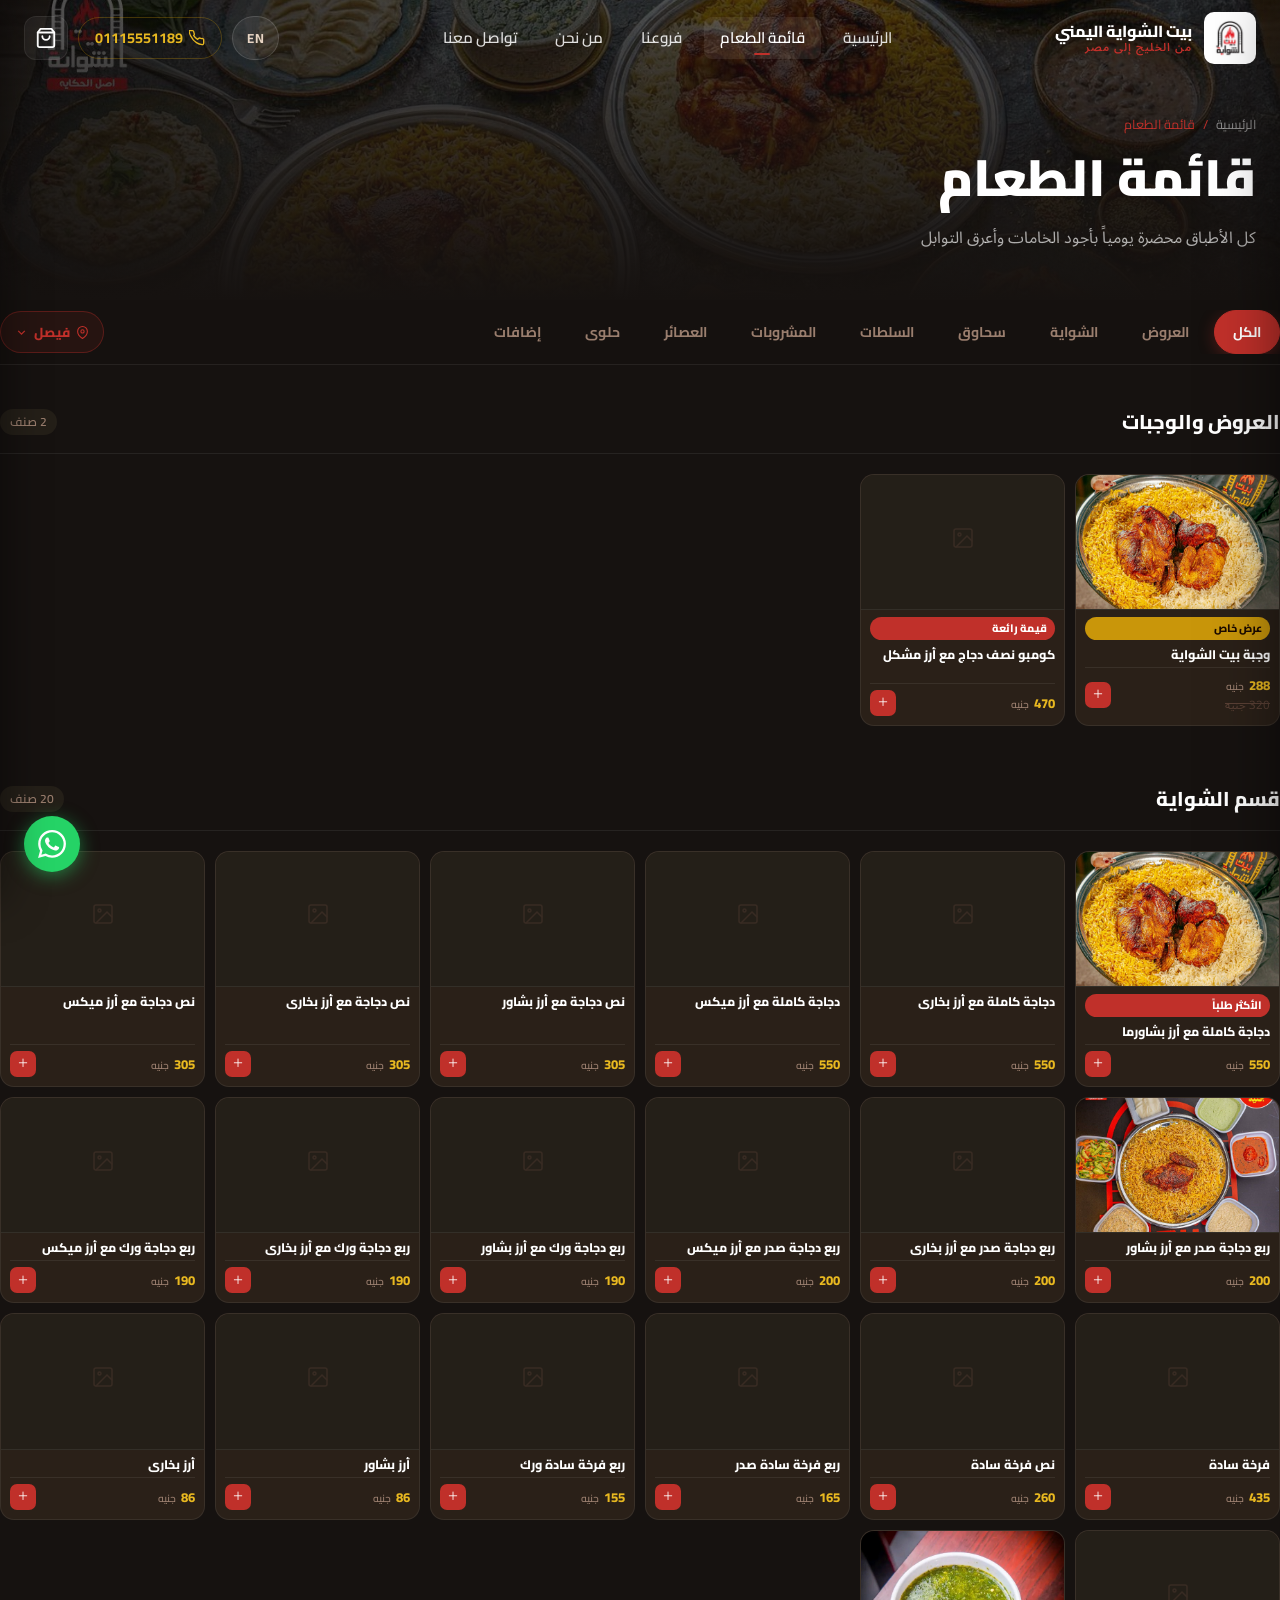
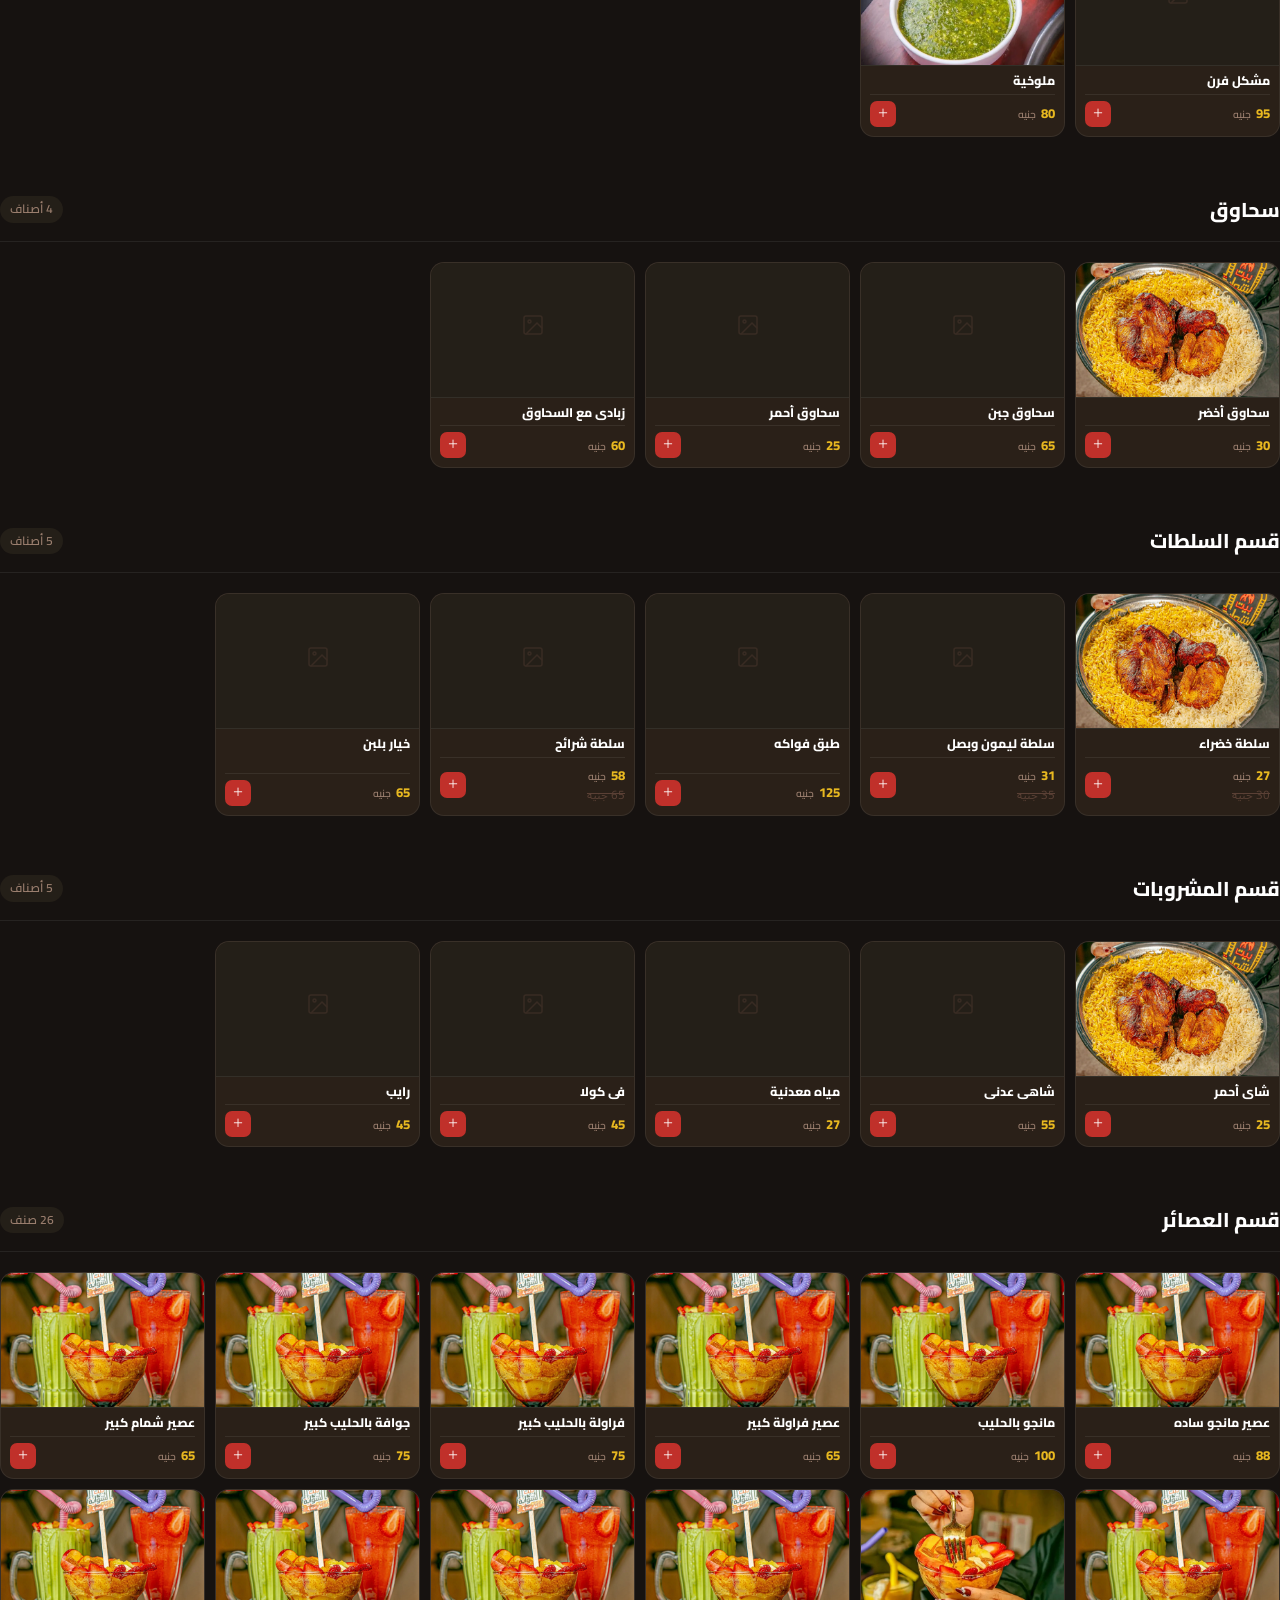
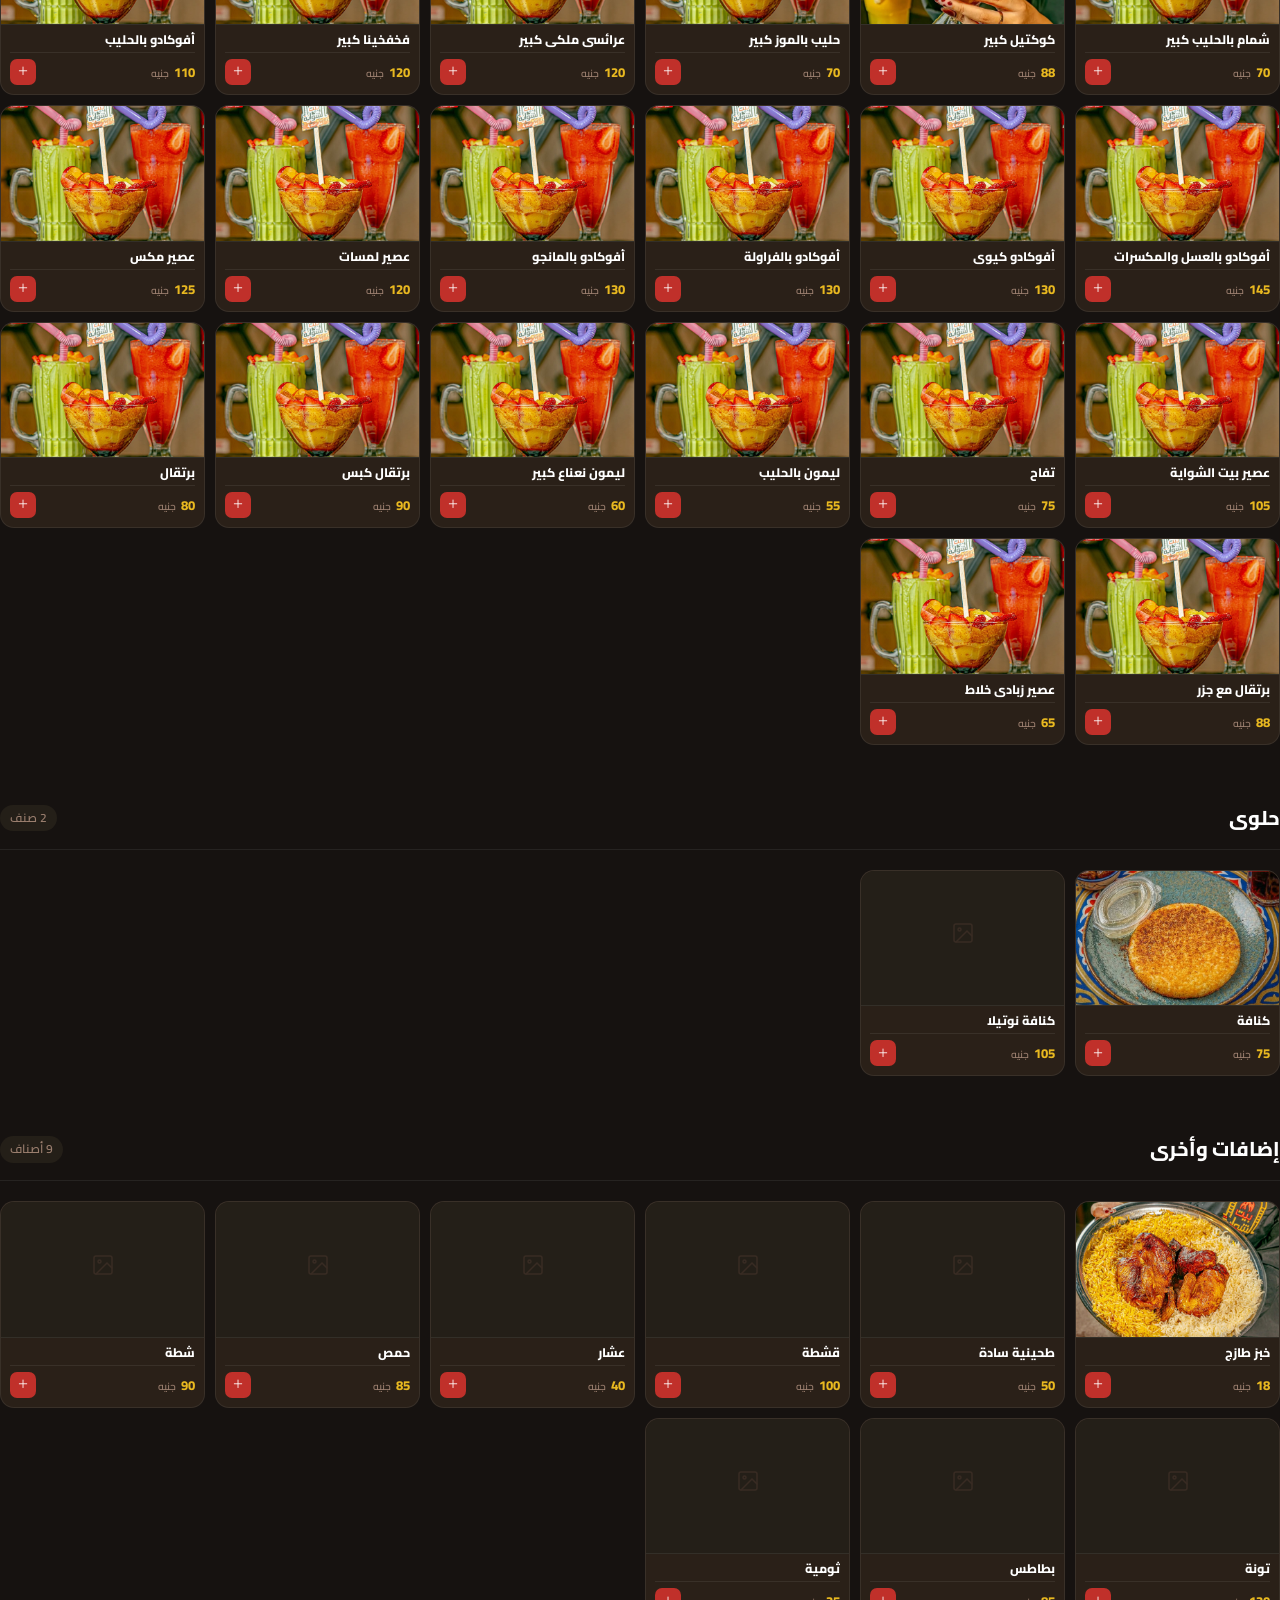
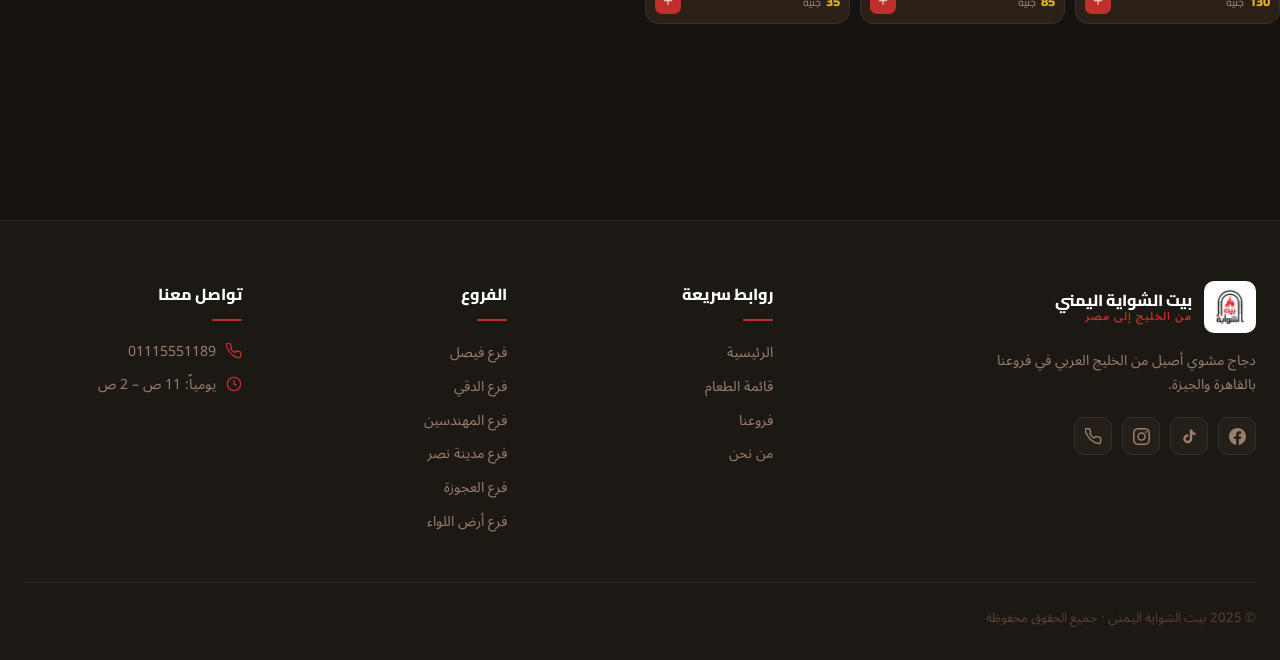
<file: menu.html>
﻿<!DOCTYPE html>
<html lang="ar" dir="rtl">
<head>
    <meta charset="UTF-8">
    <meta name="viewport" content="width=device-width, initial-scale=1.0">
    <title>قائمة الطعام | بيت الشواية اليمني</title>
    <meta name="description" content="قائمة طعام بيت الشواية اليمني – دجاج مشوي، أرز بسمتي، سحاوق، سلطات، عصائر طازجة وحلوى.">
    <link rel="icon" type="image/webp" href="photoss/logo.webp">
    <link rel="apple-touch-icon" href="photoss/logo.webp">
    <meta property="og:type" content="website">
    <meta property="og:site_name" content="بيت الشواية اليمني">
    <meta property="og:title" content="بيت الشواية اليمني | أصل الحكاية">
    <meta property="og:description" content="دجاج مشوي أصيل من الخليج العربي – فروعنا في القاهرة والجيزة. اطلب الآن!">
    <meta property="og:image" content="https://bait-alshawaya-yamani.pages.dev/photoss/oo.jpg">
    <meta property="og:url" content="https://bait-alshawaya-yamani.pages.dev/">
    <meta name="twitter:card" content="summary_large_image">
    <meta name="twitter:image" content="https://bait-alshawaya-yamani.pages.dev/photoss/oo.jpg">
    <link rel="preconnect" href="https://fonts.googleapis.com">
    <link rel="preconnect" href="https://fonts.gstatic.com" crossorigin>
    <link href="https://fonts.googleapis.com/css2?family=Cairo:wght@300;400;600;700;900&family=Noto+Sans+Arabic:wght@300;400;600;700&display=swap" rel="stylesheet">
    <link rel="stylesheet" href="css/style.css">
</head>
<body>

<header class="header scrolled" id="header">
    <div class="container header-inner">
        <a href="index.html" class="logo">
            <img src="photoss/logo.webp" alt="بيت الشواية اليمني">
            <div class="logo-text">
                <span class="logo-name">بيت الشواية اليمني</span>
                <span class="logo-sub">من الخليج إلى مصر</span>
            </div>
        </a>
        <nav class="nav">
            <a href="index.html">الرئيسية</a>
            <a href="menu.html" class="active">قائمة الطعام</a>
            <a href="branches.html">فروعنا</a>
            <a href="about.html">من نحن</a>
            <a href="index.html#social">تواصل معنا</a>
        </nav>
        <div class="header-cta">
            <button class="lang-toggle" id="langToggle" onclick="window.toggleLang()">EN</button>
            <a href="tel:+201115551189" class="header-phone">
                <svg viewBox="0 0 24 24" fill="none" stroke="currentColor" stroke-width="2" stroke-linecap="round" stroke-linejoin="round"><path d="M22 16.92v3a2 2 0 01-2.18 2 19.79 19.79 0 01-8.63-3.07A19.5 19.5 0 013.07 9.81a19.79 19.79 0 01-3.07-8.67A2 2 0 012.18 1h3a2 2 0 012 1.72 12.84 12.84 0 00.7 2.81 2 2 0 01-.45 2.11L6.91 8.09a16 16 0 006 6l1.45-1.45a2 2 0 012.11-.45 12.84 12.84 0 002.81.7A2 2 0 0122 14.92z"/></svg>
                01115551189
            </a>
            <button class="cart-btn" id="cartBtn" aria-label="سلة الطلبات">
                <svg width="22" height="22" viewBox="0 0 24 24" fill="none" stroke="currentColor" stroke-width="2" stroke-linecap="round" stroke-linejoin="round"><path d="M6 2L3 6v14a2 2 0 002 2h14a2 2 0 002-2V6l-3-4z"/><line x1="3" y1="6" x2="21" y2="6"/><path d="M16 10a4 4 0 01-8 0"/></svg>
                <span class="cart-count" id="cartCount">0</span>
            </button>
        </div>
        <button class="menu-toggle" aria-label="القائمة" aria-expanded="false"><span></span><span></span><span></span></button>
    </div>
</header>
<div class="mobile-nav" id="mobileNav">
    <a href="index.html">الرئيسية</a>
    <a href="menu.html">قائمة الطعام</a>
    <a href="branches.html">فروعنا</a>
    <a href="about.html">من نحن</a>
    <a href="index.html#social">تواصل معنا</a>
    <a href="tel:+201115551189">اتصل: 01115551189</a>
</div>

<section class="page-hero">
    <div class="page-hero-bg">
        <img src="photoss/ss.jpg" alt="قائمة الطعام" loading="eager">
        <div class="page-hero-overlay"></div>
    </div>
    <div class="container page-hero-content">
        <div class="breadcrumb"><a href="index.html">الرئيسية</a><span>/</span><span>قائمة الطعام</span></div>
        <h1 class="page-hero-title">قائمة الطعام</h1>
        <p class="page-hero-sub">كل الأطباق محضرة يومياً بأجود الخامات وأعرق التوابل</p>
    </div>
</section>

<!-- helper macro for camera icon -->
<template id="ph-svg">
    <svg viewBox="0 0 24 24" fill="none" stroke="currentColor" stroke-width="1.5" stroke-linecap="round"><rect x="3" y="3" width="18" height="18" rx="2"/><circle cx="8.5" cy="8.5" r="1.5"/><polyline points="21 15 16 10 5 21"/></svg>
</template>

<section class="menu-page-section">

    <!-- ── Sticky nav: categories + branch picker ── -->
    <div class="menu-nav-bar" id="menuNavBar">
        <div class="container menu-nav-inner">
            <div class="menu-cat-scroll">
                <button class="cat-tab active" data-cat="all">الكل</button>
                <button class="cat-tab" data-cat="featured">العروض</button>
                <button class="cat-tab" data-cat="grilled">الشواية</button>
                <button class="cat-tab" data-cat="sahawiq">سحاوق</button>
                <button class="cat-tab" data-cat="salad">السلطات</button>
                <button class="cat-tab" data-cat="drinks">المشروبات</button>
                <button class="cat-tab" data-cat="juices">العصائر</button>
                <button class="cat-tab" data-cat="dessert">حلوى</button>
                <button class="cat-tab" data-cat="sides">إضافات</button>
            </div>
            <div class="branch-picker" id="branchPicker">
                <button class="branch-picker-btn" id="branchPickerBtn" aria-label="اختر الفرع">
                    <svg viewBox="0 0 24 24" fill="none" stroke="currentColor" stroke-width="2"><path d="M21 10c0 7-9 13-9 13s-9-6-9-13a9 9 0 0118 0z"/><circle cx="12" cy="10" r="3"/></svg>
                    <span id="branchPickerLabel">فيصل</span>
                    <svg class="bp-chevron" viewBox="0 0 24 24" fill="none" stroke="currentColor" stroke-width="2.5"><polyline points="6 9 12 15 18 9"/></svg>
                </button>
                <div class="branch-picker-dd" id="branchPickerDD">
                    <button class="bpd-item" data-branch="faisal" onclick="selectBranch('faisal')">
                        <span class="bpd-name">فرع فيصل</span>
                        <span class="bpd-area">فيصل · الجيزة</span>
                    </button>
                    <button class="bpd-item" data-branch="doqqi" onclick="selectBranch('doqqi')">
                        <span class="bpd-name">فرع الدقي</span>
                        <span class="bpd-area">الدقي · الجيزة</span>
                    </button>
                    <button class="bpd-item" data-branch="mohandiseen" onclick="selectBranch('mohandiseen')">
                        <span class="bpd-name">فرع المهندسين</span>
                        <span class="bpd-area">المهندسين · الجيزة</span>
                    </button>
                    <div class="bpd-divider"></div>
                    <button class="bpd-item" data-branch="nasr" onclick="selectBranch('nasr')">
                        <span class="bpd-name">فرع مدينة نصر</span>
                        <span class="bpd-area">مدينة نصر · القاهرة</span>
                    </button>
                    <button class="bpd-item" data-branch="agouza" onclick="selectBranch('agouza')">
                        <span class="bpd-name">فرع العجوزة</span>
                        <span class="bpd-area">العجوزة · الجيزة</span>
                    </button>
                    <button class="bpd-item" data-branch="ardlewa" onclick="selectBranch('ardlewa')">
                        <span class="bpd-name">فرع أرض اللواء</span>
                        <span class="bpd-area">أرض اللواء · الجيزة</span>
                    </button>
                </div>
            </div>
        </div>
        <div class="container">
            <div class="branch-no-price-note" id="noPriceNote">
                <svg viewBox="0 0 24 24" fill="none" stroke="currentColor" stroke-width="2" width="14" height="14"><circle cx="12" cy="12" r="10"/><line x1="12" y1="8" x2="12" y2="12"/><line x1="12" y1="16" x2="12.01" y2="16"/></svg>
                أسعار هذا الفرع ستُضاف قريباً — القائمة متاحة للاطلاع
            </div>
        </div>
    </div>

    <div class="container menu-page-content">

        <!-- ═══ DEALS ═══ -->
        <div class="menu-category-block" data-cat="featured">
            <div class="cat-section-title">العروض والوجبات<span class="cat-count">2 صنف</span></div>
            <div class="dishes-grid">

                <div class="dish-card" data-id="featured-1" data-name="وجبة بيت الشواية" data-price="288">
                    <div class="dish-photo-hold"><img src="photoss/model.jpeg" alt="وجبة بيت الشواية" loading="lazy"></div>
                    <div class="dish-body">
                        <span class="dish-badge badge-deal">عرض خاص</span>
                        <h3 class="dish-name">وجبة بيت الشواية</h3>
                        <div class="dish-footer">
                            <div><div class="dish-price">288 <small>جنيه</small></div><div class="dish-price-old">320 جنيه</div></div>
                            <button class="dish-add-btn" onclick="addToCart(this)" aria-label="أضف للسلة">+</button>
                        </div>
                    </div>
                </div>

                <div class="dish-card" data-id="featured-2" data-name="كومبو نصف دجاج مع أرز مشكل" data-price="470">
                    <div class="dish-photo-hold"><div class="ph-icon"><svg viewBox="0 0 24 24" fill="none" stroke="currentColor" stroke-width="1.5" stroke-linecap="round"><rect x="3" y="3" width="18" height="18" rx="2"/><circle cx="8.5" cy="8.5" r="1.5"/><polyline points="21 15 16 10 5 21"/></svg></div></div>
                    <div class="dish-body">
                        <span class="dish-badge badge-popular">قيمة رائعة</span>
                        <h3 class="dish-name">كومبو نصف دجاج مع أرز مشكل</h3>
                        <div class="dish-footer">
                            <div class="dish-price">470 <small>جنيه</small></div>
                            <button class="dish-add-btn" onclick="addToCart(this)" aria-label="أضف للسلة">+</button>
                        </div>
                    </div>
                </div>

            </div>
        </div>

        <!-- ═══ GRILLED ═══ -->
        <div class="menu-category-block" data-cat="grilled">
            <div class="cat-section-title">قسم الشواية<span class="cat-count">20 صنف</span></div>
            <div class="dishes-grid">

                <div class="dish-card" data-id="grilled-1" data-name="دجاجة كاملة مع أرز بشاورما" data-price="550">
                    <div class="dish-photo-hold"><img src="photoss/model.jpeg" alt="دجاجة كاملة مع أرز بشاورما" loading="lazy"></div>
                    <div class="dish-body">
                        <span class="dish-badge badge-popular">الأكثر طلباً</span>
                        <h3 class="dish-name">دجاجة كاملة مع أرز بشاورما</h3>
                        <div class="dish-footer"><div class="dish-price">550 <small>جنيه</small></div><button class="dish-add-btn" onclick="addToCart(this)" aria-label="أضف للسلة">+</button></div>
                    </div>
                </div>

                <div class="dish-card" data-id="grilled-2" data-name="دجاجة كاملة مع أرز بخاري" data-price="550">
                    <div class="dish-photo-hold"><div class="ph-icon"><svg viewBox="0 0 24 24" fill="none" stroke="currentColor" stroke-width="1.5" stroke-linecap="round"><rect x="3" y="3" width="18" height="18" rx="2"/><circle cx="8.5" cy="8.5" r="1.5"/><polyline points="21 15 16 10 5 21"/></svg></div></div>
                    <div class="dish-body"><h3 class="dish-name">دجاجة كاملة مع أرز بخاري</h3><div class="dish-footer"><div class="dish-price">550 <small>جنيه</small></div><button class="dish-add-btn" onclick="addToCart(this)" aria-label="أضف للسلة">+</button></div></div>
                </div>

                <div class="dish-card" data-id="grilled-3" data-name="دجاجة كاملة مع أرز ميكس" data-price="550">
                    <div class="dish-photo-hold"><div class="ph-icon"><svg viewBox="0 0 24 24" fill="none" stroke="currentColor" stroke-width="1.5" stroke-linecap="round"><rect x="3" y="3" width="18" height="18" rx="2"/><circle cx="8.5" cy="8.5" r="1.5"/><polyline points="21 15 16 10 5 21"/></svg></div></div>
                    <div class="dish-body"><h3 class="dish-name">دجاجة كاملة مع أرز ميكس</h3><div class="dish-footer"><div class="dish-price">550 <small>جنيه</small></div><button class="dish-add-btn" onclick="addToCart(this)" aria-label="أضف للسلة">+</button></div></div>
                </div>

                <div class="dish-card" data-id="grilled-4" data-name="نص دجاجة مع أرز بشاور" data-price="305">
                    <div class="dish-photo-hold"><div class="ph-icon"><svg viewBox="0 0 24 24" fill="none" stroke="currentColor" stroke-width="1.5" stroke-linecap="round"><rect x="3" y="3" width="18" height="18" rx="2"/><circle cx="8.5" cy="8.5" r="1.5"/><polyline points="21 15 16 10 5 21"/></svg></div></div>
                    <div class="dish-body"><h3 class="dish-name">نص دجاجة مع أرز بشاور</h3><div class="dish-footer"><div class="dish-price">305 <small>جنيه</small></div><button class="dish-add-btn" onclick="addToCart(this)" aria-label="أضف للسلة">+</button></div></div>
                </div>

                <div class="dish-card" data-id="grilled-5" data-name="نص دجاجة مع أرز بخاري" data-price="305">
                    <div class="dish-photo-hold"><div class="ph-icon"><svg viewBox="0 0 24 24" fill="none" stroke="currentColor" stroke-width="1.5" stroke-linecap="round"><rect x="3" y="3" width="18" height="18" rx="2"/><circle cx="8.5" cy="8.5" r="1.5"/><polyline points="21 15 16 10 5 21"/></svg></div></div>
                    <div class="dish-body"><h3 class="dish-name">نص دجاجة مع أرز بخاري</h3><div class="dish-footer"><div class="dish-price">305 <small>جنيه</small></div><button class="dish-add-btn" onclick="addToCart(this)" aria-label="أضف للسلة">+</button></div></div>
                </div>

                <div class="dish-card" data-id="grilled-6" data-name="نص دجاجة مع أرز ميكس" data-price="305">
                    <div class="dish-photo-hold"><div class="ph-icon"><svg viewBox="0 0 24 24" fill="none" stroke="currentColor" stroke-width="1.5" stroke-linecap="round"><rect x="3" y="3" width="18" height="18" rx="2"/><circle cx="8.5" cy="8.5" r="1.5"/><polyline points="21 15 16 10 5 21"/></svg></div></div>
                    <div class="dish-body"><h3 class="dish-name">نص دجاجة مع أرز ميكس</h3><div class="dish-footer"><div class="dish-price">305 <small>جنيه</small></div><button class="dish-add-btn" onclick="addToCart(this)" aria-label="أضف للسلة">+</button></div></div>
                </div>

                <div class="dish-card" data-id="grilled-7" data-name="ربع دجاجة صدر مع أرز بشاور" data-price="200">
                    <div class="dish-photo-hold"><img src="photoss/ربع فرخه.jpeg" alt="ربع دجاجة صدر" loading="lazy"></div>
                    <div class="dish-body"><h3 class="dish-name">ربع دجاجة صدر مع أرز بشاور</h3><div class="dish-footer"><div class="dish-price">200 <small>جنيه</small></div><button class="dish-add-btn" onclick="addToCart(this)" aria-label="أضف للسلة">+</button></div></div>
                </div>

                <div class="dish-card" data-id="grilled-8" data-name="ربع دجاجة صدر مع أرز بخاري" data-price="200">
                    <div class="dish-photo-hold"><div class="ph-icon"><svg viewBox="0 0 24 24" fill="none" stroke="currentColor" stroke-width="1.5" stroke-linecap="round"><rect x="3" y="3" width="18" height="18" rx="2"/><circle cx="8.5" cy="8.5" r="1.5"/><polyline points="21 15 16 10 5 21"/></svg></div></div>
                    <div class="dish-body"><h3 class="dish-name">ربع دجاجة صدر مع أرز بخاري</h3><div class="dish-footer"><div class="dish-price">200 <small>جنيه</small></div><button class="dish-add-btn" onclick="addToCart(this)" aria-label="أضف للسلة">+</button></div></div>
                </div>

                <div class="dish-card" data-id="grilled-9" data-name="ربع دجاجة صدر مع أرز ميكس" data-price="200">
                    <div class="dish-photo-hold"><div class="ph-icon"><svg viewBox="0 0 24 24" fill="none" stroke="currentColor" stroke-width="1.5" stroke-linecap="round"><rect x="3" y="3" width="18" height="18" rx="2"/><circle cx="8.5" cy="8.5" r="1.5"/><polyline points="21 15 16 10 5 21"/></svg></div></div>
                    <div class="dish-body"><h3 class="dish-name">ربع دجاجة صدر مع أرز ميكس</h3><div class="dish-footer"><div class="dish-price">200 <small>جنيه</small></div><button class="dish-add-btn" onclick="addToCart(this)" aria-label="أضف للسلة">+</button></div></div>
                </div>

                <div class="dish-card" data-id="grilled-10" data-name="ربع دجاجة ورك مع أرز بشاور" data-price="190">
                    <div class="dish-photo-hold"><div class="ph-icon"><svg viewBox="0 0 24 24" fill="none" stroke="currentColor" stroke-width="1.5" stroke-linecap="round"><rect x="3" y="3" width="18" height="18" rx="2"/><circle cx="8.5" cy="8.5" r="1.5"/><polyline points="21 15 16 10 5 21"/></svg></div></div>
                    <div class="dish-body"><h3 class="dish-name">ربع دجاجة ورك مع أرز بشاور</h3><div class="dish-footer"><div class="dish-price">190 <small>جنيه</small></div><button class="dish-add-btn" onclick="addToCart(this)" aria-label="أضف للسلة">+</button></div></div>
                </div>

                <div class="dish-card" data-id="grilled-11" data-name="ربع دجاجة ورك مع أرز بخاري" data-price="190">
                    <div class="dish-photo-hold"><div class="ph-icon"><svg viewBox="0 0 24 24" fill="none" stroke="currentColor" stroke-width="1.5" stroke-linecap="round"><rect x="3" y="3" width="18" height="18" rx="2"/><circle cx="8.5" cy="8.5" r="1.5"/><polyline points="21 15 16 10 5 21"/></svg></div></div>
                    <div class="dish-body"><h3 class="dish-name">ربع دجاجة ورك مع أرز بخاري</h3><div class="dish-footer"><div class="dish-price">190 <small>جنيه</small></div><button class="dish-add-btn" onclick="addToCart(this)" aria-label="أضف للسلة">+</button></div></div>
                </div>

                <div class="dish-card" data-id="grilled-12" data-name="ربع دجاجة ورك مع أرز ميكس" data-price="190">
                    <div class="dish-photo-hold"><div class="ph-icon"><svg viewBox="0 0 24 24" fill="none" stroke="currentColor" stroke-width="1.5" stroke-linecap="round"><rect x="3" y="3" width="18" height="18" rx="2"/><circle cx="8.5" cy="8.5" r="1.5"/><polyline points="21 15 16 10 5 21"/></svg></div></div>
                    <div class="dish-body"><h3 class="dish-name">ربع دجاجة ورك مع أرز ميكس</h3><div class="dish-footer"><div class="dish-price">190 <small>جنيه</small></div><button class="dish-add-btn" onclick="addToCart(this)" aria-label="أضف للسلة">+</button></div></div>
                </div>

                <div class="dish-card" data-id="grilled-13" data-name="فرخة سادة" data-price="435">
                    <div class="dish-photo-hold"><div class="ph-icon"><svg viewBox="0 0 24 24" fill="none" stroke="currentColor" stroke-width="1.5" stroke-linecap="round"><rect x="3" y="3" width="18" height="18" rx="2"/><circle cx="8.5" cy="8.5" r="1.5"/><polyline points="21 15 16 10 5 21"/></svg></div></div>
                    <div class="dish-body"><h3 class="dish-name">فرخة سادة</h3><div class="dish-footer"><div class="dish-price">435 <small>جنيه</small></div><button class="dish-add-btn" onclick="addToCart(this)" aria-label="أضف للسلة">+</button></div></div>
                </div>

                <div class="dish-card" data-id="grilled-14" data-name="نص فرخة سادة" data-price="260">
                    <div class="dish-photo-hold"><div class="ph-icon"><svg viewBox="0 0 24 24" fill="none" stroke="currentColor" stroke-width="1.5" stroke-linecap="round"><rect x="3" y="3" width="18" height="18" rx="2"/><circle cx="8.5" cy="8.5" r="1.5"/><polyline points="21 15 16 10 5 21"/></svg></div></div>
                    <div class="dish-body"><h3 class="dish-name">نص فرخة سادة</h3><div class="dish-footer"><div class="dish-price">260 <small>جنيه</small></div><button class="dish-add-btn" onclick="addToCart(this)" aria-label="أضف للسلة">+</button></div></div>
                </div>

                <div class="dish-card" data-id="grilled-15" data-name="ربع فرخة سادة صدر" data-price="165">
                    <div class="dish-photo-hold"><div class="ph-icon"><svg viewBox="0 0 24 24" fill="none" stroke="currentColor" stroke-width="1.5" stroke-linecap="round"><rect x="3" y="3" width="18" height="18" rx="2"/><circle cx="8.5" cy="8.5" r="1.5"/><polyline points="21 15 16 10 5 21"/></svg></div></div>
                    <div class="dish-body"><h3 class="dish-name">ربع فرخة سادة صدر</h3><div class="dish-footer"><div class="dish-price">165 <small>جنيه</small></div><button class="dish-add-btn" onclick="addToCart(this)" aria-label="أضف للسلة">+</button></div></div>
                </div>

                <div class="dish-card" data-id="grilled-16" data-name="ربع فرخة سادة ورك" data-price="155">
                    <div class="dish-photo-hold"><div class="ph-icon"><svg viewBox="0 0 24 24" fill="none" stroke="currentColor" stroke-width="1.5" stroke-linecap="round"><rect x="3" y="3" width="18" height="18" rx="2"/><circle cx="8.5" cy="8.5" r="1.5"/><polyline points="21 15 16 10 5 21"/></svg></div></div>
                    <div class="dish-body"><h3 class="dish-name">ربع فرخة سادة ورك</h3><div class="dish-footer"><div class="dish-price">155 <small>جنيه</small></div><button class="dish-add-btn" onclick="addToCart(this)" aria-label="أضف للسلة">+</button></div></div>
                </div>

                <div class="dish-card" data-id="grilled-17" data-name="أرز بشاور" data-price="86">
                    <div class="dish-photo-hold"><div class="ph-icon"><svg viewBox="0 0 24 24" fill="none" stroke="currentColor" stroke-width="1.5" stroke-linecap="round"><rect x="3" y="3" width="18" height="18" rx="2"/><circle cx="8.5" cy="8.5" r="1.5"/><polyline points="21 15 16 10 5 21"/></svg></div></div>
                    <div class="dish-body"><h3 class="dish-name">أرز بشاور</h3><div class="dish-footer"><div class="dish-price">86 <small>جنيه</small></div><button class="dish-add-btn" onclick="addToCart(this)" aria-label="أضف للسلة">+</button></div></div>
                </div>

                <div class="dish-card" data-id="grilled-18" data-name="أرز بخاري" data-price="86">
                    <div class="dish-photo-hold"><div class="ph-icon"><svg viewBox="0 0 24 24" fill="none" stroke="currentColor" stroke-width="1.5" stroke-linecap="round"><rect x="3" y="3" width="18" height="18" rx="2"/><circle cx="8.5" cy="8.5" r="1.5"/><polyline points="21 15 16 10 5 21"/></svg></div></div>
                    <div class="dish-body"><h3 class="dish-name">أرز بخاري</h3><div class="dish-footer"><div class="dish-price">86 <small>جنيه</small></div><button class="dish-add-btn" onclick="addToCart(this)" aria-label="أضف للسلة">+</button></div></div>
                </div>

                <div class="dish-card" data-id="grilled-19" data-name="مشكل فرن" data-price="95">
                    <div class="dish-photo-hold"><div class="ph-icon"><svg viewBox="0 0 24 24" fill="none" stroke="currentColor" stroke-width="1.5" stroke-linecap="round"><rect x="3" y="3" width="18" height="18" rx="2"/><circle cx="8.5" cy="8.5" r="1.5"/><polyline points="21 15 16 10 5 21"/></svg></div></div>
                    <div class="dish-body"><h3 class="dish-name">مشكل فرن</h3><div class="dish-footer"><div class="dish-price">95 <small>جنيه</small></div><button class="dish-add-btn" onclick="addToCart(this)" aria-label="أضف للسلة">+</button></div></div>
                </div>

                <div class="dish-card" data-id="grilled-20" data-name="ملوخية" data-price="80">
                    <div class="dish-photo-hold"><img src="photoss/ملوخيه.jpeg" alt="ملوخية" loading="lazy"></div>
                    <div class="dish-body"><h3 class="dish-name">ملوخية</h3><div class="dish-footer"><div class="dish-price">80 <small>جنيه</small></div><button class="dish-add-btn" onclick="addToCart(this)" aria-label="أضف للسلة">+</button></div></div>
                </div>

            </div>
        </div>

        <!-- ═══ SAHAWIQ ═══ -->
        <div class="menu-category-block" data-cat="sahawiq">
            <div class="cat-section-title">سحاوق<span class="cat-count">4 أصناف</span></div>
            <div class="dishes-grid">

                <div class="dish-card" data-id="sahawiq-1" data-name="سحاوق أخضر" data-price="30">
                    <div class="dish-photo-hold"><img src="photoss/model.jpeg" alt="سحاوق أخضر" loading="lazy"></div>
                    <div class="dish-body"><h3 class="dish-name">سحاوق أخضر</h3><div class="dish-footer"><div class="dish-price">30 <small>جنيه</small></div><button class="dish-add-btn" onclick="addToCart(this)" aria-label="أضف للسلة">+</button></div></div>
                </div>

                <div class="dish-card" data-id="sahawiq-2" data-name="سحاوق جبن" data-price="65">
                    <div class="dish-photo-hold"><div class="ph-icon"><svg viewBox="0 0 24 24" fill="none" stroke="currentColor" stroke-width="1.5" stroke-linecap="round"><rect x="3" y="3" width="18" height="18" rx="2"/><circle cx="8.5" cy="8.5" r="1.5"/><polyline points="21 15 16 10 5 21"/></svg></div></div>
                    <div class="dish-body"><h3 class="dish-name">سحاوق جبن</h3><div class="dish-footer"><div class="dish-price">65 <small>جنيه</small></div><button class="dish-add-btn" onclick="addToCart(this)" aria-label="أضف للسلة">+</button></div></div>
                </div>

                <div class="dish-card" data-id="sahawiq-3" data-name="سحاوق أحمر" data-price="25">
                    <div class="dish-photo-hold"><div class="ph-icon"><svg viewBox="0 0 24 24" fill="none" stroke="currentColor" stroke-width="1.5" stroke-linecap="round"><rect x="3" y="3" width="18" height="18" rx="2"/><circle cx="8.5" cy="8.5" r="1.5"/><polyline points="21 15 16 10 5 21"/></svg></div></div>
                    <div class="dish-body"><h3 class="dish-name">سحاوق أحمر</h3><div class="dish-footer"><div class="dish-price">25 <small>جنيه</small></div><button class="dish-add-btn" onclick="addToCart(this)" aria-label="أضف للسلة">+</button></div></div>
                </div>

                <div class="dish-card" data-id="sahawiq-4" data-name="زبادي مع السحاوق" data-price="60">
                    <div class="dish-photo-hold"><div class="ph-icon"><svg viewBox="0 0 24 24" fill="none" stroke="currentColor" stroke-width="1.5" stroke-linecap="round"><rect x="3" y="3" width="18" height="18" rx="2"/><circle cx="8.5" cy="8.5" r="1.5"/><polyline points="21 15 16 10 5 21"/></svg></div></div>
                    <div class="dish-body"><h3 class="dish-name">زبادي مع السحاوق</h3><div class="dish-footer"><div class="dish-price">60 <small>جنيه</small></div><button class="dish-add-btn" onclick="addToCart(this)" aria-label="أضف للسلة">+</button></div></div>
                </div>

            </div>
        </div>

        <!-- ═══ SALADS ═══ -->
        <div class="menu-category-block" data-cat="salad">
            <div class="cat-section-title">قسم السلطات<span class="cat-count">5 أصناف</span></div>
            <div class="dishes-grid">

                <div class="dish-card" data-id="salad-1" data-name="سلطة خضراء" data-price="27">
                    <div class="dish-photo-hold"><img src="photoss/model.jpeg" alt="سلطة خضراء" loading="lazy"></div>
                    <div class="dish-body"><h3 class="dish-name">سلطة خضراء</h3><div class="dish-footer"><div><div class="dish-price">27 <small>جنيه</small></div><div class="dish-price-old">30</div></div><button class="dish-add-btn" onclick="addToCart(this)" aria-label="أضف للسلة">+</button></div></div>
                </div>

                <div class="dish-card" data-id="salad-2" data-name="سلطة ليمون وبصل" data-price="31">
                    <div class="dish-photo-hold"><div class="ph-icon"><svg viewBox="0 0 24 24" fill="none" stroke="currentColor" stroke-width="1.5" stroke-linecap="round"><rect x="3" y="3" width="18" height="18" rx="2"/><circle cx="8.5" cy="8.5" r="1.5"/><polyline points="21 15 16 10 5 21"/></svg></div></div>
                    <div class="dish-body"><h3 class="dish-name">سلطة ليمون وبصل</h3><div class="dish-footer"><div><div class="dish-price">31 <small>جنيه</small></div><div class="dish-price-old">35</div></div><button class="dish-add-btn" onclick="addToCart(this)" aria-label="أضف للسلة">+</button></div></div>
                </div>

                <div class="dish-card" data-id="salad-3" data-name="طبق فواكه" data-price="125">
                    <div class="dish-photo-hold"><div class="ph-icon"><svg viewBox="0 0 24 24" fill="none" stroke="currentColor" stroke-width="1.5" stroke-linecap="round"><rect x="3" y="3" width="18" height="18" rx="2"/><circle cx="8.5" cy="8.5" r="1.5"/><polyline points="21 15 16 10 5 21"/></svg></div></div>
                    <div class="dish-body"><h3 class="dish-name">طبق فواكه</h3><div class="dish-footer"><div class="dish-price">125 <small>جنيه</small></div><button class="dish-add-btn" onclick="addToCart(this)" aria-label="أضف للسلة">+</button></div></div>
                </div>

                <div class="dish-card" data-id="salad-4" data-name="سلطة شرائح" data-price="58">
                    <div class="dish-photo-hold"><div class="ph-icon"><svg viewBox="0 0 24 24" fill="none" stroke="currentColor" stroke-width="1.5" stroke-linecap="round"><rect x="3" y="3" width="18" height="18" rx="2"/><circle cx="8.5" cy="8.5" r="1.5"/><polyline points="21 15 16 10 5 21"/></svg></div></div>
                    <div class="dish-body"><h3 class="dish-name">سلطة شرائح</h3><div class="dish-footer"><div><div class="dish-price">58 <small>جنيه</small></div><div class="dish-price-old">65</div></div><button class="dish-add-btn" onclick="addToCart(this)" aria-label="أضف للسلة">+</button></div></div>
                </div>

                <div class="dish-card" data-id="salad-5" data-name="خيار بلبن" data-price="65">
                    <div class="dish-photo-hold"><div class="ph-icon"><svg viewBox="0 0 24 24" fill="none" stroke="currentColor" stroke-width="1.5" stroke-linecap="round"><rect x="3" y="3" width="18" height="18" rx="2"/><circle cx="8.5" cy="8.5" r="1.5"/><polyline points="21 15 16 10 5 21"/></svg></div></div>
                    <div class="dish-body"><h3 class="dish-name">خيار بلبن</h3><div class="dish-footer"><div class="dish-price">65 <small>جنيه</small></div><button class="dish-add-btn" onclick="addToCart(this)" aria-label="أضف للسلة">+</button></div></div>
                </div>

            </div>
        </div>

        <!-- ═══ DRINKS ═══ -->
        <div class="menu-category-block" data-cat="drinks">
            <div class="cat-section-title">قسم المشروبات<span class="cat-count">5 أصناف</span></div>
            <div class="dishes-grid">

                <div class="dish-card" data-id="drinks-1" data-name="شاي أحمر" data-price="25">
                    <div class="dish-photo-hold"><img src="photoss/model.jpeg" alt="شاي أحمر" loading="lazy"></div>
                    <div class="dish-body"><h3 class="dish-name">شاي أحمر</h3><div class="dish-footer"><div class="dish-price">25 <small>جنيه</small></div><button class="dish-add-btn" onclick="addToCart(this)" aria-label="أضف للسلة">+</button></div></div>
                </div>

                <div class="dish-card" data-id="drinks-2" data-name="شاهي عدني" data-price="55">
                    <div class="dish-photo-hold"><div class="ph-icon"><svg viewBox="0 0 24 24" fill="none" stroke="currentColor" stroke-width="1.5" stroke-linecap="round"><rect x="3" y="3" width="18" height="18" rx="2"/><circle cx="8.5" cy="8.5" r="1.5"/><polyline points="21 15 16 10 5 21"/></svg></div></div>
                    <div class="dish-body"><h3 class="dish-name">شاهي عدني</h3><div class="dish-footer"><div class="dish-price">55 <small>جنيه</small></div><button class="dish-add-btn" onclick="addToCart(this)" aria-label="أضف للسلة">+</button></div></div>
                </div>

                <div class="dish-card" data-id="drinks-3" data-name="مياه معدنية" data-price="27">
                    <div class="dish-photo-hold"><div class="ph-icon"><svg viewBox="0 0 24 24" fill="none" stroke="currentColor" stroke-width="1.5" stroke-linecap="round"><rect x="3" y="3" width="18" height="18" rx="2"/><circle cx="8.5" cy="8.5" r="1.5"/><polyline points="21 15 16 10 5 21"/></svg></div></div>
                    <div class="dish-body"><h3 class="dish-name">مياه معدنية</h3><div class="dish-footer"><div class="dish-price">27 <small>جنيه</small></div><button class="dish-add-btn" onclick="addToCart(this)" aria-label="أضف للسلة">+</button></div></div>
                </div>

                <div class="dish-card" data-id="drinks-4" data-name="في كولا" data-price="45">
                    <div class="dish-photo-hold"><div class="ph-icon"><svg viewBox="0 0 24 24" fill="none" stroke="currentColor" stroke-width="1.5" stroke-linecap="round"><rect x="3" y="3" width="18" height="18" rx="2"/><circle cx="8.5" cy="8.5" r="1.5"/><polyline points="21 15 16 10 5 21"/></svg></div></div>
                    <div class="dish-body"><h3 class="dish-name">في كولا</h3><div class="dish-footer"><div class="dish-price">45 <small>جنيه</small></div><button class="dish-add-btn" onclick="addToCart(this)" aria-label="أضف للسلة">+</button></div></div>
                </div>

                <div class="dish-card" data-id="drinks-5" data-name="رايب" data-price="45">
                    <div class="dish-photo-hold"><div class="ph-icon"><svg viewBox="0 0 24 24" fill="none" stroke="currentColor" stroke-width="1.5" stroke-linecap="round"><rect x="3" y="3" width="18" height="18" rx="2"/><circle cx="8.5" cy="8.5" r="1.5"/><polyline points="21 15 16 10 5 21"/></svg></div></div>
                    <div class="dish-body"><h3 class="dish-name">رايب</h3><div class="dish-footer"><div class="dish-price">45 <small>جنيه</small></div><button class="dish-add-btn" onclick="addToCart(this)" aria-label="أضف للسلة">+</button></div></div>
                </div>

            </div>
        </div>

        <!-- ═══ JUICES ═══ -->
        <div class="menu-category-block" data-cat="juices">
            <div class="cat-section-title">قسم العصائر<span class="cat-count">26 صنف</span></div>
            <div class="dishes-grid">

                <div class="dish-card" data-id="juice-1" data-name="عصير مانجو ساده" data-price="88"><div class="dish-photo-hold"><img src="photoss/عصير.jpeg" alt="عصير مانجو ساده" loading="lazy"></div><div class="dish-body"><h3 class="dish-name">عصير مانجو ساده</h3><div class="dish-footer"><div class="dish-price">88 <small>جنيه</small></div><button class="dish-add-btn" onclick="addToCart(this)" aria-label="أضف للسلة">+</button></div></div></div>

                <div class="dish-card" data-id="juice-2" data-name="مانجو بالحليب" data-price="100"><div class="dish-photo-hold"><img src="photoss/عصير.jpeg" alt="عصير" loading="lazy"></div><div class="dish-body"><h3 class="dish-name">مانجو بالحليب</h3><div class="dish-footer"><div class="dish-price">100 <small>جنيه</small></div><button class="dish-add-btn" onclick="addToCart(this)" aria-label="أضف للسلة">+</button></div></div></div>

                <div class="dish-card" data-id="juice-3" data-name="عصير فراولة كبير" data-price="65"><div class="dish-photo-hold"><img src="photoss/عصير.jpeg" alt="عصير" loading="lazy"></div><div class="dish-body"><h3 class="dish-name">عصير فراولة كبير</h3><div class="dish-footer"><div class="dish-price">65 <small>جنيه</small></div><button class="dish-add-btn" onclick="addToCart(this)" aria-label="أضف للسلة">+</button></div></div></div>

                <div class="dish-card" data-id="juice-4" data-name="فراولة بالحليب كبير" data-price="75"><div class="dish-photo-hold"><img src="photoss/عصير.jpeg" alt="عصير" loading="lazy"></div><div class="dish-body"><h3 class="dish-name">فراولة بالحليب كبير</h3><div class="dish-footer"><div class="dish-price">75 <small>جنيه</small></div><button class="dish-add-btn" onclick="addToCart(this)" aria-label="أضف للسلة">+</button></div></div></div>

                <div class="dish-card" data-id="juice-5" data-name="جوافة بالحليب كبير" data-price="75"><div class="dish-photo-hold"><img src="photoss/عصير.jpeg" alt="عصير" loading="lazy"></div><div class="dish-body"><h3 class="dish-name">جوافة بالحليب كبير</h3><div class="dish-footer"><div class="dish-price">75 <small>جنيه</small></div><button class="dish-add-btn" onclick="addToCart(this)" aria-label="أضف للسلة">+</button></div></div></div>

                <div class="dish-card" data-id="juice-6" data-name="عصير شمام كبير" data-price="65"><div class="dish-photo-hold"><img src="photoss/عصير.jpeg" alt="عصير" loading="lazy"></div><div class="dish-body"><h3 class="dish-name">عصير شمام كبير</h3><div class="dish-footer"><div class="dish-price">65 <small>جنيه</small></div><button class="dish-add-btn" onclick="addToCart(this)" aria-label="أضف للسلة">+</button></div></div></div>

                <div class="dish-card" data-id="juice-7" data-name="شمام بالحليب كبير" data-price="70"><div class="dish-photo-hold"><img src="photoss/عصير.jpeg" alt="عصير" loading="lazy"></div><div class="dish-body"><h3 class="dish-name">شمام بالحليب كبير</h3><div class="dish-footer"><div class="dish-price">70 <small>جنيه</small></div><button class="dish-add-btn" onclick="addToCart(this)" aria-label="أضف للسلة">+</button></div></div></div>

                <div class="dish-card" data-id="juice-8" data-name="كوكتيل كبير" data-price="88"><div class="dish-photo-hold"><img src="photoss/كوكتيل كبير.jpeg" alt="كوكتيل كبير" loading="lazy"></div><div class="dish-body"><h3 class="dish-name">كوكتيل كبير</h3><div class="dish-footer"><div class="dish-price">88 <small>جنيه</small></div><button class="dish-add-btn" onclick="addToCart(this)" aria-label="أضف للسلة">+</button></div></div></div>

                <div class="dish-card" data-id="juice-9" data-name="حليب بالموز كبير" data-price="70"><div class="dish-photo-hold"><img src="photoss/عصير.jpeg" alt="عصير" loading="lazy"></div><div class="dish-body"><h3 class="dish-name">حليب بالموز كبير</h3><div class="dish-footer"><div class="dish-price">70 <small>جنيه</small></div><button class="dish-add-btn" onclick="addToCart(this)" aria-label="أضف للسلة">+</button></div></div></div>

                <div class="dish-card" data-id="juice-10" data-name="عرائسي ملكي كبير" data-price="120"><div class="dish-photo-hold"><img src="photoss/عصير.jpeg" alt="عصير" loading="lazy"></div><div class="dish-body"><h3 class="dish-name">عرائسي ملكي كبير</h3><div class="dish-footer"><div class="dish-price">120 <small>جنيه</small></div><button class="dish-add-btn" onclick="addToCart(this)" aria-label="أضف للسلة">+</button></div></div></div>

                <div class="dish-card" data-id="juice-11" data-name="فخفخينا كبير" data-price="120"><div class="dish-photo-hold"><img src="photoss/عصير.jpeg" alt="عصير" loading="lazy"></div><div class="dish-body"><h3 class="dish-name">فخفخينا كبير</h3><div class="dish-footer"><div class="dish-price">120 <small>جنيه</small></div><button class="dish-add-btn" onclick="addToCart(this)" aria-label="أضف للسلة">+</button></div></div></div>

                <div class="dish-card" data-id="juice-12" data-name="أفوكادو بالحليب" data-price="110"><div class="dish-photo-hold"><img src="photoss/عصير.jpeg" alt="عصير" loading="lazy"></div><div class="dish-body"><h3 class="dish-name">أفوكادو بالحليب</h3><div class="dish-footer"><div class="dish-price">110 <small>جنيه</small></div><button class="dish-add-btn" onclick="addToCart(this)" aria-label="أضف للسلة">+</button></div></div></div>

                <div class="dish-card" data-id="juice-13" data-name="أفوكادو بالعسل والمكسرات" data-price="145"><div class="dish-photo-hold"><img src="photoss/عصير.jpeg" alt="عصير" loading="lazy"></div><div class="dish-body"><h3 class="dish-name">أفوكادو بالعسل والمكسرات</h3><div class="dish-footer"><div class="dish-price">145 <small>جنيه</small></div><button class="dish-add-btn" onclick="addToCart(this)" aria-label="أضف للسلة">+</button></div></div></div>

                <div class="dish-card" data-id="juice-14" data-name="أفوكادو كيوي" data-price="130"><div class="dish-photo-hold"><img src="photoss/عصير.jpeg" alt="عصير" loading="lazy"></div><div class="dish-body"><h3 class="dish-name">أفوكادو كيوي</h3><div class="dish-footer"><div class="dish-price">130 <small>جنيه</small></div><button class="dish-add-btn" onclick="addToCart(this)" aria-label="أضف للسلة">+</button></div></div></div>

                <div class="dish-card" data-id="juice-15" data-name="أفوكادو بالفراولة" data-price="130"><div class="dish-photo-hold"><img src="photoss/عصير.jpeg" alt="عصير" loading="lazy"></div><div class="dish-body"><h3 class="dish-name">أفوكادو بالفراولة</h3><div class="dish-footer"><div class="dish-price">130 <small>جنيه</small></div><button class="dish-add-btn" onclick="addToCart(this)" aria-label="أضف للسلة">+</button></div></div></div>

                <div class="dish-card" data-id="juice-16" data-name="أفوكادو بالمانجو" data-price="130"><div class="dish-photo-hold"><img src="photoss/عصير.jpeg" alt="عصير" loading="lazy"></div><div class="dish-body"><h3 class="dish-name">أفوكادو بالمانجو</h3><div class="dish-footer"><div class="dish-price">130 <small>جنيه</small></div><button class="dish-add-btn" onclick="addToCart(this)" aria-label="أضف للسلة">+</button></div></div></div>

                <div class="dish-card" data-id="juice-17" data-name="عصير لمسات" data-price="120"><div class="dish-photo-hold"><img src="photoss/عصير.jpeg" alt="عصير" loading="lazy"></div><div class="dish-body"><h3 class="dish-name">عصير لمسات</h3><div class="dish-footer"><div class="dish-price">120 <small>جنيه</small></div><button class="dish-add-btn" onclick="addToCart(this)" aria-label="أضف للسلة">+</button></div></div></div>

                <div class="dish-card" data-id="juice-18" data-name="عصير مكس" data-price="125"><div class="dish-photo-hold"><img src="photoss/عصير.jpeg" alt="عصير" loading="lazy"></div><div class="dish-body"><h3 class="dish-name">عصير مكس</h3><div class="dish-footer"><div class="dish-price">125 <small>جنيه</small></div><button class="dish-add-btn" onclick="addToCart(this)" aria-label="أضف للسلة">+</button></div></div></div>

                <div class="dish-card" data-id="juice-19" data-name="عصير بيت الشواية" data-price="105"><div class="dish-photo-hold"><img src="photoss/عصير.jpeg" alt="عصير" loading="lazy"></div><div class="dish-body"><h3 class="dish-name">عصير بيت الشواية</h3><div class="dish-footer"><div class="dish-price">105 <small>جنيه</small></div><button class="dish-add-btn" onclick="addToCart(this)" aria-label="أضف للسلة">+</button></div></div></div>

                <div class="dish-card" data-id="juice-20" data-name="تفاح" data-price="75"><div class="dish-photo-hold"><img src="photoss/عصير.jpeg" alt="عصير" loading="lazy"></div><div class="dish-body"><h3 class="dish-name">تفاح</h3><div class="dish-footer"><div class="dish-price">75 <small>جنيه</small></div><button class="dish-add-btn" onclick="addToCart(this)" aria-label="أضف للسلة">+</button></div></div></div>

                <div class="dish-card" data-id="juice-21" data-name="ليمون بالحليب" data-price="55"><div class="dish-photo-hold"><img src="photoss/عصير.jpeg" alt="عصير" loading="lazy"></div><div class="dish-body"><h3 class="dish-name">ليمون بالحليب</h3><div class="dish-footer"><div class="dish-price">55 <small>جنيه</small></div><button class="dish-add-btn" onclick="addToCart(this)" aria-label="أضف للسلة">+</button></div></div></div>

                <div class="dish-card" data-id="juice-22" data-name="ليمون نعناع كبير" data-price="60"><div class="dish-photo-hold"><img src="photoss/عصير.jpeg" alt="عصير" loading="lazy"></div><div class="dish-body"><h3 class="dish-name">ليمون نعناع كبير</h3><div class="dish-footer"><div class="dish-price">60 <small>جنيه</small></div><button class="dish-add-btn" onclick="addToCart(this)" aria-label="أضف للسلة">+</button></div></div></div>

                <div class="dish-card" data-id="juice-23" data-name="برتقال كبس" data-price="90"><div class="dish-photo-hold"><img src="photoss/عصير.jpeg" alt="عصير" loading="lazy"></div><div class="dish-body"><h3 class="dish-name">برتقال كبس</h3><div class="dish-footer"><div class="dish-price">90 <small>جنيه</small></div><button class="dish-add-btn" onclick="addToCart(this)" aria-label="أضف للسلة">+</button></div></div></div>

                <div class="dish-card" data-id="juice-24" data-name="برتقال" data-price="80"><div class="dish-photo-hold"><img src="photoss/عصير.jpeg" alt="عصير" loading="lazy"></div><div class="dish-body"><h3 class="dish-name">برتقال</h3><div class="dish-footer"><div class="dish-price">80 <small>جنيه</small></div><button class="dish-add-btn" onclick="addToCart(this)" aria-label="أضف للسلة">+</button></div></div></div>

                <div class="dish-card" data-id="juice-25" data-name="برتقال مع جزر" data-price="88"><div class="dish-photo-hold"><img src="photoss/عصير.jpeg" alt="عصير" loading="lazy"></div><div class="dish-body"><h3 class="dish-name">برتقال مع جزر</h3><div class="dish-footer"><div class="dish-price">88 <small>جنيه</small></div><button class="dish-add-btn" onclick="addToCart(this)" aria-label="أضف للسلة">+</button></div></div></div>

                <div class="dish-card" data-id="juice-26" data-name="عصير زبادي خلاط" data-price="65"><div class="dish-photo-hold"><img src="photoss/عصير.jpeg" alt="عصير" loading="lazy"></div><div class="dish-body"><h3 class="dish-name">عصير زبادي خلاط</h3><div class="dish-footer"><div class="dish-price">65 <small>جنيه</small></div><button class="dish-add-btn" onclick="addToCart(this)" aria-label="أضف للسلة">+</button></div></div></div>

            </div>
        </div>

        <!-- ═══ DESSERTS ═══ -->
        <div class="menu-category-block" data-cat="dessert">
            <div class="cat-section-title">حلوى<span class="cat-count">2 صنف</span></div>
            <div class="dishes-grid">

                <div class="dish-card" data-id="dessert-1" data-name="كنافة" data-price="75">
                    <div class="dish-photo-hold"><img src="photoss/كنافه.jpeg" alt="كنافة" loading="lazy"></div>
                    <div class="dish-body"><h3 class="dish-name">كنافة</h3><div class="dish-footer"><div class="dish-price">75 <small>جنيه</small></div><button class="dish-add-btn" onclick="addToCart(this)" aria-label="أضف للسلة">+</button></div></div>
                </div>

                <div class="dish-card" data-id="dessert-2" data-name="كنافة نوتيلا" data-price="105">
                    <div class="dish-photo-hold"><div class="ph-icon"><svg viewBox="0 0 24 24" fill="none" stroke="currentColor" stroke-width="1.5" stroke-linecap="round"><rect x="3" y="3" width="18" height="18" rx="2"/><circle cx="8.5" cy="8.5" r="1.5"/><polyline points="21 15 16 10 5 21"/></svg></div></div>
                    <div class="dish-body"><h3 class="dish-name">كنافة نوتيلا</h3><div class="dish-footer"><div class="dish-price">105 <small>جنيه</small></div><button class="dish-add-btn" onclick="addToCart(this)" aria-label="أضف للسلة">+</button></div></div>
                </div>

            </div>
        </div>

        <!-- ═══ SIDES ═══ -->
        <div class="menu-category-block" data-cat="sides">
            <div class="cat-section-title">إضافات وأخرى<span class="cat-count">9 أصناف</span></div>
            <div class="dishes-grid">

                <div class="dish-card" data-id="sides-1" data-name="خبز طازج" data-price="18"><div class="dish-photo-hold"><img src="photoss/model.jpeg" alt="خبز طازج" loading="lazy"></div><div class="dish-body"><h3 class="dish-name">خبز طازج</h3><div class="dish-footer"><div class="dish-price">18 <small>جنيه</small></div><button class="dish-add-btn" onclick="addToCart(this)" aria-label="أضف للسلة">+</button></div></div></div>

                <div class="dish-card" data-id="sides-2" data-name="طحينية سادة" data-price="50"><div class="dish-photo-hold"><div class="ph-icon"><svg viewBox="0 0 24 24" fill="none" stroke="currentColor" stroke-width="1.5" stroke-linecap="round"><rect x="3" y="3" width="18" height="18" rx="2"/><circle cx="8.5" cy="8.5" r="1.5"/><polyline points="21 15 16 10 5 21"/></svg></div></div><div class="dish-body"><h3 class="dish-name">طحينية سادة</h3><div class="dish-footer"><div class="dish-price">50 <small>جنيه</small></div><button class="dish-add-btn" onclick="addToCart(this)" aria-label="أضف للسلة">+</button></div></div></div>

                <div class="dish-card" data-id="sides-3" data-name="قشطة" data-price="100"><div class="dish-photo-hold"><div class="ph-icon"><svg viewBox="0 0 24 24" fill="none" stroke="currentColor" stroke-width="1.5" stroke-linecap="round"><rect x="3" y="3" width="18" height="18" rx="2"/><circle cx="8.5" cy="8.5" r="1.5"/><polyline points="21 15 16 10 5 21"/></svg></div></div><div class="dish-body"><h3 class="dish-name">قشطة</h3><div class="dish-footer"><div class="dish-price">100 <small>جنيه</small></div><button class="dish-add-btn" onclick="addToCart(this)" aria-label="أضف للسلة">+</button></div></div></div>

                <div class="dish-card" data-id="sides-4" data-name="عشار" data-price="40"><div class="dish-photo-hold"><div class="ph-icon"><svg viewBox="0 0 24 24" fill="none" stroke="currentColor" stroke-width="1.5" stroke-linecap="round"><rect x="3" y="3" width="18" height="18" rx="2"/><circle cx="8.5" cy="8.5" r="1.5"/><polyline points="21 15 16 10 5 21"/></svg></div></div><div class="dish-body"><h3 class="dish-name">عشار</h3><div class="dish-footer"><div class="dish-price">40 <small>جنيه</small></div><button class="dish-add-btn" onclick="addToCart(this)" aria-label="أضف للسلة">+</button></div></div></div>

                <div class="dish-card" data-id="sides-5" data-name="حمص" data-price="85"><div class="dish-photo-hold"><div class="ph-icon"><svg viewBox="0 0 24 24" fill="none" stroke="currentColor" stroke-width="1.5" stroke-linecap="round"><rect x="3" y="3" width="18" height="18" rx="2"/><circle cx="8.5" cy="8.5" r="1.5"/><polyline points="21 15 16 10 5 21"/></svg></div></div><div class="dish-body"><h3 class="dish-name">حمص</h3><div class="dish-footer"><div class="dish-price">85 <small>جنيه</small></div><button class="dish-add-btn" onclick="addToCart(this)" aria-label="أضف للسلة">+</button></div></div></div>

                <div class="dish-card" data-id="sides-6" data-name="شطة" data-price="90"><div class="dish-photo-hold"><div class="ph-icon"><svg viewBox="0 0 24 24" fill="none" stroke="currentColor" stroke-width="1.5" stroke-linecap="round"><rect x="3" y="3" width="18" height="18" rx="2"/><circle cx="8.5" cy="8.5" r="1.5"/><polyline points="21 15 16 10 5 21"/></svg></div></div><div class="dish-body"><h3 class="dish-name">شطة</h3><div class="dish-footer"><div class="dish-price">90 <small>جنيه</small></div><button class="dish-add-btn" onclick="addToCart(this)" aria-label="أضف للسلة">+</button></div></div></div>

                <div class="dish-card" data-id="sides-7" data-name="تونة" data-price="130"><div class="dish-photo-hold"><div class="ph-icon"><svg viewBox="0 0 24 24" fill="none" stroke="currentColor" stroke-width="1.5" stroke-linecap="round"><rect x="3" y="3" width="18" height="18" rx="2"/><circle cx="8.5" cy="8.5" r="1.5"/><polyline points="21 15 16 10 5 21"/></svg></div></div><div class="dish-body"><h3 class="dish-name">تونة</h3><div class="dish-footer"><div class="dish-price">130 <small>جنيه</small></div><button class="dish-add-btn" onclick="addToCart(this)" aria-label="أضف للسلة">+</button></div></div></div>

                <div class="dish-card" data-id="sides-8" data-name="بطاطس" data-price="85"><div class="dish-photo-hold"><div class="ph-icon"><svg viewBox="0 0 24 24" fill="none" stroke="currentColor" stroke-width="1.5" stroke-linecap="round"><rect x="3" y="3" width="18" height="18" rx="2"/><circle cx="8.5" cy="8.5" r="1.5"/><polyline points="21 15 16 10 5 21"/></svg></div></div><div class="dish-body"><h3 class="dish-name">بطاطس</h3><div class="dish-footer"><div class="dish-price">85 <small>جنيه</small></div><button class="dish-add-btn" onclick="addToCart(this)" aria-label="أضف للسلة">+</button></div></div></div>

                <div class="dish-card" data-id="sides-9" data-name="ثومية" data-price="35"><div class="dish-photo-hold"><div class="ph-icon"><svg viewBox="0 0 24 24" fill="none" stroke="currentColor" stroke-width="1.5" stroke-linecap="round"><rect x="3" y="3" width="18" height="18" rx="2"/><circle cx="8.5" cy="8.5" r="1.5"/><polyline points="21 15 16 10 5 21"/></svg></div></div><div class="dish-body"><h3 class="dish-name">ثومية</h3><div class="dish-footer"><div class="dish-price">35 <small>جنيه</small></div><button class="dish-add-btn" onclick="addToCart(this)" aria-label="أضف للسلة">+</button></div></div></div>

            </div>
        </div>

    </div>
</section>

<footer class="footer">
    <div class="container">
        <div class="footer-grid">
            <div class="footer-brand">
                <a href="index.html" class="logo"><img src="photoss/logo.webp" alt="بيت الشواية"><div class="logo-text"><span class="logo-name">بيت الشواية اليمني</span><span class="logo-sub">أصل الحكاية</span></div></a>
                <p class="footer-tagline">دجاج مشوي أصيل من الخليج العربي، نقدمه بشغف كل يوم في فروعنا بالقاهرة والجيزة.</p>
                <div class="footer-social">
                    <a href="https://www.facebook.com/baitalshawaya" target="_blank" rel="noopener" class="footer-social-btn"><svg viewBox="0 0 24 24" fill="currentColor"><path d="M24 12.073c0-6.627-5.373-12-12-12s-12 5.373-12 12c0 5.99 4.388 10.954 10.125 11.854v-8.385H7.078v-3.47h3.047V9.43c0-3.007 1.792-4.669 4.533-4.669 1.312 0 2.686.235 2.686.235v2.953H15.83c-1.491 0-1.956.925-1.956 1.874v2.25h3.328l-.532 3.47h-2.796v8.385C19.612 23.027 24 18.062 24 12.073z"/></svg></a>
                    <a href="https://www.tiktok.com/@beatelshawaia2?_r=1&_t=ZS-96U086iGCgu" target="_blank" rel="noopener" class="footer-social-btn"><svg viewBox="0 0 24 24" fill="currentColor"><path d="M19.59 6.69a4.83 4.83 0 01-3.77-4.25V2h-3.45v13.67a2.89 2.89 0 01-2.88 2.5 2.89 2.89 0 01-2.89-2.89 2.89 2.89 0 012.89-2.89c.28 0 .54.04.79.1V9.01a6.33 6.33 0 00-.79-.05 6.34 6.34 0 00-6.34 6.34 6.34 6.34 0 006.34 6.34 6.34 6.34 0 006.33-6.34V8.69a8.16 8.16 0 004.77 1.52V6.75a4.85 4.85 0 01-1-.06z"/></svg></a>
                    <a href="https://www.instagram.com/baitalshawaya?igsh=MW1tbzN5dzRrbWRyYg==" target="_blank" rel="noopener" class="footer-social-btn"><svg viewBox="0 0 24 24" fill="currentColor"><path d="M12 2.163c3.204 0 3.584.012 4.85.07 3.252.148 4.771 1.691 4.919 4.919.058 1.265.069 1.645.069 4.849 0 3.205-.012 3.584-.069 4.849-.149 3.225-1.664 4.771-4.919 4.919-1.266.058-1.644.07-4.85.07-3.204 0-3.584-.012-4.849-.07-3.26-.149-4.771-1.699-4.919-4.92-.058-1.265-.07-1.644-.07-4.849 0-3.204.013-3.583.07-4.849.149-3.227 1.664-4.771 4.919-4.919 1.266-.057 1.645-.069 4.849-.069zM12 0C8.741 0 8.333.014 7.053.072 2.695.272.273 2.69.073 7.052.014 8.333 0 8.741 0 12c0 3.259.014 3.668.072 4.948.2 4.358 2.618 6.78 6.98 6.98C8.333 23.986 8.741 24 12 24c3.259 0 3.668-.014 4.948-.072 4.354-.2 6.782-2.618 6.979-6.98.059-1.28.073-1.689.073-4.948 0-3.259-.014-3.667-.072-4.947-.196-4.354-2.617-6.78-6.979-6.98C15.668.014 15.259 0 12 0zm0 5.838a6.162 6.162 0 100 12.324 6.162 6.162 0 000-12.324zM12 16a4 4 0 110-8 4 4 0 010 8zm6.406-11.845a1.44 1.44 0 100 2.881 1.44 1.44 0 000-2.881z"/></svg></a>
                    <a href="tel:+201115551189" class="footer-social-btn"><svg viewBox="0 0 24 24" fill="none" stroke="currentColor" stroke-width="2"><path d="M22 16.92v3a2 2 0 01-2.18 2 19.79 19.79 0 01-8.63-3.07A19.5 19.5 0 013.07 9.81a19.79 19.79 0 01-3.07-8.67A2 2 0 012.18 1h3a2 2 0 012 1.72c.127.96.361 1.903.7 2.81a2 2 0 01-.45 2.11L6.91 8.09a16 16 0 006 6l1.45-1.45a2 2 0 012.11-.45c.907.339 1.85.573 2.81.7A2 2 0 0122 14.92z"/></svg></a>
                </div>
            </div>
            <div><h3 class="footer-title">روابط سريعة</h3><ul class="footer-links"><li><a href="index.html">الرئيسية</a></li><li><a href="menu.html">قائمة الطعام</a></li><li><a href="branches.html">فروعنا</a></li><li><a href="about.html">من نحن</a></li></ul></div>
            <div><h3 class="footer-title">الفروع</h3><ul class="footer-links"><li><a href="branches.html">فرع فيصل</a></li><li><a href="branches.html">فرع الدقي</a></li><li><a href="branches.html">فرع المهندسين</a></li><li><a href="branches.html">فرع مدينة نصر</a></li><li><a href="branches.html">فرع العجوزة</a></li><li><a href="branches.html">فرع أرض اللواء</a></li></ul></div>
            <div><h3 class="footer-title">تواصل معنا</h3>
                <div class="footer-contact-item"><svg viewBox="0 0 24 24" fill="none" stroke="currentColor" stroke-width="2"><path d="M22 16.92v3a2 2 0 01-2.18 2 19.79 19.79 0 01-8.63-3.07A19.5 19.5 0 013.07 9.81a19.79 19.79 0 01-3.07-8.67A2 2 0 012.18 1h3a2 2 0 012 1.72c.127.96.361 1.903.7 2.81a2 2 0 01-.45 2.11L6.91 8.09a16 16 0 006 6l1.45-1.45a2 2 0 012.11-.45c.907.339 1.85.573 2.81.7A2 2 0 0122 14.92z"/></svg><span>01115551189</span></div>
                <div class="footer-contact-item"><svg viewBox="0 0 24 24" fill="none" stroke="currentColor" stroke-width="2"><circle cx="12" cy="12" r="10"/><polyline points="12 6 12 12 16 14"/></svg><span>يومياً: 11 ص – 2 ص</span></div>
            </div>
        </div>
        <div class="footer-bottom"><p class="footer-copyright">© 2025 بيت الشواية اليمني · جميع الحقوق محفوظة</p></div>
    </div>
</footer>

<!-- ── CART OVERLAY + DRAWER ── -->
<div class="cart-overlay" id="cartOverlay"></div>
<div class="cart-drawer" id="cartDrawer">
    <div class="cart-drawer-head">
        <h3 class="cart-drawer-title">سلة طلبك</h3>
        <button class="cart-drawer-close" id="cartClose" aria-label="إغلاق"><svg width="18" height="18" viewBox="0 0 24 24" fill="none" stroke="currentColor" stroke-width="2.5" stroke-linecap="round"><line x1="18" y1="6" x2="6" y2="18"/><line x1="6" y1="6" x2="18" y2="18"/></svg></button>
    </div>
    <div class="cart-drawer-body">
        <div class="cart-empty" id="cartEmpty">
            <svg width="52" height="52" viewBox="0 0 24 24" fill="none" stroke="currentColor" stroke-width="1.5"><path d="M6 2L3 6v14a2 2 0 002 2h14a2 2 0 002-2V6l-3-4z"/><line x1="3" y1="6" x2="21" y2="6"/><path d="M16 10a4 4 0 01-8 0"/></svg>
            <p>سلتك فارغة</p>
            <span style="font-size:0.82rem;color:var(--muted);">اختر أصنافك من القائمة أعلاه</span>
        </div>
        <div class="cart-items-list" id="cartItemsList"></div>
    </div>
    <div class="cart-drawer-foot hidden" id="cartFooter">
        <div class="cart-total-row"><span>الإجمالي</span><span class="cart-total-num" id="cartTotalAmount">0 جنيه</span></div>
        <p class="cart-cod-note"><svg width="13" height="13" viewBox="0 0 24 24" fill="none" stroke="currentColor" stroke-width="2"><rect x="2" y="7" width="20" height="14" rx="2"/><path d="M16 21V5a2 2 0 00-2-2h-4a2 2 0 00-2 2v16"/></svg>الدفع كاش عند التوصيل</p>
        <button class="btn btn-primary" style="width:100%;justify-content:center;" id="checkoutBtn">إتمام الطلب</button>
    </div>
</div>

<!-- ── CHECKOUT OVERLAY + MODAL ── -->
<div class="checkout-overlay" id="checkoutOverlay"></div>
<div class="checkout-modal" id="checkoutModal">
    <div class="checkout-modal-head">
        <button class="checkout-back" id="checkoutBack"><svg width="16" height="16" viewBox="0 0 24 24" fill="none" stroke="currentColor" stroke-width="2.5"><polyline points="15 18 9 12 15 6"/></svg>رجوع</button>
        <h3>تأكيد الطلب</h3>
        <button class="checkout-close" id="checkoutClose"><svg width="16" height="16" viewBox="0 0 24 24" fill="none" stroke="currentColor" stroke-width="2.5" stroke-linecap="round"><line x1="18" y1="6" x2="6" y2="18"/><line x1="6" y1="6" x2="18" y2="18"/></svg></button>
    </div>
    <div class="checkout-modal-body">
        <div>
            <h4 class="co-section-title">بياناتك</h4>
            <div class="co-fields">
                <div class="co-field"><label data-i18n-label="name">الاسم <span class="co-required">*</span></label><input type="text" id="custName" placeholder="اسمك" data-i18n-ph="name"></div>
                <div class="co-field"><label data-i18n-label="phone">رقم هاتفك <span class="co-required">*</span></label><input type="tel" id="custPhone" placeholder="01xxxxxxxxx" dir="ltr"></div>
                <div class="co-field"><label data-i18n-label="address">عنوانك بالتفصيل <span class="co-required">*</span></label><textarea id="custAddress" rows="2" placeholder="اسم الشارع، رقم العمارة، الدور، الشقة..." data-i18n-ph="address"></textarea></div>
                <div class="co-field"><label data-i18n-label="notes">ملاحظات <span class="co-optional">(اختياري)</span></label><textarea id="custNotes" rows="2" placeholder="توابل أكتر، بدون حار..." data-i18n-ph="notes"></textarea></div>
            </div>
        </div>
        <div>
            <h4 class="co-section-title">ملخص الطلب</h4>
            <div class="co-order-list" id="checkoutSummary"></div>
            <div class="co-total-box">
                <div class="co-total-row"><span>إجمالي الأصناف</span><strong id="checkoutTotal">0 جنيه</strong></div>
                <div class="co-total-row"><span>رسوم التوصيل</span><span class="co-delivery-note">تُحدد عند التواصل</span></div>
            </div>
            <div class="co-cod-badge"><svg width="15" height="15" viewBox="0 0 24 24" fill="none" stroke="currentColor" stroke-width="2"><rect x="2" y="7" width="20" height="14" rx="2"/><path d="M16 21V5a2 2 0 00-2-2h-4a2 2 0 00-2 2v16"/></svg>الدفع كاش عند استلام الطلب</div>
        </div>
    </div>
    <div class="checkout-modal-foot">
        <button class="btn btn-primary" style="width:100%;justify-content:center;" id="checkoutSubmit">
            إتمام الطلب
        </button>
    </div>
</div>

<script src="js/main.js"></script>
<script src="js/i18n.js"></script>
</body>
</html>
</file>
<file: css/style.css>
@import url('https://fonts.googleapis.com/css2?family=Cairo:wght@300;400;600;700;900&family=Noto+Sans+Arabic:wght@300;400;600;700&display=swap');

:root {
    --bg:        #161210;
    --bg-2:      #1c1814;
    --bg-3:      #241f18;
    --card-bg:   #2a2018;
    --card-hover:#332820;
    --border:    rgba(255,255,255,0.07);
    --red:       #c0302a;
    --red-hover: #d93f38;
    --orange:    #d4611a;
    --gold:      #c9960a;
    --gold-light:#e8b820;
    --white:     #ffffff;
    --text:      #e8d5c4;
    --text-dim:  #9a7e6e;
    --muted:     #5a4035;
    --radius:    14px;
    --radius-lg: 22px;
    --radius-xl: 32px;
    --transition:0.3s cubic-bezier(0.4,0,0.2,1);
    --shadow:    0 8px 40px rgba(0,0,0,0.55);
    --shadow-card:0 4px 24px rgba(0,0,0,0.35);
    --glow-red:  0 0 40px rgba(192,48,42,0.22);
    --header-h:  76px;
}

*, *::before, *::after { box-sizing:border-box; margin:0; padding:0; }

html { direction:rtl; scroll-behavior:smooth; font-size:16px; }

body {
    font-family:'Noto Sans Arabic','Cairo',sans-serif;
    background:var(--bg);
    color:var(--text);
    line-height:1.7;
    overflow-x:hidden;
    -webkit-font-smoothing:antialiased;
}

img { max-width:100%; display:block; }
a   { text-decoration:none; color:inherit; }
ul  { list-style:none; }
button { font-family:inherit; cursor:pointer; border:none; }

.container { width:100%; max-width:1280px; margin:0 auto; padding:0 24px; }
.section { padding:100px 0; }

.section-header { text-align:center; margin-bottom:64px; }

.section-label {
    display:inline-block;
    font-size:0.78rem; font-weight:700;
    letter-spacing:3px; text-transform:uppercase;
    color:var(--red); margin-bottom:12px;
    font-family:'Cairo',sans-serif;
}

.section-title {
    font-family:'Cairo',sans-serif;
    font-size:clamp(2rem,4vw,3rem); font-weight:900;
    color:var(--white); line-height:1.2; margin-bottom:16px;
}

.section-desc {
    font-size:1.05rem; color:var(--text-dim);
    max-width:560px; margin:0 auto; line-height:1.8;
}

.divider { display:flex; align-items:center; justify-content:center; gap:12px; margin:20px auto 0; }
.divider-line { width:60px; height:1px; background:linear-gradient(to left,transparent,var(--red)); }
.divider-line:last-child { background:linear-gradient(to right,transparent,var(--red)); }
.divider-gem { width:8px; height:8px; background:var(--red); border-radius:50%; flex-shrink:0; }

/* ── BUTTONS ── */
.btn {
    display:inline-flex; align-items:center; gap:8px;
    padding:14px 32px; border-radius:100px;
    font-family:'Cairo',sans-serif; font-size:1rem; font-weight:700;
    transition:var(--transition); cursor:pointer; white-space:nowrap;
}
.btn-primary { background:var(--red); color:white; box-shadow:0 4px 20px rgba(192,48,42,0.4); }
.btn-primary:hover { background:var(--red-hover); transform:translateY(-2px); box-shadow:0 8px 30px rgba(192,48,42,0.5); }
.btn-outline { background:transparent; color:white; border:2px solid rgba(255,255,255,0.55); }
.btn-outline:hover { border-color:white; background:rgba(255,255,255,0.08); transform:translateY(-2px); }
.btn-gold { background:linear-gradient(135deg,var(--gold),var(--gold-light)); color:#1a0a00; font-weight:800; box-shadow:0 4px 20px rgba(201,150,10,0.35); }
.btn-gold:hover { transform:translateY(-2px); box-shadow:0 8px 30px rgba(201,150,10,0.5); }

/* ── HEADER ── */
.header {
    position:fixed; top:0; left:0; right:0; z-index:1000;
    height:var(--header-h); display:flex; align-items:center;
    transition:background var(--transition),box-shadow var(--transition),backdrop-filter var(--transition);
}
.header.scrolled {
    background:rgba(22,18,16,0.95);
    backdrop-filter:blur(20px); -webkit-backdrop-filter:blur(20px);
    box-shadow:0 2px 30px rgba(0,0,0,0.4);
}
.header-inner { display:flex; align-items:center; justify-content:space-between; width:100%; }

.logo { display:flex; align-items:center; gap:12px; flex-shrink:0; }
.logo img { height:52px; width:auto; background:white; border-radius:10px; padding:4px; }
.logo-text { display:flex; flex-direction:column; line-height:1.2; }
.logo-name { font-family:'Cairo',sans-serif; font-size:1rem; font-weight:800; color:var(--white); }
.logo-sub  { font-size:0.7rem; color:var(--red); font-weight:600; letter-spacing:1px; }

.nav { display:flex; align-items:center; gap:6px; }
.nav a {
    padding:8px 16px; border-radius:8px;
    font-family:'Cairo',sans-serif; font-size:0.95rem; font-weight:600;
    color:rgba(255,255,255,0.85); transition:var(--transition); position:relative;
}
.nav a:hover,.nav a.active { color:white; background:rgba(255,255,255,0.08); }
.nav a.active::after {
    content:''; position:absolute; bottom:4px; left:50%; transform:translateX(-50%);
    width:16px; height:2px; background:var(--red); border-radius:1px;
}

.header-cta { display:flex; align-items:center; gap:10px; }
.header-phone {
    display:flex; align-items:center; gap:6px;
    font-family:'Cairo',sans-serif; font-size:0.9rem; font-weight:700; color:var(--gold-light);
    padding:8px 16px; border-radius:100px; border:1px solid rgba(201,150,10,0.3); transition:var(--transition);
}
.header-phone:hover { border-color:var(--gold); background:rgba(201,150,10,0.08); }
.header-phone svg { width:16px; height:16px; }

/* Cart button in header */
.cart-btn {
    position:relative;
    width:44px; height:44px; border-radius:12px;
    background:rgba(255,255,255,0.06); border:1px solid var(--border);
    display:flex; align-items:center; justify-content:center;
    color:white; transition:var(--transition); flex-shrink:0;
}
.cart-btn:hover { background:rgba(255,255,255,0.12); border-color:rgba(255,255,255,0.2); }
.cart-count {
    position:absolute; top:-6px; left:-6px;
    min-width:20px; height:20px;
    background:var(--red); color:white;
    font-family:'Cairo',sans-serif; font-size:0.68rem; font-weight:800;
    border-radius:10px;
    display:none; align-items:center; justify-content:center; padding:0 4px;
}
.cart-count.show { display:flex; }

/* ── LANG TOGGLE ── */
.lang-toggle {
    display:inline-flex; align-items:center; justify-content:center;
    min-width:44px; height:44px; padding:0 14px;
    border-radius:100px;
    background:rgba(255,255,255,0.07); border:1.5px solid rgba(255,255,255,0.14);
    color:var(--text); font-family:'Cairo',sans-serif;
    font-size:0.82rem; font-weight:700; letter-spacing:0.5px;
    transition:var(--transition); cursor:pointer; flex-shrink:0;
}
.lang-toggle:hover { background:rgba(192,48,42,0.15); border-color:var(--red); color:var(--white); }

.menu-toggle {
    display:none; flex-direction:column; gap:5px; padding:8px;
    border-radius:8px; background:rgba(255,255,255,0.06); border:1px solid var(--border);
}
.menu-toggle span { display:block; width:22px; height:2px; background:white; border-radius:1px; transition:var(--transition); }

.mobile-nav {
    display:none; position:fixed; top:var(--header-h); left:0; right:0;
    background:rgba(22,18,16,0.98); backdrop-filter:blur(20px); -webkit-backdrop-filter:blur(20px);
    z-index:999; border-bottom:1px solid var(--border);
    padding:16px 24px 24px;
    transform:translateY(-10px); opacity:0; pointer-events:none; transition:var(--transition);
}
.mobile-nav.open { transform:translateY(0); opacity:1; pointer-events:all; display:block; }
.mobile-nav a {
    display:block; padding:14px 0;
    font-family:'Cairo',sans-serif; font-size:1.1rem; font-weight:700;
    color:var(--text); border-bottom:1px solid var(--border); transition:var(--transition);
}
.mobile-nav a:last-child { border-bottom:none; }
.mobile-nav a:hover { color:white; padding-right:8px; }

/* ── HERO ── */
.hero {
    position:relative; min-height:100dvh;
    display:flex; flex-direction:column; justify-content:center;
    overflow:hidden; padding:calc(var(--header-h) + 52px) 0 90px;
}
.hero-bg { position:absolute; inset:0; z-index:0; }
.hero-video {
    position:absolute; inset:0;
    width:100%; height:100%;
    object-fit:cover; object-position:center;
}
.hero-img { width:100%; height:100%; object-fit:cover; object-position:center 25%; animation:heroZoom 12s ease-in-out infinite alternate; }
@keyframes heroZoom { from { transform:scale(1); } to { transform:scale(1.06); } }
.hero-overlay {
    position:absolute; inset:0;
    background:linear-gradient(160deg,rgba(22,18,16,0.55) 0%,rgba(22,18,16,0.45) 40%,rgba(22,18,16,0.92) 100%);
}
.hero-content { position:relative; z-index:1; text-align:center; animation:fadeUp 1s ease forwards; }
.hero-badge {
    display:inline-flex; align-items:center; gap:8px;
    background:rgba(192,48,42,0.85); backdrop-filter:blur(10px); color:white;
    padding:8px 24px; border-radius:100px;
    font-size:0.9rem; font-weight:700; margin-bottom:1.4rem;
    border:1px solid rgba(255,255,255,0.15); letter-spacing:0.5px;
    font-family:'Cairo',sans-serif;
}
.hero-title {
    font-family:'Cairo',sans-serif;
    font-size:clamp(2.5rem,7.5vw,5.5rem); font-weight:900;
    color:white; line-height:1.1; margin-bottom:1.6rem;
    text-shadow:0 4px 30px rgba(0,0,0,0.4);
}
.hero-title span { background:linear-gradient(135deg,var(--red),var(--orange)); -webkit-background-clip:text; -webkit-text-fill-color:transparent; background-clip:text; }
.hero-subtitle { font-size:clamp(1rem,2.2vw,1.25rem); color:rgba(255,255,255,0.82); margin-bottom:2rem; letter-spacing:1px; font-weight:400; }
.hero-actions { display:flex; gap:14px; justify-content:center; flex-wrap:wrap; margin-bottom:2.5rem; }
.hero-stats {
    display:inline-flex; gap:0; justify-content:center; flex-wrap:wrap;
    position:relative; z-index:1;
    background:rgba(0,0,0,0.35); backdrop-filter:blur(12px); -webkit-backdrop-filter:blur(12px);
    border-radius:var(--radius-xl); padding:18px 36px;
    border:1px solid rgba(255,255,255,0.09);
}
.hero-stat { text-align:center; padding:0 28px; }
.hero-stat:not(:last-child) { border-inline-end:1px solid rgba(255,255,255,0.1); }
.hero-stat-number { font-family:'Cairo',sans-serif; font-size:2rem; font-weight:900; color:white; line-height:1; }
.hero-stat-label { font-size:0.78rem; color:rgba(255,255,255,0.6); margin-top:5px; }
.hero-scroll { position:absolute; bottom:30px; left:50%; transform:translateX(-50%); z-index:1; display:flex; flex-direction:column; align-items:center; gap:8px; font-size:0.75rem; color:rgba(255,255,255,0.5); animation:bounce 2s infinite; }
.scroll-indicator { width:1px; height:40px; background:linear-gradient(to bottom,rgba(255,255,255,0.6),transparent); }
@keyframes bounce { 0%,100% { transform:translateX(-50%) translateY(0); } 50% { transform:translateX(-50%) translateY(6px); } }

/* ── ABOUT (homepage section) ── */
.about { background:var(--bg-2); }
.about-grid { display:grid; grid-template-columns:1fr 1fr; gap:80px; align-items:center; }
.about-img-wrap { position:relative; border-radius:var(--radius-lg); overflow:hidden; }
.about-img { width:100%; height:480px; object-fit:cover; object-position:right center; border-radius:var(--radius-lg); filter:brightness(0.9); }
.about-img-placeholder {
    width:100%; height:480px; border-radius:var(--radius-lg);
    background:var(--bg-3); border:2px dashed var(--border);
    display:flex; align-items:center; justify-content:center;
}
.about-img-placeholder .ph-icon { color:var(--muted); opacity:0.3; }
.about-img-placeholder .ph-icon svg { width:48px; height:48px; }
.about-img-badge { position:absolute; bottom:24px; right:24px; background:var(--red); color:white; padding:12px 20px; border-radius:var(--radius); font-family:'Cairo',sans-serif; font-size:0.85rem; font-weight:700; line-height:1.4; text-align:center; }
.about-label { font-family:'Cairo',sans-serif; font-size:0.78rem; font-weight:700; letter-spacing:3px; text-transform:uppercase; color:var(--red); margin-bottom:12px; display:block; }
.about-title { font-family:'Cairo',sans-serif; font-size:clamp(1.8rem,3vw,2.6rem); font-weight:900; color:var(--white); line-height:1.25; margin-bottom:24px; }
.about-text { color:var(--text-dim); font-size:1.05rem; line-height:1.9; margin-bottom:16px; }
.about-features { display:grid; grid-template-columns:1fr 1fr; gap:14px; margin-top:32px; }
.about-feature { display:flex; align-items:center; gap:10px; padding:13px 16px; background:var(--bg-3); border-radius:var(--radius); border:1px solid var(--border); transition:var(--transition); }
.about-feature:hover { border-color:rgba(192,48,42,0.3); background:var(--card-hover); }
.about-feat-icon { width:18px; height:18px; color:var(--red); flex-shrink:0; }
.about-feature-text { font-family:'Cairo',sans-serif; font-size:0.9rem; font-weight:600; color:var(--text); }

/* ── FEATURED DISHES ── */
.featured { background:var(--bg); }
.featured-grid { display:grid; grid-template-columns:repeat(3,1fr); gap:24px; }
.featured-card { position:relative; border-radius:var(--radius-lg); overflow:hidden; cursor:pointer; background:var(--card-bg); border:1px solid var(--border); transition:var(--transition); }
.featured-card:hover { transform:translateY(-6px); box-shadow:var(--shadow),var(--glow-red); border-color:rgba(192,48,42,0.4); }
.featured-img-wrap { position:relative; height:280px; overflow:hidden; }
.featured-img-wrap img { width:100%; height:100%; object-fit:cover; transition:transform 0.5s ease; }
.featured-card:hover .featured-img-wrap img { transform:scale(1.06); }
.featured-img-overlay { position:absolute; inset:0; background:linear-gradient(to top,rgba(22,18,16,0.85) 0%,transparent 60%); }
/* Featured placeholder */
.featured-img-placeholder {
    display:flex; align-items:center; justify-content:center;
    background:var(--bg-3);
}
.featured-img-placeholder .ph-icon { color:var(--muted); opacity:0.3; }
.featured-img-placeholder .ph-icon svg { width:44px; height:44px; }
.featured-tag { position:absolute; top:16px; right:16px; background:var(--red); color:white; padding:5px 14px; border-radius:100px; font-size:0.78rem; font-weight:800; font-family:'Cairo',sans-serif; z-index:1; }
.featured-body { padding:20px 22px 24px; }
.featured-name { font-family:'Cairo',sans-serif; font-size:1.2rem; font-weight:800; color:var(--white); margin-bottom:6px; line-height:1.3; }
.featured-desc { font-size:0.88rem; color:var(--text-dim); line-height:1.6; margin-bottom:16px; }
.featured-footer { display:flex; align-items:center; justify-content:space-between; }
.featured-price { font-family:'Cairo',sans-serif; font-size:1.25rem; font-weight:800; color:var(--gold-light); }
.featured-price small { font-size:0.75rem; font-weight:600; color:var(--text-dim); margin-right:4px; }
.featured-link { font-family:'Cairo',sans-serif; font-size:0.85rem; font-weight:700; color:var(--red); display:flex; align-items:center; gap:4px; transition:var(--transition); }
.featured-link:hover { gap:8px; }

/* ── BRANCHES PREVIEW (homepage) ── */
.branches-preview { background:var(--bg-2); }
.branches-grid { display:grid; grid-template-columns:repeat(3,1fr); gap:24px; }
.branch-card { background:var(--card-bg); border:1px solid var(--border); border-radius:var(--radius-lg); overflow:hidden; transition:var(--transition); display:flex; flex-direction:column; cursor:pointer; }
.branch-card:hover { transform:translateY(-5px); box-shadow:var(--shadow-card); border-color:rgba(192,48,42,0.3); }
.branch-photo { position:relative; height:200px; overflow:hidden; }
.branch-photo img { width:100%; height:100%; object-fit:cover; transition:transform 0.5s ease; }
.branch-card:hover .branch-photo img { transform:scale(1.05); }
/* Branch photo placeholder */
.branch-photo-placeholder {
    display:flex; align-items:center; justify-content:center;
    background:var(--bg-3);
}
.branch-photo-placeholder .ph-icon { color:var(--muted); opacity:0.3; }
.branch-photo-placeholder .ph-icon svg { width:36px; height:36px; }
.branch-photo-overlay { position:absolute; inset:0; background:linear-gradient(to top,rgba(22,18,16,0.92) 0%,rgba(22,18,16,0.2) 100%); }
.branch-photo-name { position:absolute; bottom:14px; right:16px; left:16px; }
.branch-area { font-family:'Cairo',sans-serif; font-size:0.75rem; font-weight:600; color:var(--red); letter-spacing:1px; display:block; margin-bottom:4px; }
.branch-name { font-family:'Cairo',sans-serif; font-size:1.15rem; font-weight:800; color:white; line-height:1.2; }
.branch-rating { position:absolute; top:14px; left:14px; display:flex; align-items:center; gap:5px; background:rgba(0,0,0,0.7); backdrop-filter:blur(8px); color:var(--gold-light); padding:5px 10px; border-radius:100px; font-size:0.82rem; font-weight:700; font-family:'Cairo',sans-serif; }
.branch-body { padding:18px 20px 20px; display:flex; flex-direction:column; gap:10px; flex:1; }
.branch-info-row { display:flex; align-items:flex-start; gap:10px; font-size:0.88rem; color:var(--text-dim); line-height:1.5; }
.branch-info-icon { flex-shrink:0; width:18px; height:18px; margin-top:2px; color:var(--red); }
.branch-actions { display:grid; grid-template-columns:1fr 1fr; gap:8px; margin-top:8px; }
.branch-btn { display:flex; align-items:center; justify-content:center; gap:6px; padding:10px; border-radius:10px; font-family:'Cairo',sans-serif; font-size:0.85rem; font-weight:700; transition:var(--transition); }
.branch-btn-call { background:var(--red); color:white; }
.branch-btn-call:hover { background:var(--red-hover); }
.branch-btn-map { background:var(--bg-3); color:var(--text); border:1px solid var(--border); }
.branch-btn-map:hover { background:var(--card-hover); border-color:rgba(255,255,255,0.15); color:white; }

/* ── MENU CATEGORY TABS ── */
.cat-tab { padding:8px 18px; border-radius:100px; font-family:'Cairo',sans-serif; font-size:0.88rem; font-weight:700; color:var(--text-dim); background:transparent; border:1px solid transparent; transition:var(--transition); cursor:pointer; white-space:nowrap; flex-shrink:0; }
.cat-tab:hover { color:var(--text); background:rgba(255,255,255,0.06); }
.cat-tab.active { background:var(--red); color:white; border-color:var(--red); box-shadow:0 4px 16px rgba(192,48,42,0.35); }

/* ── DISH GRID (6 columns, every card has photo placeholder) ── */
.dishes-grid { display:grid; grid-template-columns:repeat(6,1fr); gap:10px; }

.dish-card {
    background:var(--card-bg); border:1px solid var(--border);
    border-radius:var(--radius); overflow:hidden;
    transition:var(--transition); display:flex; flex-direction:column;
}
.dish-card:hover { transform:translateY(-3px); box-shadow:var(--shadow-card); border-color:rgba(192,48,42,0.2); background:var(--card-hover); }

.dish-photo-hold {
    aspect-ratio:3/2; flex-shrink:0;
    background:var(--bg-3); border-bottom:1px solid var(--border);
    display:flex; align-items:center; justify-content:center;
    overflow:hidden; position:relative;
}
.dish-photo-hold img { width:100%; height:100%; object-fit:cover; }
.dish-photo-hold .ph-icon { color:var(--muted); opacity:0.38; }
.dish-photo-hold .ph-icon svg { width:24px; height:24px; }

.dish-body { padding:7px 9px 9px; display:flex; flex-direction:column; gap:4px; flex:1; }

.dish-name { font-family:'Cairo',sans-serif; font-size:0.78rem; font-weight:800; color:var(--white); line-height:1.3; display:-webkit-box; -webkit-line-clamp:2; -webkit-box-orient:vertical; overflow:hidden; }
.dish-footer { display:flex; align-items:center; justify-content:space-between; margin-top:auto; padding-top:6px; border-top:1px solid var(--border); gap:4px; }
.dish-price { font-family:'Cairo',sans-serif; font-size:0.82rem; font-weight:800; color:var(--gold-light); }
.dish-price small { font-size:0.65rem; color:var(--text-dim); font-weight:600; margin-right:2px; }
.dish-price-old { font-size:0.72rem; color:var(--muted); text-decoration:line-through; }
.dish-badge { font-family:'Cairo',sans-serif; font-size:0.68rem; font-weight:800; padding:2px 8px; border-radius:100px; display:inline-block; margin-bottom:3px; }
.badge-popular { background:var(--red); color:white; }
.badge-deal    { background:var(--gold); color:#1a0a00; }

.dish-add-btn {
    width:26px; height:26px; min-width:26px; border-radius:7px;
    background:var(--red); color:white;
    font-size:1.1rem; font-weight:300; line-height:1;
    display:flex; align-items:center; justify-content:center;
    transition:var(--transition);
}
.dish-add-btn:hover { background:var(--red-hover); transform:scale(1.12); }

.cat-section-title { font-family:'Cairo',sans-serif; font-size:1.25rem; font-weight:800; color:var(--white); margin-bottom:20px; display:flex; align-items:center; gap:10px; padding-bottom:14px; border-bottom:1px solid var(--border); }
.cat-count { font-size:0.75rem; background:var(--bg-3); color:var(--text-dim); padding:3px 10px; border-radius:100px; font-weight:600; margin-right:auto; }
.menu-category-block { margin-bottom:56px; scroll-margin-top:calc(var(--header-h) + 56px); }
.menu-category-block.hidden { display:none; }

/* ── BRANCHES (full page) ── */
.br-grid { display:grid; grid-template-columns:repeat(3,1fr); gap:24px; }

.br-card {
    background:var(--card-bg); border:1px solid var(--border);
    border-radius:var(--radius-lg); overflow:hidden;
    display:flex; flex-direction:column; transition:var(--transition); cursor:pointer;
}
.br-card:hover { transform:translateY(-4px); box-shadow:var(--shadow-card); border-color:rgba(192,48,42,0.28); }

/* Slideshow */
.branch-slideshow { position:relative; height:230px; overflow:hidden; background:var(--bg-3); flex-shrink:0; }
.branch-slide { position:absolute; inset:0; display:flex; align-items:center; justify-content:center; opacity:0; transition:opacity 0.35s ease; }
.branch-slide.active { opacity:1; }
.branch-slide img { width:100%; height:100%; object-fit:cover; }
.branch-slide:nth-child(1) { background:#201c16; }
.branch-slide:nth-child(2) { background:#1e1a14; }
.branch-slide:nth-child(3) { background:#221e18; }
.branch-slide:nth-child(4) { background:#1c1912; }
.branch-slide:nth-child(5) { background:#1f1b15; }
.branch-slide:nth-child(6) { background:#211d17; }

.slide-ph { display:flex; flex-direction:column; align-items:center; justify-content:center; gap:10px; width:100%; height:100%; }
.slide-ph svg { width:30px; height:30px; color:var(--muted); opacity:0.32; }
.slide-ph-label { font-family:'Cairo',sans-serif; font-size:0.73rem; color:var(--muted); opacity:0.45; }
.slide-ph-num { font-family:'Cairo',sans-serif; font-size:0.68rem; color:var(--muted); opacity:0.38; }

.sw-dots { position:absolute; bottom:10px; left:50%; transform:translateX(-50%); display:flex; gap:6px; z-index:2; }
.sw-dot { width:6px; height:6px; border-radius:50%; background:rgba(255,255,255,0.3); cursor:pointer; transition:var(--transition); }
.sw-dot.active { background:white; width:18px; border-radius:3px; }

.br-photo-overlay { position:absolute; inset:0; background:linear-gradient(to top,rgba(22,18,16,0.9) 0%,transparent 55%); pointer-events:none; }
.br-photo-badge { position:absolute; top:12px; right:12px; z-index:2; }
.br-photo-badge .badge-main { background:var(--gold); color:#1a0a00; font-family:'Cairo',sans-serif; font-size:0.7rem; font-weight:800; padding:4px 12px; border-radius:100px; }
.br-rating { position:absolute; top:12px; left:12px; z-index:2; display:flex; align-items:center; gap:4px; background:rgba(0,0,0,0.65); backdrop-filter:blur(6px); color:var(--gold-light); padding:5px 10px; border-radius:100px; font-family:'Cairo',sans-serif; font-size:0.8rem; font-weight:700; }
.br-name-strip { position:absolute; bottom:12px; right:14px; left:14px; z-index:2; }
.br-area-label { font-family:'Cairo',sans-serif; font-size:0.7rem; font-weight:700; color:var(--red); letter-spacing:1px; margin-bottom:3px; }
.br-name-main { font-family:'Cairo',sans-serif; font-size:1.05rem; font-weight:900; color:white; line-height:1.2; }

.br-body { padding:18px 20px 20px; display:flex; flex-direction:column; gap:10px; flex:1; }
.br-info { display:flex; align-items:flex-start; gap:9px; font-size:0.83rem; color:var(--text-dim); line-height:1.5; }
.br-info svg { width:15px; height:15px; flex-shrink:0; margin-top:2px; color:var(--red); }
.br-services { display:flex; gap:6px; flex-wrap:wrap; margin-top:4px; }
.br-service { padding:3px 10px; background:var(--bg-3); border:1px solid var(--border); border-radius:100px; font-size:0.7rem; font-weight:700; color:var(--text-dim); font-family:'Cairo',sans-serif; }
.br-actions { display:grid; grid-template-columns:1fr 1fr; gap:8px; margin-top:6px; }
.br-btn { display:flex; align-items:center; justify-content:center; gap:5px; padding:10px; border-radius:10px; font-family:'Cairo',sans-serif; font-size:0.82rem; font-weight:700; transition:var(--transition); }
.br-btn-call { background:var(--red); color:white; }
.br-btn-call:hover { background:var(--red-hover); }
.br-btn-map  { background:var(--bg-3); color:var(--text); border:1px solid var(--border); }
.br-btn-map:hover  { background:var(--card-hover); border-color:rgba(255,255,255,0.14); color:white; }

/* Area filter */
.area-filter { display:flex; align-items:center; gap:12px; flex-wrap:wrap; padding:20px 0; border-bottom:1px solid var(--border); margin-bottom:40px; }
.area-filter-label { font-family:'Cairo',sans-serif; font-size:0.85rem; font-weight:700; color:var(--text-dim); white-space:nowrap; }
.area-chips { display:flex; gap:8px; flex-wrap:wrap; }
.area-chip { padding:7px 18px; background:var(--bg-3); border:1px solid var(--border); border-radius:100px; font-family:'Cairo',sans-serif; font-size:0.82rem; font-weight:700; color:var(--text-dim); cursor:pointer; transition:var(--transition); }
.area-chip:hover,.area-chip.active { background:var(--red); color:white; border-color:var(--red); }

/* ── CART OVERLAY ── */
.cart-overlay, .checkout-overlay {
    position:fixed; inset:0;
    background:rgba(0,0,0,0.65);
    z-index:1100;
    opacity:0; pointer-events:none;
    transition:opacity 0.3s ease;
    backdrop-filter:blur(2px); -webkit-backdrop-filter:blur(2px);
}
.cart-overlay.show, .checkout-overlay.show { opacity:1; pointer-events:all; }

/* ── BRANCH CONFLICT MODAL ── */
.bcm-overlay {
    position:fixed; inset:0; background:rgba(0,0,0,0.7);
    z-index:9000; display:flex; align-items:center; justify-content:center;
    padding:20px; backdrop-filter:blur(4px); -webkit-backdrop-filter:blur(4px);
    opacity:0; pointer-events:none; transition:opacity 0.2s;
}
.bcm-overlay.show { opacity:1; pointer-events:all; }
.bcm-box {
    background:var(--bg-2); border:1px solid var(--border);
    border-radius:var(--radius-xl); padding:28px 24px;
    width:100%; max-width:360px; text-align:center;
    box-shadow:0 24px 80px rgba(0,0,0,0.8);
    transform:translateY(12px); transition:transform 0.2s;
}
.bcm-overlay.show .bcm-box { transform:translateY(0); }
.bcm-icon { font-size:2rem; margin-bottom:12px; }
.bcm-title { font-size:1.05rem; font-weight:800; color:var(--white); margin-bottom:6px; }
.bcm-msg { font-size:0.85rem; color:var(--text-dim); line-height:1.6; margin-bottom:22px; }
.bcm-msg strong { color:var(--red); }
.bcm-actions { display:flex; flex-direction:column; gap:10px; }
.bcm-btn {
    width:100%; padding:13px 20px; border-radius:var(--radius);
    font-family:'Cairo',sans-serif; font-size:0.88rem; font-weight:700;
    cursor:pointer; border:none; transition:var(--transition);
}
.bcm-btn-transfer { background:rgba(192,48,42,0.12); border:1.5px solid rgba(192,48,42,0.4); color:var(--red); }
.bcm-btn-transfer:hover { background:rgba(192,48,42,0.22); }
.bcm-btn-new { background:rgba(255,255,255,0.05); border:1.5px solid var(--border); color:var(--white); }
.bcm-btn-new:hover { background:rgba(255,255,255,0.1); }
.bcm-btn-cancel { background:none; border:none; color:var(--text-dim); font-size:0.82rem; padding:8px; }
.bcm-btn-cancel:hover { color:var(--white); }

/* ── CART DRAWER ── */
.cart-drawer {
    position:fixed; top:0; left:0;
    width:380px; max-width:100%; height:100%;
    background:var(--bg-2); border-left:1px solid var(--border);
    z-index:1200; display:flex; flex-direction:column;
    transform:translateX(-100%);
    transition:transform 0.35s cubic-bezier(0.4,0,0.2,1);
    box-shadow:6px 0 40px rgba(0,0,0,0.4);
}
.cart-drawer.open { transform:translateX(0); }

.cart-drawer-head {
    display:flex; align-items:center; justify-content:space-between;
    padding:20px 20px 16px; border-bottom:1px solid var(--border); flex-shrink:0;
}
.cart-drawer-title { font-family:'Cairo',sans-serif; font-size:1.1rem; font-weight:800; color:var(--white); }
.cart-drawer-close {
    width:36px; height:36px; border-radius:10px;
    background:var(--bg-3); border:1px solid var(--border);
    display:flex; align-items:center; justify-content:center;
    color:var(--text-dim); transition:var(--transition);
}
.cart-drawer-close:hover { background:var(--card-hover); color:white; }

.cart-drawer-body { flex:1; overflow-y:auto; padding:16px; }

.cart-empty {
    display:flex; flex-direction:column; align-items:center; justify-content:center;
    gap:14px; height:100%; min-height:200px; padding:40px 20px; text-align:center; color:var(--muted);
}
.cart-empty svg { opacity:0.28; }
.cart-empty p { font-family:'Cairo',sans-serif; font-size:1rem; font-weight:600; color:var(--text-dim); }
.hidden { display:none !important; }

.cart-item {
    display:flex; align-items:center; gap:12px;
    padding:13px 0; border-bottom:1px solid var(--border);
}
.cart-item-info { flex:1; min-width:0; }
.cart-item-name { font-family:'Cairo',sans-serif; font-size:0.87rem; font-weight:700; color:var(--text); white-space:nowrap; overflow:hidden; text-overflow:ellipsis; }
.cart-item-price { font-family:'Cairo',sans-serif; font-size:0.8rem; font-weight:600; color:var(--gold-light); margin-top:3px; }
.cart-item-controls { display:flex; align-items:center; gap:8px; flex-shrink:0; }
.cart-qty-btn {
    width:28px; height:28px; border-radius:8px;
    background:var(--bg-3); border:1px solid var(--border);
    color:white; font-size:1rem; font-weight:700;
    display:flex; align-items:center; justify-content:center;
    transition:var(--transition);
}
.cart-qty-btn:hover { background:var(--red); border-color:var(--red); }
.cart-qty-val { font-family:'Cairo',sans-serif; font-size:0.9rem; font-weight:800; color:white; min-width:20px; text-align:center; }

.cart-drawer-foot { padding:16px 20px 24px; border-top:1px solid var(--border); flex-shrink:0; }
.cart-total-row { display:flex; align-items:center; justify-content:space-between; margin-bottom:10px; font-family:'Cairo',sans-serif; font-size:0.95rem; font-weight:700; color:var(--text); }
.cart-total-num { font-size:1.1rem; font-weight:900; color:var(--gold-light); }
.cart-cod-note { display:flex; align-items:center; gap:6px; font-size:0.78rem; color:var(--text-dim); font-family:'Cairo',sans-serif; margin-bottom:14px; }

/* ── DELIVERY BAR ── */
.cart-delivery-wrap { padding:12px 16px 8px; border-top:1px solid var(--border); }
.cart-delivery-msg { font-family:'Cairo',sans-serif; font-size:0.78rem; font-weight:700; color:var(--text-dim); margin-bottom:7px; }
.cart-delivery-track { height:5px; background:var(--bg-3); border-radius:100px; overflow:hidden; }
.cart-delivery-fill { height:100%; background:var(--red); border-radius:100px; transition:width 0.5s cubic-bezier(0.4,0,0.2,1); }
.cart-delivery-wrap.delivery-free .cart-delivery-msg { color:#4ade80; }
.cart-delivery-wrap.delivery-free .cart-delivery-fill { background:#4ade80; }

/* ── CART UPSELL ── */
.cart-upsell { padding:10px 16px 14px; border-top:1px solid var(--border); }
.cart-upsell-title { font-family:'Cairo',sans-serif; font-size:0.72rem; font-weight:800; color:var(--muted); letter-spacing:0.6px; text-transform:uppercase; margin-bottom:9px; }
.cart-upsell-chips { display:flex; flex-wrap:wrap; gap:6px; }
.upsell-chip {
    display:flex; align-items:center; gap:5px;
    background:var(--bg-3); border:1px solid var(--border);
    border-radius:20px; padding:5px 10px 5px 5px;
    cursor:pointer; transition:var(--transition);
}
.upsell-chip:hover { border-color:var(--red); background:rgba(192,48,42,0.08); }
.upsell-chip-add {
    width:20px; height:20px; border-radius:50%;
    background:var(--red); color:white;
    font-size:1rem; font-weight:700; line-height:1;
    display:flex; align-items:center; justify-content:center; flex-shrink:0;
}
.upsell-chip-name { font-family:'Cairo',sans-serif; font-size:0.78rem; font-weight:700; color:var(--text); }
.upsell-chip-price { font-family:'Cairo',sans-serif; font-size:0.72rem; color:var(--gold-light); font-weight:600; }

/* ── WHATSAPP FAB ── */
.whatsapp-fab {
    position:fixed; bottom:max(28px, env(safe-area-inset-bottom, 0px)); left:24px;
    width:56px; height:56px; border-radius:50%;
    background:#25d366; color:white;
    display:flex; align-items:center; justify-content:center;
    box-shadow:0 4px 18px rgba(37,211,102,0.5);
    z-index:890; text-decoration:none;
    transition:transform 0.2s ease, box-shadow 0.2s ease;
    animation:fab-pulse 3s ease-in-out infinite;
}
.whatsapp-fab:hover { transform:scale(1.1); box-shadow:0 6px 26px rgba(37,211,102,0.7); animation:none; }
@keyframes fab-pulse {
    0%,100% { box-shadow:0 4px 18px rgba(37,211,102,0.5); }
    50%      { box-shadow:0 4px 18px rgba(37,211,102,0.5), 0 0 0 10px rgba(37,211,102,0.1); }
}

/* ── BRANCH TABS STRIP ── */
.branch-tabs-strip {
    position:sticky; top:var(--header-h); z-index:100;
    background:rgba(22,18,16,0.96); backdrop-filter:blur(20px); -webkit-backdrop-filter:blur(20px);
    border-bottom:1px solid var(--border); overflow-x:auto; scrollbar-width:none;
}
.branch-tabs-strip::-webkit-scrollbar { display:none; }
.branch-tabs-inner { display:flex; align-items:center; gap:6px; padding:10px 24px; min-width:max-content; }
.branch-tabs-label { font-family:'Cairo',sans-serif; font-size:0.78rem; font-weight:700; color:var(--text-dim); padding:0 8px 0 14px; white-space:nowrap; }
.branch-tab {
    display:flex; flex-direction:column; align-items:center;
    padding:8px 18px; border-radius:var(--radius); cursor:pointer;
    transition:var(--transition); background:transparent;
    border:1px solid transparent; white-space:nowrap;
    font-family:'Cairo',sans-serif;
}
.branch-tab:hover { background:rgba(255,255,255,0.06); border-color:var(--border); }
.branch-tab.active { background:rgba(192,48,42,0.13); border-color:var(--red); }
.branch-tab-name { font-size:0.88rem; font-weight:800; color:var(--text); line-height:1.2; }
.branch-tab.active .branch-tab-name { color:var(--red); }
.branch-tab-area { font-size:0.7rem; color:var(--text-dim); margin-top:2px; }
.branch-no-price-note {
    display:none; align-items:center; gap:8px;
    background:rgba(201,150,10,0.08); border:1px solid rgba(201,150,10,0.2);
    border-radius:var(--radius); padding:10px 20px; margin:0 24px 0;
    font-family:'Cairo',sans-serif; font-size:0.82rem; color:var(--gold-light);
}
.branch-no-price-note.show { display:flex; }

/* ── BRANCH GATE ── */
.branch-gate {
    position:fixed; inset:0; z-index:2000;
    background:var(--bg);
    display:flex; align-items:center; justify-content:center;
    padding:24px; overflow-y:auto;
}
.branch-gate.hidden { display:none; }
.branch-gate-inner { max-width:580px; width:100%; }
.branch-gate-header { text-align:center; margin-bottom:36px; }
.branch-gate-logo { height:54px; margin-bottom:18px; }
.branch-gate-title { font-family:'Cairo',sans-serif; font-size:clamp(1.6rem,4vw,2.4rem); font-weight:900; color:var(--white); margin-bottom:8px; }
.branch-gate-sub { color:var(--text-dim); font-size:0.92rem; font-family:'Cairo',sans-serif; }
.branch-gate-grid { display:grid; grid-template-columns:1fr 1fr; gap:12px; }
.branch-gate-card {
    background:var(--card-bg); border:1px solid var(--border);
    border-radius:var(--radius-lg); padding:18px 20px;
    display:flex; align-items:center; justify-content:space-between;
    cursor:pointer; transition:var(--transition); text-align:right;
}
.branch-gate-card:hover { border-color:var(--red); background:rgba(192,48,42,0.07); transform:translateY(-2px); }
.bgc-name { font-family:'Cairo',sans-serif; font-size:1rem; font-weight:800; color:var(--white); margin-bottom:3px; }
.bgc-area { font-size:0.78rem; color:var(--text-dim); font-family:'Cairo',sans-serif; }
.bgc-arrow { color:var(--red); flex-shrink:0; margin-right:8px; }
@media (max-width:480px) { .branch-gate-grid { grid-template-columns:1fr; } }

/* ── BRANCH BAR ── */
.branch-bar { background:rgba(192,48,42,0.07); border-bottom:1px solid rgba(192,48,42,0.18); padding:10px 0; }
.branch-bar-inner { display:flex; align-items:center; justify-content:space-between; gap:16px; }
.branch-bar-info { display:flex; align-items:center; gap:7px; font-family:'Cairo',sans-serif; font-size:0.85rem; color:var(--text-dim); }
.branch-bar-info strong { color:var(--white); font-weight:800; }
.branch-bar-change {
    background:transparent; border:1px solid rgba(192,48,42,0.4);
    border-radius:var(--radius); padding:5px 14px;
    color:var(--red); font-family:'Cairo',sans-serif; font-size:0.8rem; font-weight:700;
    cursor:pointer; transition:var(--transition); white-space:nowrap;
}
.branch-bar-change:hover { background:rgba(192,48,42,0.1); border-color:var(--red); }

/* ── CHECKOUT MODAL ── */
.checkout-modal {
    position:fixed; top:0; left:0; right:0; bottom:0;
    background:var(--bg);
    z-index:1300; display:flex; flex-direction:column;
    transform:translateX(-100%);
    transition:transform 0.35s cubic-bezier(0.4,0,0.2,1);
    overflow:hidden;
}
.checkout-modal.open { transform:translateX(0); }

.checkout-modal-head {
    display:flex; align-items:center; justify-content:space-between;
    padding:16px 24px; border-bottom:1px solid var(--border);
    flex-shrink:0; background:var(--bg-2);
}
.checkout-modal-head h3 { font-family:'Cairo',sans-serif; font-size:1.1rem; font-weight:800; color:var(--white); }
.checkout-back, .checkout-close {
    display:flex; align-items:center; gap:5px;
    padding:8px 12px; border-radius:8px;
    background:var(--bg-3); border:1px solid var(--border);
    color:var(--text-dim); font-family:'Cairo',sans-serif;
    font-size:0.8rem; font-weight:700; transition:var(--transition);
}
.checkout-back:hover, .checkout-close:hover { background:var(--card-hover); color:white; }
.checkout-close { padding:8px; }

.checkout-modal-body { flex:1; overflow-y:auto; padding:24px; display:flex; flex-direction:column; gap:24px; }

.co-section-title { font-family:'Cairo',sans-serif; font-size:1rem; font-weight:800; color:var(--white); margin-bottom:16px; padding-bottom:10px; border-bottom:1px solid var(--border); }
.co-fields { display:flex; flex-direction:column; gap:12px; }
.co-field label { display:block; font-family:'Cairo',sans-serif; font-size:0.82rem; font-weight:700; color:var(--text-dim); margin-bottom:6px; }
.co-required { color:var(--red); }
.co-optional { color:var(--muted); font-weight:500; }
.co-field input, .co-field textarea, .co-field select {
    width:100%; padding:10px 14px;
    background:var(--bg-3); border:1px solid var(--border);
    border-radius:var(--radius); color:var(--text);
    font-family:'Cairo',sans-serif; font-size:0.9rem;
    transition:border-color var(--transition); outline:none;
}
.co-field input:focus, .co-field textarea:focus, .co-field select:focus { border-color:var(--red); }
.co-field select option { background:var(--bg-3); }
.co-field textarea { resize:vertical; min-height:58px; }

.co-order-list { display:flex; flex-direction:column; gap:0; margin-bottom:16px; }
.co-item { display:flex; align-items:center; justify-content:space-between; gap:12px; font-family:'Cairo',sans-serif; font-size:0.87rem; color:var(--text-dim); padding:9px 0; border-bottom:1px solid var(--border); }
.co-item span:last-child { color:var(--gold-light); font-weight:700; white-space:nowrap; }

.co-total-box { background:var(--bg-2); border:1px solid var(--border); border-radius:var(--radius); padding:14px 16px; display:flex; flex-direction:column; gap:10px; margin-bottom:14px; }
.co-total-row { display:flex; align-items:center; justify-content:space-between; font-family:'Cairo',sans-serif; font-size:0.9rem; color:var(--text-dim); }
.co-total-row strong { font-size:1.05rem; font-weight:900; color:var(--gold-light); }
.co-delivery-note { font-size:0.78rem; color:var(--muted); }

.co-cod-badge { display:flex; align-items:center; gap:8px; background:rgba(74,222,128,0.06); border:1px solid rgba(74,222,128,0.15); border-radius:var(--radius); padding:10px 14px; font-family:'Cairo',sans-serif; font-size:0.85rem; font-weight:700; color:#4ade80; }
.co-cod-badge svg { flex-shrink:0; }

.checkout-modal-foot { padding:16px 24px 28px; border-top:1px solid var(--border); flex-shrink:0; background:var(--bg-2); }
.co-submit-note { text-align:center; margin-top:10px; font-size:0.78rem; color:var(--muted); font-family:'Cairo',sans-serif; }

@media (min-width:700px) {
    .checkout-modal { left:auto; right:0; width:560px; transform:translateX(100%); box-shadow:0 0 60px rgba(0,0,0,0.5); border-left:1px solid var(--border); }
    .checkout-modal.open { transform:translateX(0); }
}

/* ── CTA SECTION ── */
.cta-section { padding:120px 0; position:relative; overflow:hidden; text-align:center; }
.cta-bg { position:absolute; inset:0; z-index:0; }
.cta-bg img { width:100%; height:100%; object-fit:cover; object-position:center 40%; filter:brightness(0.3); }
.cta-overlay { position:absolute; inset:0; background:linear-gradient(to bottom,rgba(22,18,16,0.8),rgba(192,48,42,0.12),rgba(22,18,16,0.8)); }
.cta-content { position:relative; z-index:1; }
.cta-title { font-family:'Cairo',sans-serif; font-size:clamp(2rem,5vw,3.5rem); font-weight:900; color:white; margin-bottom:16px; line-height:1.2; }
.cta-subtitle { font-size:1.1rem; color:rgba(255,255,255,0.75); margin-bottom:40px; max-width:500px; margin-left:auto; margin-right:auto; }
.cta-actions { display:flex; gap:14px; justify-content:center; flex-wrap:wrap; }
.social-links { display:flex; gap:12px; justify-content:center; margin-top:40px; }
.social-link { display:flex; align-items:center; gap:8px; padding:10px 20px; border-radius:100px; font-family:'Cairo',sans-serif; font-size:0.88rem; font-weight:700; background:rgba(255,255,255,0.08); color:white; border:1px solid rgba(255,255,255,0.15); transition:var(--transition); backdrop-filter:blur(10px); }
.social-link:hover { background:rgba(255,255,255,0.15); border-color:rgba(255,255,255,0.3); transform:translateY(-2px); }
.social-link svg { width:18px; height:18px; }

/* ── SOCIAL SECTION (homepage) ── */
.social-section { padding:80px 0; background:var(--bg); }
.social-tiles { display:grid; grid-template-columns:repeat(4,1fr); gap:20px; max-width:1200px; margin:0 auto; }
.social-tile {
    border-radius:var(--radius-xl); padding:36px 24px 32px;
    display:flex; flex-direction:column; align-items:center; gap:14px;
    text-align:center; position:relative; overflow:hidden;
    transition:transform 0.3s ease, box-shadow 0.3s ease;
}
.social-tile:hover { transform:translateY(-8px); }
.social-tile-fb  { background:linear-gradient(145deg,#111c30 0%,#0b1422 100%); box-shadow:0 8px 32px rgba(0,0,0,0.5); border:1px solid rgba(24,119,242,0.18); }
.social-tile-tk  { background:linear-gradient(145deg,#181818 0%,#0f0f0f 100%); box-shadow:0 8px 32px rgba(0,0,0,0.5); border:1px solid rgba(255,255,255,0.07); }
.social-tile-ig  { background:linear-gradient(145deg,#1a1020 0%,#120a18 100%); box-shadow:0 8px 32px rgba(0,0,0,0.5); border:1px solid rgba(225,48,108,0.18); }
.social-tile-ig .social-tile-icon svg { color:#e1306c; fill:#e1306c; }
.social-tile-wa  { background:linear-gradient(145deg,#0e1f14 0%,#091510 100%); box-shadow:0 8px 32px rgba(0,0,0,0.5); border:1px solid rgba(37,211,102,0.16); }
.social-tile-shine {
    position:absolute; top:-40px; right:-40px; width:120px; height:120px;
    border-radius:50%; background:rgba(255,255,255,0.03); pointer-events:none;
}
.social-tile-icon {
    width:64px; height:64px; border-radius:18px;
    background:rgba(255,255,255,0.07); border:1px solid rgba(255,255,255,0.1);
    display:flex; align-items:center; justify-content:center;
}
.social-tile-icon svg { width:32px; height:32px; color:rgba(255,255,255,0.85); fill:rgba(255,255,255,0.85); }
.social-tile-fb .social-tile-icon svg { color:#6aa3f8; fill:#6aa3f8; }
.social-tile-wa .social-tile-icon svg { color:#3ecf74; fill:#3ecf74; }
.social-tile-name { font-family:'Cairo',sans-serif; font-size:1.15rem; font-weight:900; color:rgba(255,255,255,0.9); }
.social-tile-handle { font-size:0.8rem; color:rgba(255,255,255,0.45); font-family:'Cairo',sans-serif; }
.social-tile-stat { font-family:'Cairo',sans-serif; font-size:1.6rem; font-weight:900; color:rgba(255,255,255,0.88); line-height:1; }
.social-tile-stat-label { font-size:0.76rem; color:rgba(255,255,255,0.45); margin-top:-4px; font-family:'Cairo',sans-serif; }
.social-tile-btn {
    margin-top:6px; padding:9px 26px; border-radius:100px;
    background:rgba(255,255,255,0.08); color:rgba(255,255,255,0.75);
    font-family:'Cairo',sans-serif; font-size:0.85rem; font-weight:700;
    border:1px solid rgba(255,255,255,0.14); transition:var(--transition);
    text-decoration:none; display:inline-block;
}
.social-tile-btn:hover { background:rgba(255,255,255,0.14); color:white; transform:none; }
@media (max-width:900px) { .social-tiles { grid-template-columns:repeat(2,1fr); } }
@media (max-width:500px) { .social-tiles { grid-template-columns:1fr; max-width:380px; } }

/* ── FOOTER ── */
.footer { background:var(--bg-2); border-top:1px solid var(--border); padding:60px 0 30px; }
.footer-grid { display:grid; grid-template-columns:2fr 1fr 1fr 1fr; gap:48px; margin-bottom:48px; }
.footer-brand .logo { margin-bottom:16px; }
.footer-tagline { font-size:0.88rem; color:var(--text-dim); line-height:1.7; margin-bottom:20px; max-width:280px; }
.footer-social { display:flex; gap:10px; }
.footer-social-btn { width:38px; height:38px; border-radius:10px; background:var(--bg-3); border:1px solid var(--border); display:flex; align-items:center; justify-content:center; color:var(--text-dim); transition:var(--transition); }
.footer-social-btn svg { width:17px; height:17px; }
.footer-social-btn:hover { background:var(--red); color:white; border-color:var(--red); transform:translateY(-2px); }
.footer-title { font-family:'Cairo',sans-serif; font-size:1rem; font-weight:800; color:var(--white); margin-bottom:20px; position:relative; padding-bottom:12px; }
.footer-title::after { content:''; position:absolute; bottom:0; right:0; width:30px; height:2px; background:var(--red); border-radius:1px; }
.footer-links { display:flex; flex-direction:column; gap:10px; }
.footer-links a { font-size:0.88rem; color:var(--text-dim); transition:var(--transition); display:flex; align-items:center; gap:6px; }
.footer-links a:hover { color:var(--text); padding-right:4px; }
.footer-contact-item { display:flex; align-items:flex-start; gap:10px; font-size:0.88rem; color:var(--text-dim); margin-bottom:12px; line-height:1.5; }
.footer-contact-item svg { width:16px; height:16px; flex-shrink:0; margin-top:2px; color:var(--red); }
.footer-bottom { border-top:1px solid var(--border); padding-top:24px; display:flex; align-items:center; justify-content:space-between; flex-wrap:wrap; gap:12px; }
.footer-copyright { font-size:0.82rem; color:var(--muted); }
.footer-bottom-links { display:flex; gap:20px; }
.footer-bottom-links a { font-size:0.82rem; color:var(--muted); transition:color var(--transition); }
.footer-bottom-links a:hover { color:var(--text-dim); }

/* ── CART BRANCH BAR ── */
.cart-branch-bar {
    display:flex; align-items:center; gap:8px; padding:10px 20px;
    background:rgba(192,48,42,0.07); border-bottom:1px solid rgba(192,48,42,0.15);
    font-family:'Cairo',sans-serif; font-size:0.82rem; color:var(--text-dim);
}
.cart-branch-bar svg { width:13px; height:13px; color:var(--red); flex-shrink:0; }
.cart-branch-bar strong { color:var(--white); font-weight:800; margin-right:2px; }

/* ── PAGE HERO ── */
.page-hero {
    min-height:300px; position:relative; display:flex; align-items:flex-end;
    overflow:hidden; padding-top:var(--header-h); padding-bottom:48px;
}
.page-hero--compact { min-height:220px; padding-bottom:36px; }
.page-hero-bg { position:absolute; inset:0; z-index:0; }
.page-hero-bg img { width:100%; height:100%; object-fit:cover; object-position:center 35%; filter:brightness(0.4); }
.page-hero-overlay { position:absolute; inset:0; background:linear-gradient(to top,var(--bg) 0%,rgba(22,18,16,0.25) 100%); }
.page-hero-content { position:relative; z-index:1; }
.breadcrumb { display:flex; align-items:center; gap:8px; font-size:0.8rem; color:rgba(255,255,255,0.5); margin-bottom:12px; font-family:'Cairo',sans-serif; flex-wrap:wrap; }
.breadcrumb a { color:rgba(255,255,255,0.5); }
.breadcrumb a:hover { color:white; }
.breadcrumb span { color:var(--red); }
.page-hero-title { font-family:'Cairo',sans-serif; font-size:clamp(2rem,5vw,3.2rem); font-weight:900; color:white; line-height:1.15; }
.page-hero-sub { font-size:1rem; color:rgba(255,255,255,0.65); margin-top:18px; }

/* ── MENU PAGE ── */
.menu-page-section { padding:0 0 100px; background:var(--bg); }
.menu-page-content { padding:40px 0; }
.menu-page-notice { background:rgba(201,150,10,0.07); border:1px solid rgba(201,150,10,0.18); border-radius:var(--radius); padding:12px 18px; margin-bottom:36px; display:flex; align-items:center; gap:10px; font-size:0.85rem; color:rgba(201,150,10,0.85); font-family:'Cairo',sans-serif; }
.menu-page-notice svg { width:18px; height:18px; flex-shrink:0; }

/* ── MENU NAV BAR (sticky: category tabs + branch picker) ── */
.menu-nav-bar {
    position:sticky; top:var(--header-h); z-index:100;
    background:rgba(22,18,16,0.97); backdrop-filter:blur(20px); -webkit-backdrop-filter:blur(20px);
    border-bottom:1px solid var(--border); overflow:visible;
}
.menu-nav-inner { display:flex; align-items:center; gap:10px; padding:10px 0; }
.menu-cat-scroll { flex:1; overflow-x:auto; scrollbar-width:none; display:flex; gap:6px; }
.menu-cat-scroll::-webkit-scrollbar { display:none; }

/* ── BRANCH PICKER DROPDOWN ── */
.branch-picker { position:relative; flex-shrink:0; }
.branch-picker-btn {
    display:flex; align-items:center; gap:6px;
    padding:8px 14px; border-radius:100px;
    background:rgba(192,48,42,0.1); border:1.5px solid rgba(192,48,42,0.35);
    font-family:'Cairo',sans-serif; font-size:0.82rem; font-weight:800;
    color:var(--red); cursor:pointer; transition:var(--transition); white-space:nowrap;
}
.branch-picker-btn:hover { background:rgba(192,48,42,0.18); border-color:var(--red); }
.branch-picker-btn svg { width:13px; height:13px; flex-shrink:0; }
.bp-chevron { transition:transform 0.2s; }
.branch-picker.open .bp-chevron { transform:rotate(180deg); }
.branch-picker-dd {
    position:absolute; top:calc(100% + 8px); left:0;
    background:var(--bg-2); border:1px solid var(--border);
    border-radius:var(--radius-lg); padding:8px; min-width:240px;
    box-shadow:0 16px 60px rgba(0,0,0,0.8); z-index:9999;
    max-height:min(400px, 60vh); overflow-y:auto;
    opacity:0; visibility:hidden; transform:translateY(-6px);
    transition:opacity 0.18s ease, transform 0.18s ease, visibility 0.18s;
}
.branch-picker.open .branch-picker-dd { opacity:1; visibility:visible; transform:translateY(0); }
.branch-picker-dd::-webkit-scrollbar { width:4px; }
.branch-picker-dd::-webkit-scrollbar-thumb { background:var(--border); border-radius:4px; }
.bpd-item {
    display:flex; flex-direction:column; align-items:flex-start;
    padding:10px 14px; border-radius:var(--radius); cursor:pointer;
    transition:var(--transition); width:100%; background:none; border:none;
    font-family:'Cairo',sans-serif; text-align:right;
}
.bpd-item:hover { background:rgba(255,255,255,0.05); }
.bpd-item.active { background:rgba(192,48,42,0.1); }
.bpd-name { font-size:0.9rem; font-weight:800; color:var(--white); }
.bpd-area { font-size:0.72rem; color:var(--text-dim); margin-top:2px; }
.bpd-item.active .bpd-name { color:var(--red); }
.bpd-divider { height:1px; background:var(--border); margin:4px 0; }

/* ── BRANCHES PAGE ── */
.branches-page-section { padding:32px 0 80px; background:var(--bg); }

/* ── ABOUT PAGE ── */
.about-page { background:var(--bg); }
.value-grid { display:grid; grid-template-columns:repeat(3,1fr); gap:20px; }
.value-card { background:var(--card-bg); border:1px solid var(--border); border-radius:var(--radius-lg); padding:28px 24px; text-align:center; transition:var(--transition); }
.value-card:hover { border-color:rgba(192,48,42,0.3); transform:translateY(-3px); }
.value-icon { font-size:2.5rem; margin-bottom:16px; color:var(--red); display:flex; align-items:center; justify-content:center; }
.value-title { font-family:'Cairo',sans-serif; font-size:1.1rem; font-weight:800; color:var(--white); margin-bottom:10px; }
.value-desc { font-size:0.88rem; color:var(--text-dim); line-height:1.7; }
.social-cards { display:grid; grid-template-columns:repeat(4,1fr); gap:20px; }
.social-card { background:var(--card-bg); border:1px solid var(--border); border-radius:var(--radius-lg); padding:28px 20px; text-align:center; transition:var(--transition); display:flex; flex-direction:column; align-items:center; gap:14px; }
.social-card:hover { transform:translateY(-4px); box-shadow:var(--shadow-card); }
.social-card-icon { width:56px; height:56px; border-radius:16px; display:flex; align-items:center; justify-content:center; }
.social-card-icon svg { width:28px; height:28px; }
.social-card-name { font-family:'Cairo',sans-serif; font-size:0.95rem; font-weight:800; color:var(--white); }
.social-card-handle { font-size:0.82rem; color:var(--text-dim); }
.social-card-follow { padding:8px 20px; border-radius:100px; font-family:'Cairo',sans-serif; font-size:0.82rem; font-weight:700; transition:var(--transition); }

.story-grid { display:grid; grid-template-columns:1fr 1fr; gap:72px; align-items:center; }
.story-img-col { position:relative; }
.story-img { width:100%; height:420px; object-fit:cover; border-radius:var(--radius-lg); }
.story-img-accent { position:absolute; bottom:-20px; left:-20px; width:180px; height:120px; border:3px solid var(--red); border-radius:var(--radius); background:var(--bg-3); display:flex; align-items:center; justify-content:center; padding:16px; }
.story-stat-big { font-family:'Cairo',sans-serif; font-size:2.5rem; font-weight:900; color:var(--red); line-height:1; }
.story-stat-label { font-size:0.8rem; color:var(--text-dim); margin-top:4px; }
.timeline { display:flex; flex-direction:column; gap:0; }
.timeline-item { display:flex; gap:20px; padding-bottom:28px; position:relative; }
.timeline-item:not(:last-child)::before { content:''; position:absolute; right:19px; top:36px; bottom:0; width:1px; background:var(--border); }
.timeline-dot { width:38px; height:38px; border-radius:50%; background:var(--red); flex-shrink:0; display:flex; align-items:center; justify-content:center; font-size:0.8rem; font-weight:800; color:white; font-family:'Cairo',sans-serif; }
.timeline-body { padding-top:6px; }
.timeline-year { font-family:'Cairo',sans-serif; font-size:0.75rem; font-weight:700; color:var(--red); letter-spacing:1px; margin-bottom:4px; }
.timeline-text { font-size:0.9rem; color:var(--text-dim); line-height:1.6; }

/* ── ANIMATIONS ── */
@keyframes fadeUp { from { opacity:0; transform:translateY(30px); } to { opacity:1; transform:translateY(0); } }
.reveal { opacity:0; transform:translateY(28px); transition:opacity 0.7s ease,transform 0.7s ease; }
.reveal.visible { opacity:1; transform:translateY(0); }
.reveal-delay-1 { transition-delay:0.1s; }
.reveal-delay-2 { transition-delay:0.2s; }
.reveal-delay-3 { transition-delay:0.3s; }
.reveal-delay-4 { transition-delay:0.4s; }

/* ── RESPONSIVE ── */
@media (max-width:1200px) {
    .dishes-grid { grid-template-columns:repeat(5,1fr); }
    .social-cards { grid-template-columns:repeat(2,1fr); }
}
@media (max-width:1000px) {
    .dishes-grid { grid-template-columns:repeat(4,1fr); }
    .br-grid { grid-template-columns:1fr 1fr; }
    .footer-grid { grid-template-columns:1fr 1fr; gap:32px; }
    .value-grid { grid-template-columns:1fr 1fr; }
    .story-grid { grid-template-columns:1fr; gap:40px; }
}
@media (max-width:900px) {
    .nav { display:none; }
    .header-phone { display:none; }
    .menu-toggle { display:flex; }
    .featured-grid { grid-template-columns:1fr 1fr; }
    .branches-grid { grid-template-columns:1fr 1fr; }
    .about-grid { grid-template-columns:1fr; gap:40px; }
    .dishes-grid { grid-template-columns:repeat(3,1fr); }
}
@media (max-width:768px) {
    .section { padding:72px 0; }
    .featured-grid { grid-template-columns:1fr; }
    .category-tabs { padding:14px 14px; gap:6px; }
    .cat-tab { padding:7px 12px; font-size:0.8rem; }
    .footer-grid { grid-template-columns:1fr; gap:28px; }
    .about-features { grid-template-columns:1fr; }
    .hero-stats { gap:0; padding:16px 20px; }
    .hero-stat { padding:0 16px; }
    .value-grid { grid-template-columns:1fr; }
    .social-cards { grid-template-columns:1fr 1fr; }
    .story-img { height:280px; }
    .story-img-accent { display:none; }
}
@media (max-width:600px) {
    .dishes-grid { grid-template-columns:repeat(2,1fr); gap:10px; }
    .br-grid { grid-template-columns:1fr; }
    .branches-grid { grid-template-columns:1fr; }
    .hero-actions { flex-direction:column; align-items:center; }
    .cta-actions { flex-direction:column; align-items:center; }
    .footer-bottom { flex-direction:column; align-items:flex-start; }
    .social-cards { grid-template-columns:1fr; }
    .br-actions { grid-template-columns:1fr; }
    .branch-actions { grid-template-columns:1fr; }
}
@media (max-width:480px) {
    .cart-drawer { width:100%; }
}

/* ── LTR (English mode) — root fix ── */
html[dir="ltr"] { direction: ltr; }

/* ── ADD-TO-CART FEEDBACK ── */
@keyframes cartBump {
    0%   { transform:scale(1) rotate(0deg); }
    25%  { transform:scale(1.28) rotate(-8deg); }
    55%  { transform:scale(1.12) rotate(5deg); }
    80%  { transform:scale(1.04) rotate(-2deg); }
    100% { transform:scale(1) rotate(0deg); }
}
.cart-btn.bump { animation:cartBump 0.48s cubic-bezier(0.36,0.07,0.19,0.97) both; }

.add-toast {
    position:fixed; bottom:84px; inset-inline-end:20px;
    background:#14532d; border:1px solid #22c55e;
    color:#bbf7d0; padding:10px 20px; border-radius:100px;
    font-family:'Cairo',sans-serif; font-size:0.88rem; font-weight:700;
    z-index:9999; opacity:0; transform:translateY(10px);
    transition:opacity 0.22s ease, transform 0.22s ease;
    pointer-events:none; white-space:nowrap; letter-spacing:0.3px;
}
.add-toast.show { opacity:1; transform:translateY(0); }

/* ── LTR text & layout fixes ── */
html[dir="ltr"] #custPhone { direction:ltr; }
html[dir="ltr"] .mobile-nav a:hover { padding-left:8px; padding-right:0; }

/* Hardcoded right-align elements must flip */
html[dir="ltr"] .bpd-item,
html[dir="ltr"] .branch-gate-card { text-align:left; }

/* Cart drawer: slides from left in LTR */
html[dir="ltr"] .cart-drawer {
    left:0; right:auto;
    border-left:none; border-right:1px solid var(--border);
    transform:translateX(-100%);
}
html[dir="ltr"] .cart-drawer.open { transform:translateX(0); }

/* Checkout modal: slides from left in LTR */
html[dir="ltr"] .checkout-modal {
    left:0; right:auto;
    border-left:none; border-right:1px solid var(--border);
    transform:translateX(-100%);
}
html[dir="ltr"] .checkout-modal.open { transform:translateX(0); }
@media (min-width:700px) {
    html[dir="ltr"] .checkout-modal {
        left:0; right:auto; width:560px;
        transform:translateX(-100%);
        box-shadow:0 0 60px rgba(0,0,0,0.5);
    }
    html[dir="ltr"] .checkout-modal.open { transform:translateX(0); }
}

/* Footer */
html[dir="ltr"] .footer-social { justify-content:flex-start; }
html[dir="ltr"] .footer-title::after { right:auto; left:0; }
html[dir="ltr"] .footer-links a:hover { padding-right:0; padding-left:4px; }

/* Cart count badge flips corner */
html[dir="ltr"] .cart-count { left:auto; right:-6px; }

/* ── HAMBURGER → X animation ── */
.menu-toggle span { transition:transform 0.3s ease, opacity 0.3s ease; }
.menu-toggle[aria-expanded="true"] span:nth-child(1) { transform:translateY(7px) rotate(45deg); }
.menu-toggle[aria-expanded="true"] span:nth-child(2) { opacity:0; transform:scaleX(0); }
.menu-toggle[aria-expanded="true"] span:nth-child(3) { transform:translateY(-7px) rotate(-45deg); }

/* ── MOBILE NAV — Contact Us highlight ── */
.mobile-nav a[href*="social"],
.mobile-nav a[href$="#social"] { color:var(--gold-light); }

/* ══════════════════════════════════════════
   MOBILE IMPROVEMENTS (iOS / Android)
══════════════════════════════════════════ */

/* ── 900px: tablet/large phone ── */
@media (max-width:900px) {
    :root { --header-h:60px; }
    .logo img { height:44px; }
    .header-cta .btn-primary { display:none; }
    .header-cta { gap:8px; }
    .cta-section { padding:80px 0; }
    .cta-subtitle { font-size:1rem; margin-bottom:32px; }
    .social-links { flex-wrap:wrap; gap:8px; }
}

/* ── 768px: most phones ── */
@media (max-width:768px) {
    .section { padding:60px 0; }
    .container { padding:0 18px; }
    .section-header { margin-bottom:44px; }

    /* Hero */
    .hero { padding:calc(var(--header-h) + 36px) 0 60px; }
    .hero-subtitle { font-size:0.95rem; letter-spacing:0.4px; margin-bottom:1.5rem; }
    .hero-stats { padding:13px 18px; border-radius:var(--radius-lg); }
    .hero-stat { padding:0 13px; }
    .hero-scroll { display:none; }

    /* Featured cards */
    .featured-img-wrap { height:220px; }

    /* Page hero (inner pages) */
    .page-hero { padding:calc(var(--header-h) + 32px) 0 40px; min-height:auto; }
    .page-hero-title { font-size:clamp(1.7rem,6vw,2.6rem); }
    .page-hero-sub { margin-top:10px; font-size:0.9rem; }

    /* CTA */
    .cta-section { padding:64px 0; }
    .cta-title { font-size:clamp(1.7rem,5vw,2.6rem); }
    .cta-subtitle { font-size:0.93rem; margin-bottom:28px; }

    /* Social tiles */
    .social-tiles { grid-template-columns:1fr 1fr; gap:14px; }

    /* Inputs: prevents iOS auto-zoom on focus */
    .co-field input, .co-field textarea, .co-field select { font-size:16px; }

    /* Checkout */
    .checkout-modal { max-height:100dvh; }
    .checkout-modal-head { padding:14px 18px; }
    .checkout-modal-body { padding:18px; gap:18px; -webkit-overflow-scrolling:touch; }
    .checkout-modal-foot { padding:14px 18px max(20px, env(safe-area-inset-bottom)); }

    /* Cart */
    .cart-drawer-foot { padding-bottom:max(20px, env(safe-area-inset-bottom)); }

    /* Bigger touch targets for cart qty buttons */
    .cart-qty-btn { width:36px; height:36px; border-radius:10px; }

    /* Bigger dish add button on mobile */
    .dish-add-btn { width:34px; height:34px; min-width:34px; border-radius:8px; font-size:1.2rem; }

    /* Toast position */
    .add-toast { bottom:70px; font-size:0.84rem; padding:9px 18px; }

    /* Branch slideshow */
    .branch-slideshow { height:210px; }
}

/* ── 600px: small phones ── */
@media (max-width:600px) {
    .section { padding:48px 0; }
    .section-header { margin-bottom:36px; }

    /* Dishes */
    .dishes-grid { grid-template-columns:repeat(2,1fr); gap:8px; }
    .dish-card { border-radius:10px; }
    .dish-body { padding:6px 8px 8px; }
    .dish-name { font-size:0.74rem; }
    .dish-add-btn { width:32px; height:32px; min-width:32px; }

    /* Branch grids */
    .br-grid { grid-template-columns:1fr; }
    .branches-grid { grid-template-columns:1fr; }
    .branch-slideshow { height:200px; }
    .branch-photo { height:190px; }

    /* Hero buttons */
    .hero-actions { flex-direction:column; align-items:center; gap:10px; }
    .hero-actions .btn { width:100%; max-width:320px; justify-content:center; }
    .cta-actions { flex-direction:column; align-items:center; gap:10px; }
    .cta-actions .btn { width:100%; max-width:320px; justify-content:center; }

    /* Featured */
    .featured-img-wrap { height:200px; }
    .featured-body { padding:16px 18px 18px; }

    /* Footer */
    .footer-grid { grid-template-columns:1fr; gap:28px; }
    .footer { padding:44px 0 24px; }
    .footer-bottom { flex-direction:column; align-items:flex-start; gap:8px; }
    .footer-tagline { max-width:100%; }

    /* Social tiles: 1 col */
    .social-tiles { grid-template-columns:1fr; max-width:100%; }
    .social-tile { padding:28px 20px 24px; }

    /* Cart */
    .cart-drawer { width:100%; max-width:100vw; border-radius:0; }

    /* Branch picker dropdown: don't overflow left edge */
    .branch-picker-dd { left:auto; right:0; }

    /* About */
    .about-img { height:320px; }
    .value-grid { grid-template-columns:1fr; gap:14px; }
    .value-card { padding:22px 18px; }

    /* Timeline */
    .timeline-item { gap:14px; }
    .timeline-dot { width:32px; height:32px; font-size:0.72rem; }

    /* Branch actions */
    .br-actions { grid-template-columns:1fr; }
    .branch-actions { grid-template-columns:1fr; }

    /* Area filter chips */
    .area-filter { gap:8px; }
    .area-chip { padding:6px 14px; font-size:0.78rem; }
}

/* ── 480px: very small phones ── */
@media (max-width:480px) {
    :root { --header-h:56px; }
    .container { padding:0 14px; }
    .logo-name { font-size:0.88rem; }
    .logo-sub { display:none; }

    /* Hero stats: 2-col wrap */
    .hero-stats { flex-wrap:wrap; padding:12px 12px; gap:0; border-radius:var(--radius-lg); }
    .hero-stat { padding:8px 10px; flex:0 0 calc(50% - 0.5px); }
    .hero-stat:nth-child(2n+1):not(:last-child) { border-inline-end:1px solid rgba(255,255,255,0.1); }
    .hero-stat-number { font-size:1.6rem; }
    .hero-badge { font-size:0.8rem; padding:7px 18px; }

    /* Category tabs: horizontal scroll */
    .menu-cat-scroll { gap:4px; }
    .cat-tab { padding:7px 12px; font-size:0.8rem; }

    /* Cart */
    .cart-drawer { width:100%; }
    .cart-drawer-head { padding:16px; }
    .cart-drawer-body { padding:12px; }
    .cart-drawer-foot { padding:14px 16px max(18px, env(safe-area-inset-bottom)); }

    /* Checkout */
    .checkout-modal-body { padding:14px; gap:14px; }
    .checkout-modal-foot { padding:12px 14px max(16px, env(safe-area-inset-bottom)); }
    .co-field input, .co-field textarea { padding:10px 12px; }

    /* Toast */
    .add-toast { bottom:20px; inset-inline-end:14px; font-size:0.82rem; }

    /* Branch gate */
    .branch-gate-grid { grid-template-columns:1fr; }
    .branch-gate-title { font-size:1.6rem; }

    /* Social cards (about page) */
    .social-cards { grid-template-columns:1fr 1fr; }

    /* WhatsApp FAB smaller on tiny phones */
    .whatsapp-fab { width:50px; height:50px; left:16px; }

    /* CTA */
    .cta-section { padding:52px 0; }
}

/* ── Order Success Overlay ── */
.order-success-overlay {
    position:fixed; inset:0; z-index:99999;
    background:rgba(0,0,0,0.82); backdrop-filter:blur(6px);
    display:flex; align-items:center; justify-content:center; padding:16px;
    opacity:0; visibility:hidden;
    transition:opacity 0.3s ease, visibility 0.3s ease;
}
.order-success-overlay.show { opacity:1; visibility:visible; }
.order-success-box {
    background:var(--bg-2); border-radius:var(--radius-lg);
    padding:44px 36px; max-width:440px; width:100%;
    text-align:center; border:1px solid var(--border);
    animation:successPop 0.4s cubic-bezier(0.34,1.56,0.64,1);
}
@keyframes successPop {
    from { transform:translateY(24px) scale(0.94); opacity:0; }
    to   { transform:translateY(0) scale(1); opacity:1; }
}
.order-success-icon { font-size:4.2rem; margin-bottom:18px; line-height:1; }
.order-success-title {
    font-family:'Cairo',sans-serif; font-size:1.75rem; font-weight:900;
    color:var(--white); margin-bottom:20px;
}
.order-success-num {
    font-family:'Cairo',sans-serif; font-size:0.9rem; font-weight:600;
    color:var(--muted); letter-spacing:1px; margin-bottom:4px;
}
.order-success-num strong {
    display:block; font-size:2.4rem; font-weight:900;
    color:var(--gold-light); letter-spacing:2px; margin-top:6px; margin-bottom:16px;
}
.order-success-msg {
    font-family:'Cairo',sans-serif; color:var(--muted);
    font-size:0.95rem; line-height:1.75; margin-bottom:28px;
}
.order-success-close { width:100%; font-size:1.05rem; padding:14px; }
@media (max-width:480px) {
    .order-success-box { padding:32px 20px; }
    .order-success-title { font-size:1.45rem; }
    .order-success-num strong { font-size:2rem; }
}

/* ── Touch active states (no hover on mobile) ── */
@media (hover:none) {
    .btn:active             { transform:scale(0.97); opacity:0.9; }
    .dish-card:active       { transform:scale(0.98); }
    .dish-add-btn:active    { background:var(--red-hover); transform:scale(0.9); }
    .cart-qty-btn:active    { background:var(--red); border-color:var(--red); }
    .branch-btn:active,
    .br-btn:active          { opacity:0.8; transform:scale(0.97); }
    .cat-tab:active         { background:rgba(255,255,255,0.1); }
    .area-chip:active       { background:var(--red); color:white; border-color:var(--red); }
    .footer-social-btn:active { background:var(--red); color:white; }
    .social-tile:active     { transform:scale(0.98); }
    .mobile-nav a:active    { color:white; }
}
</file>
